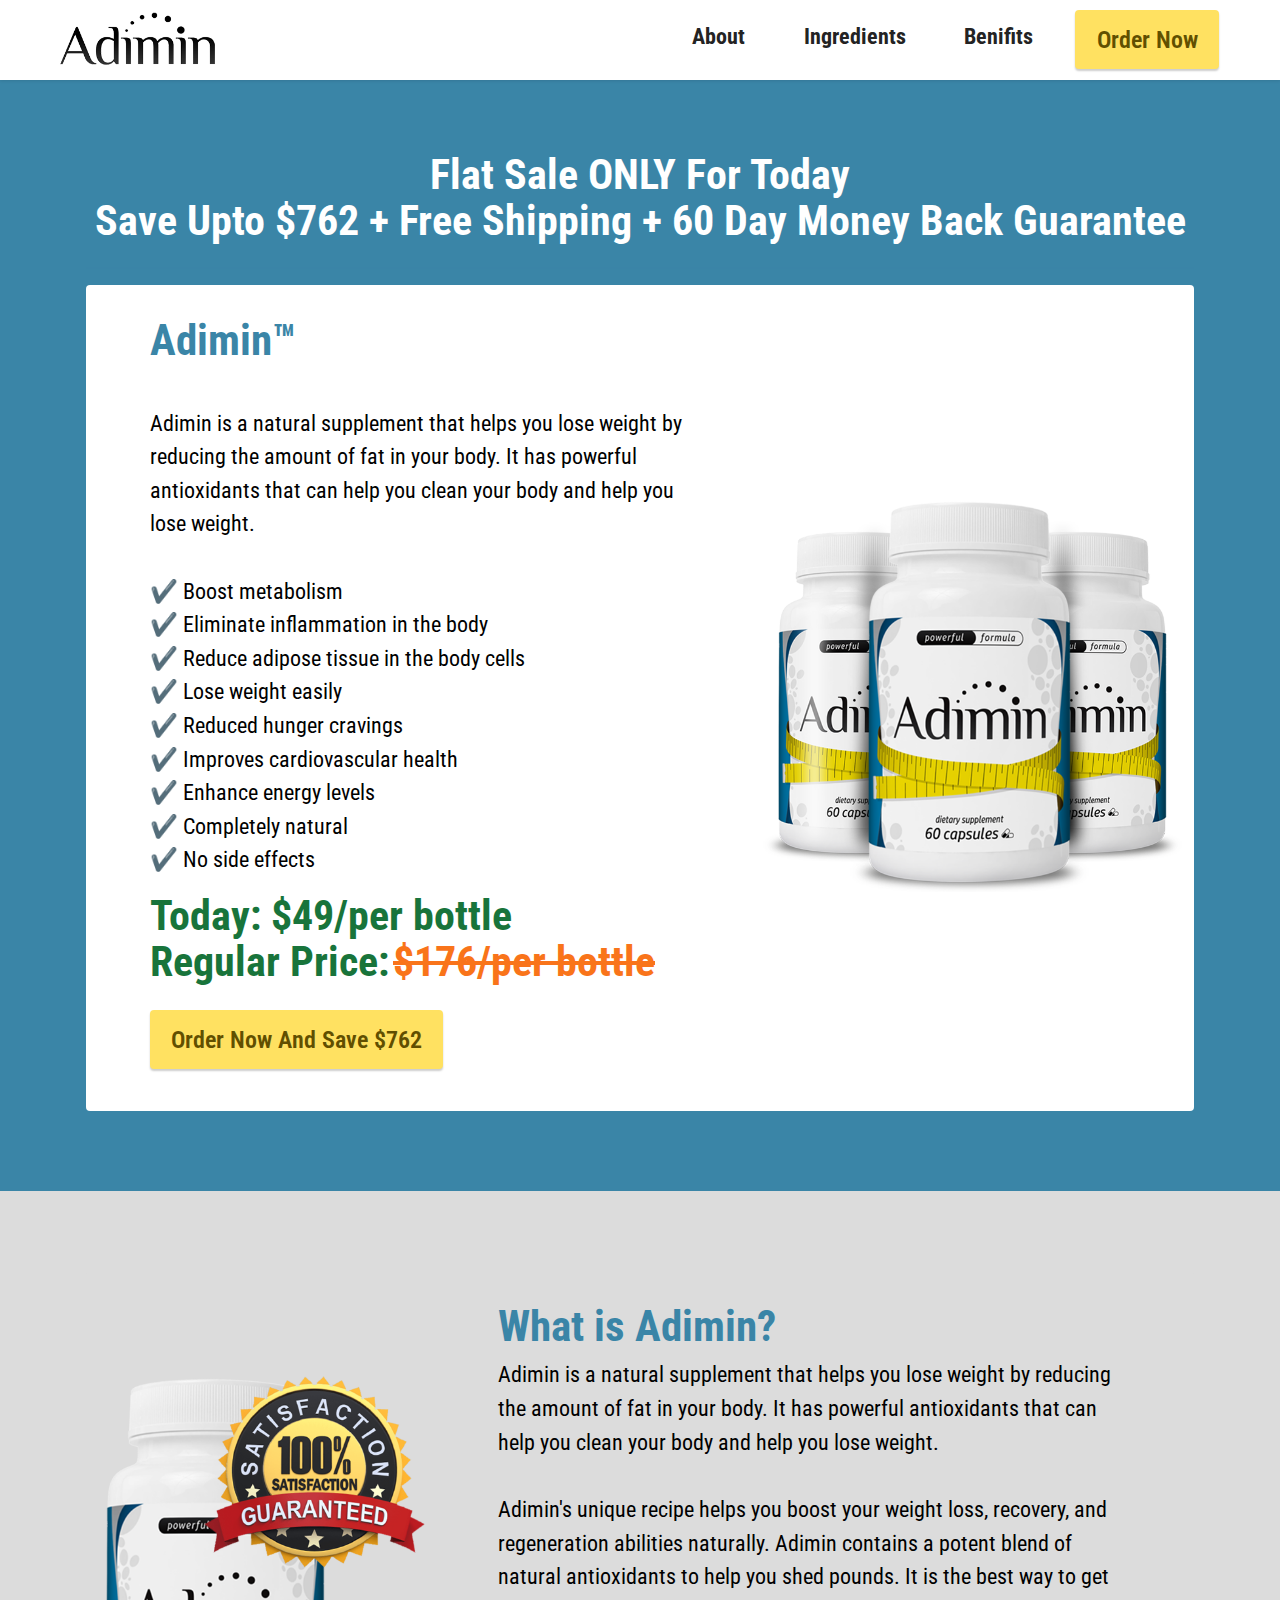
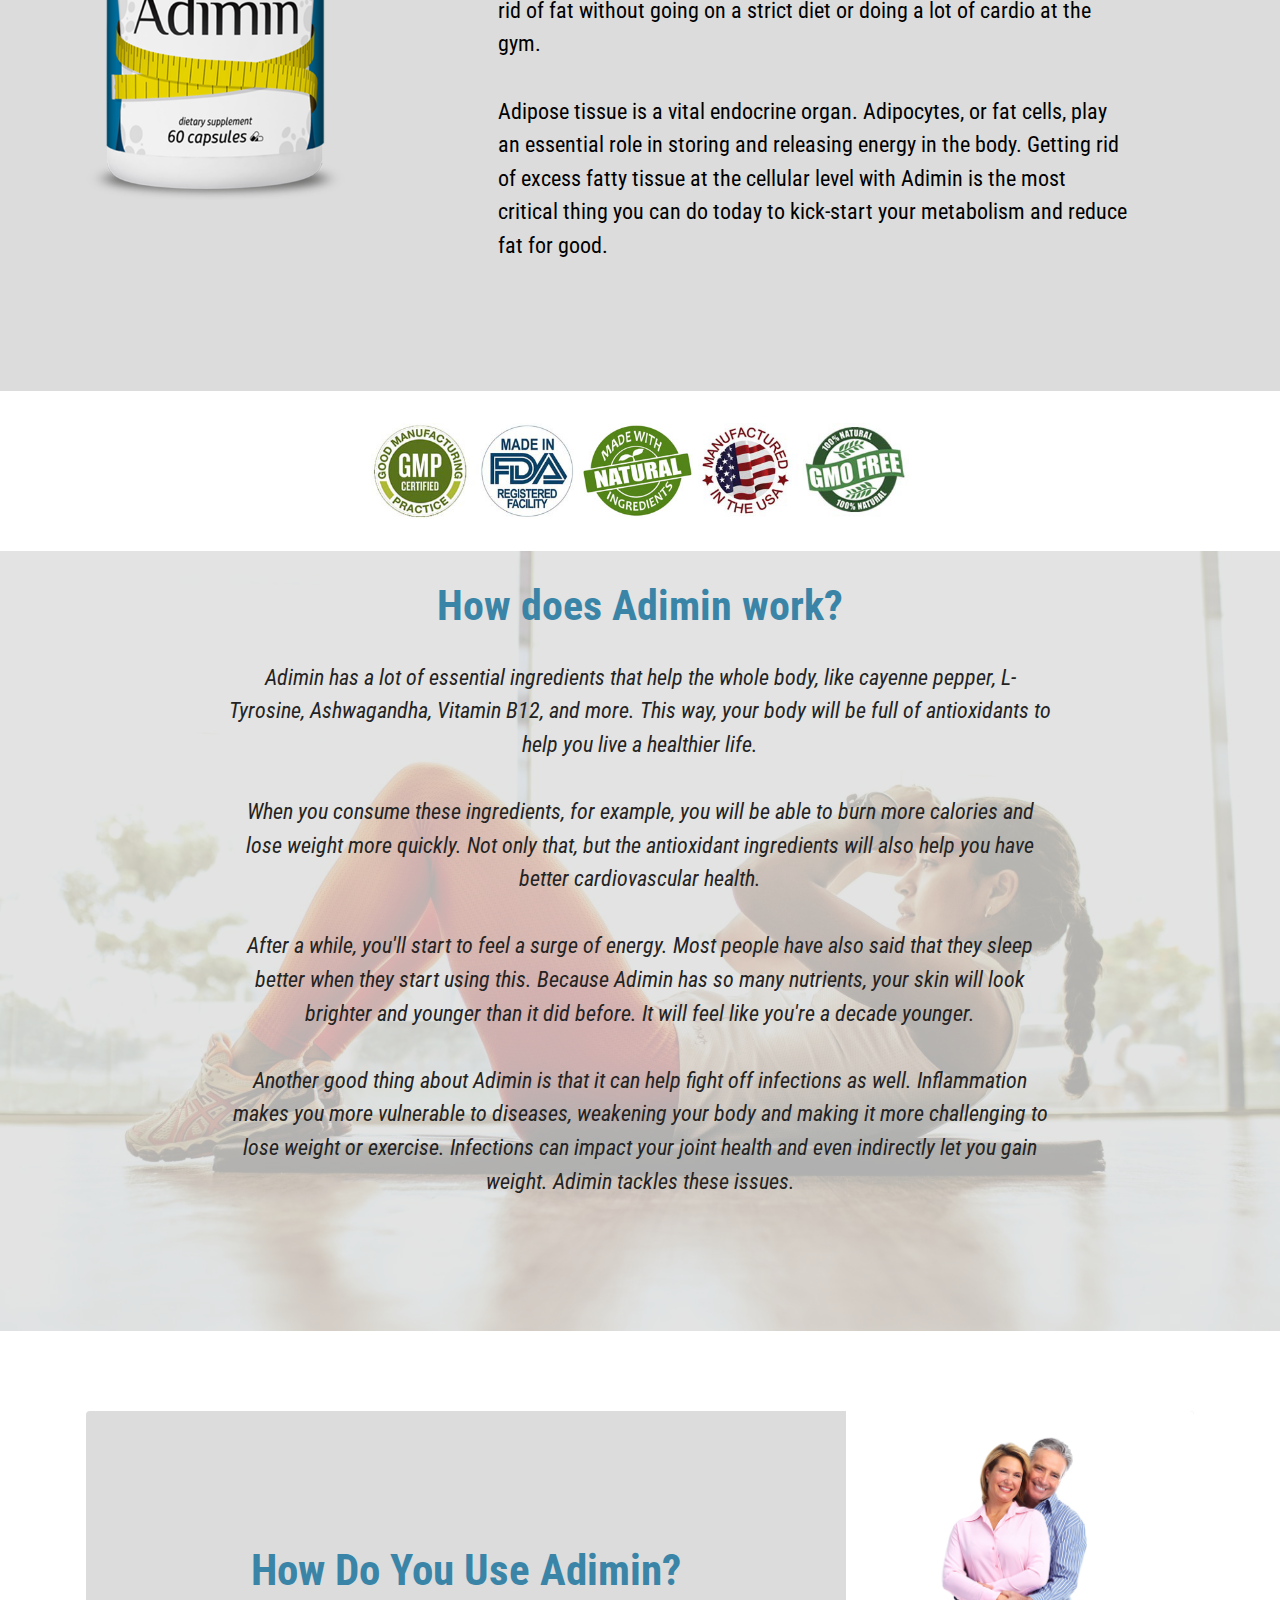
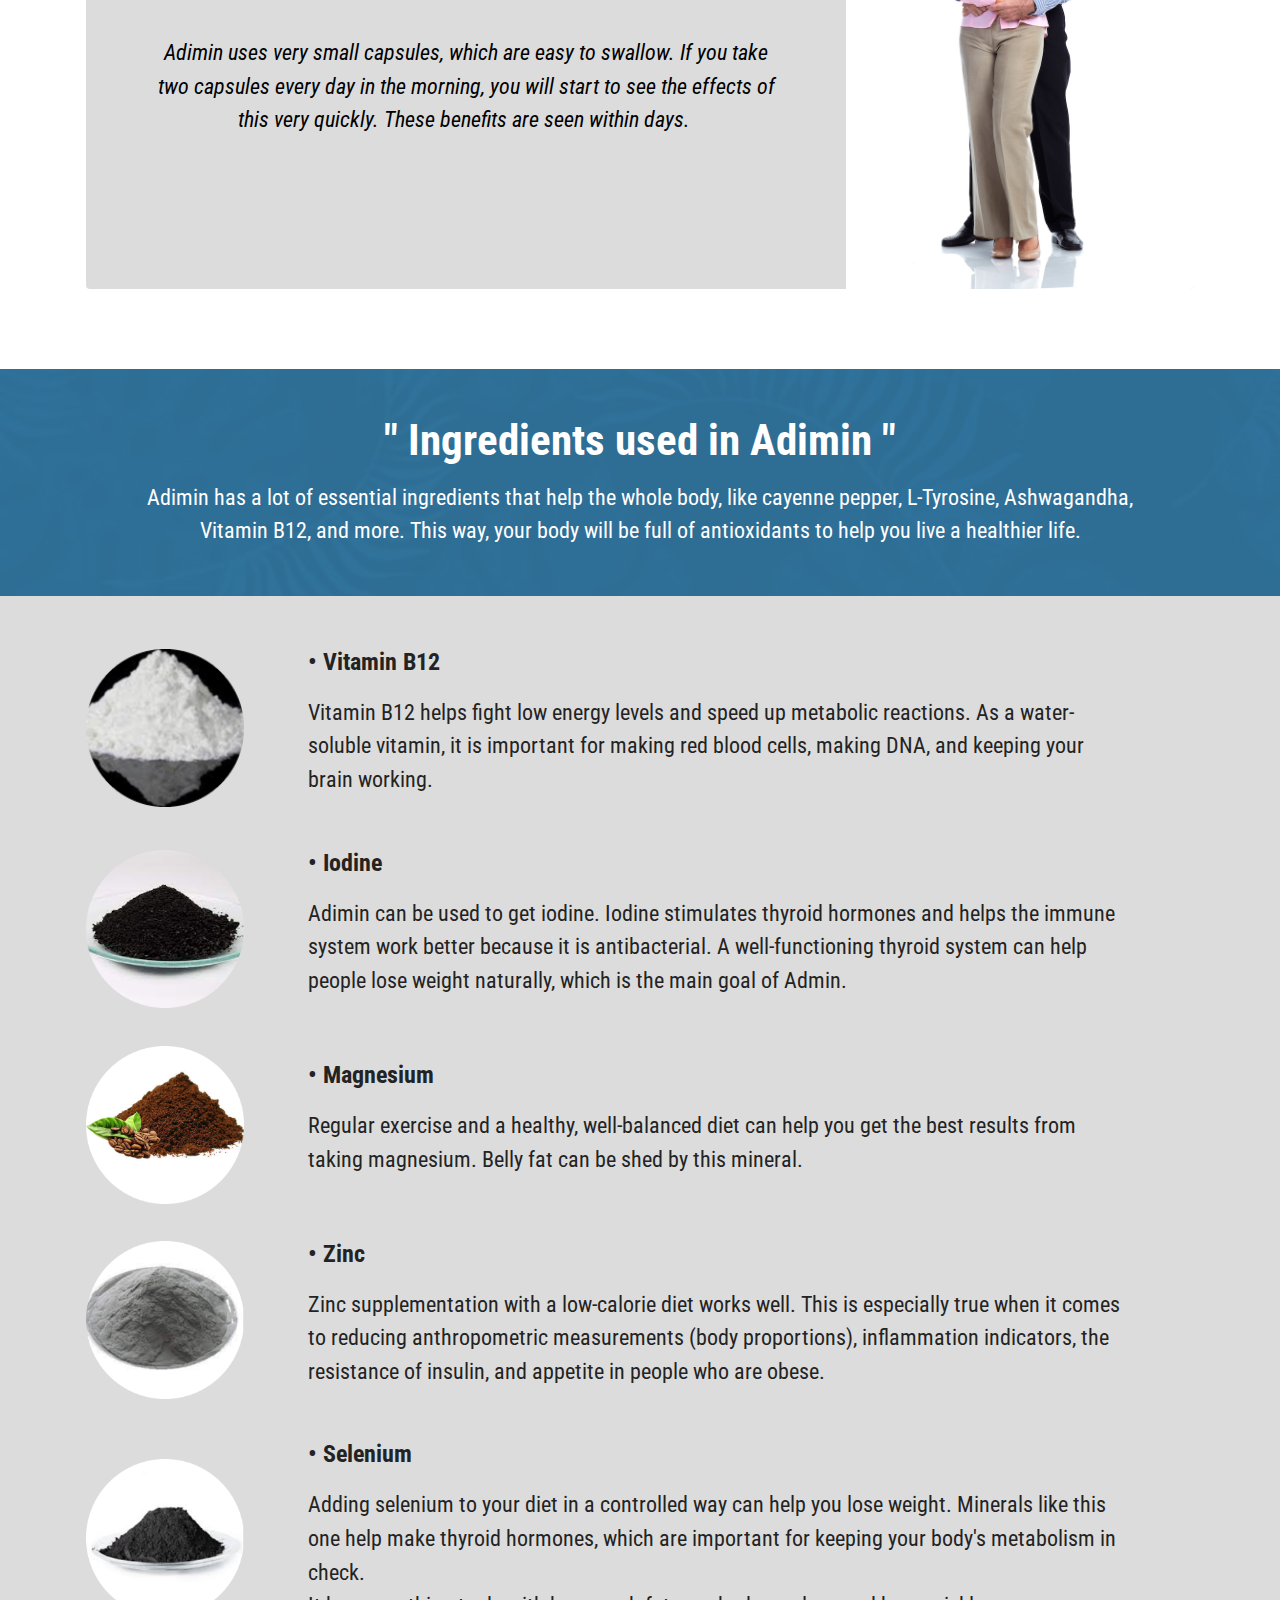
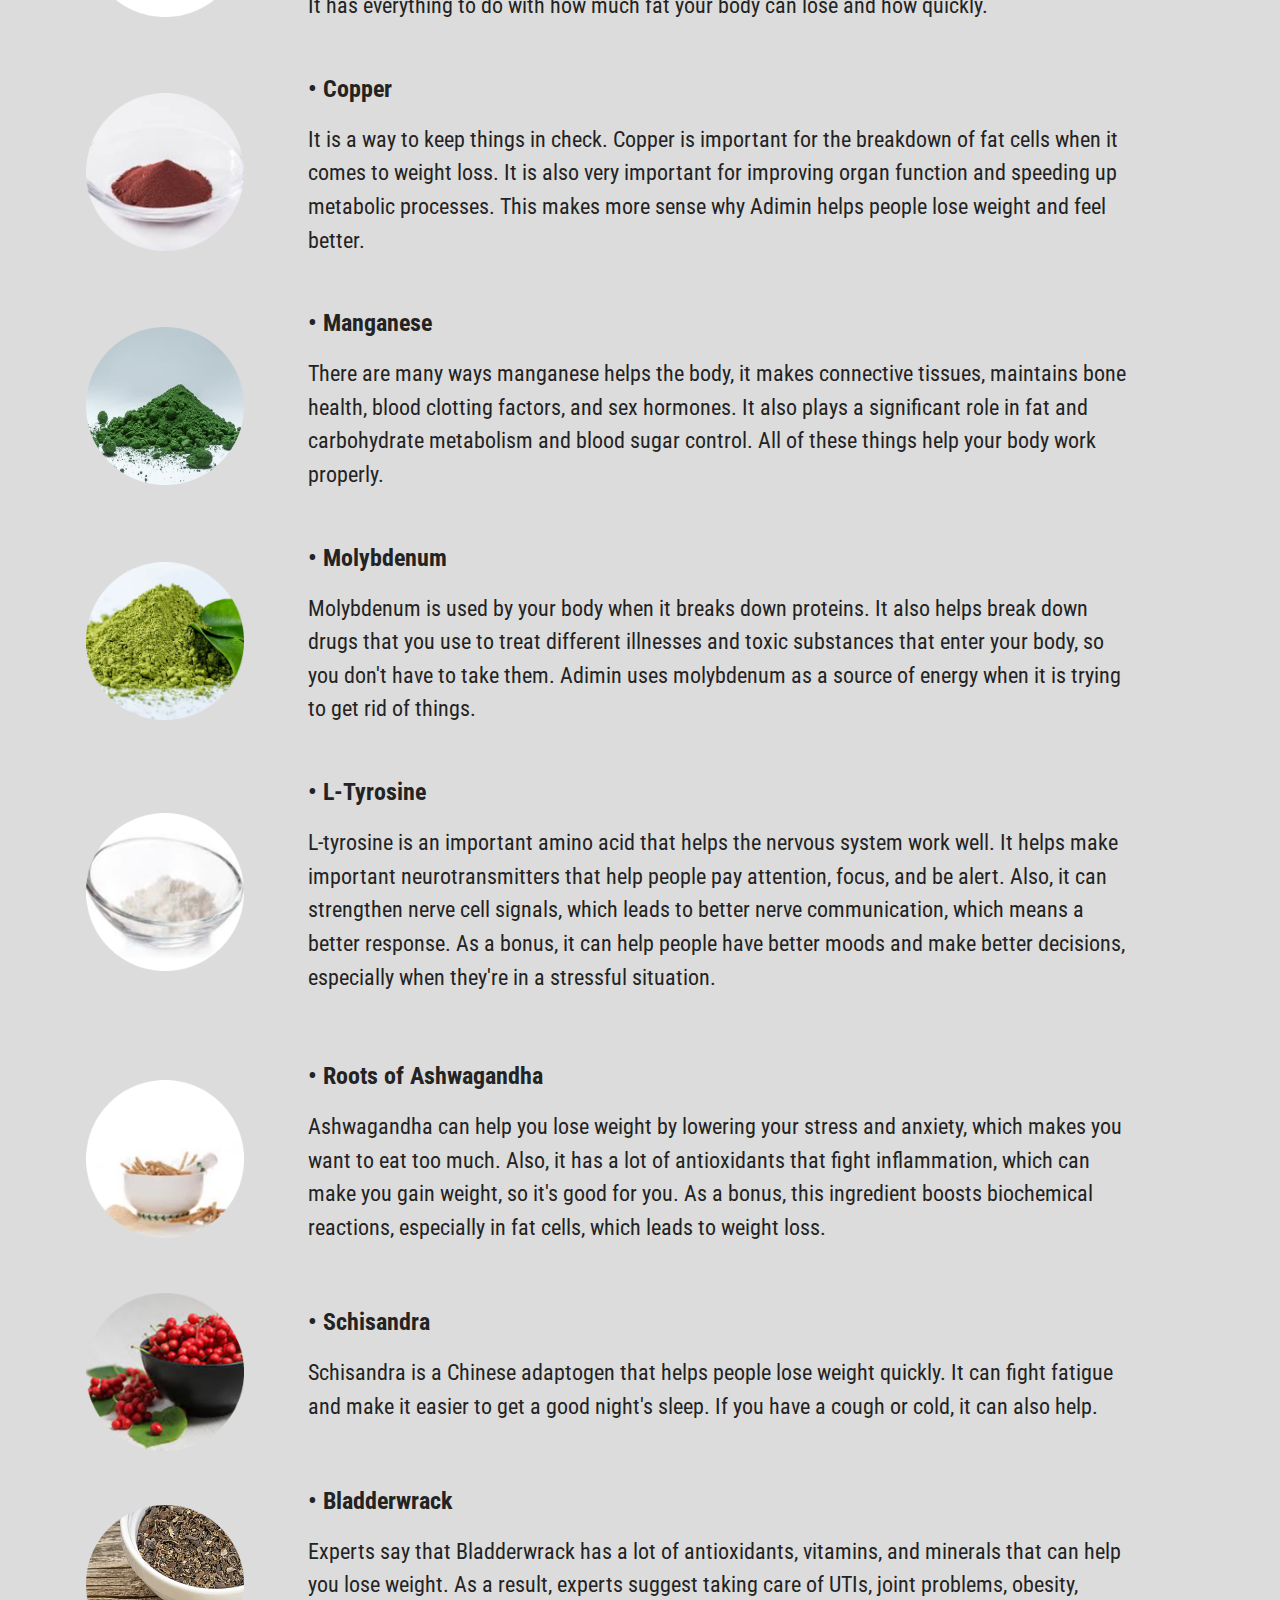
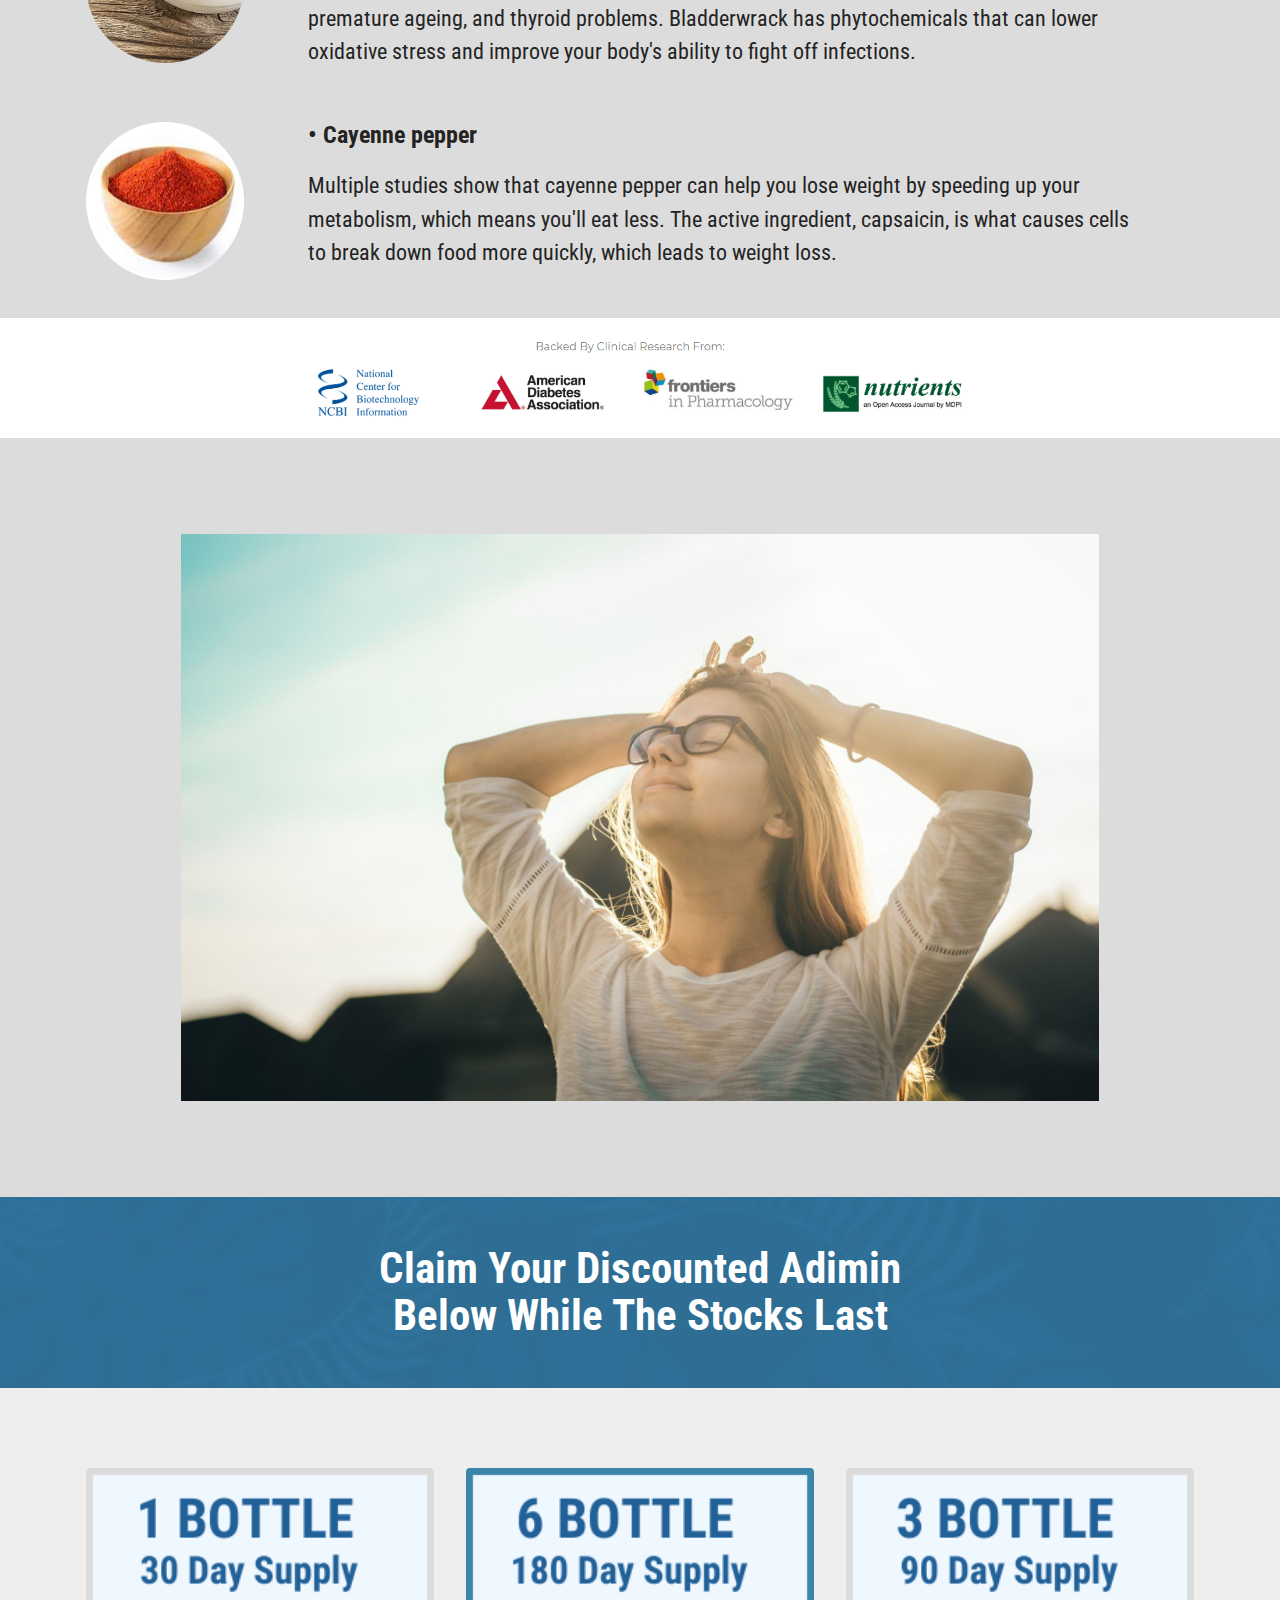
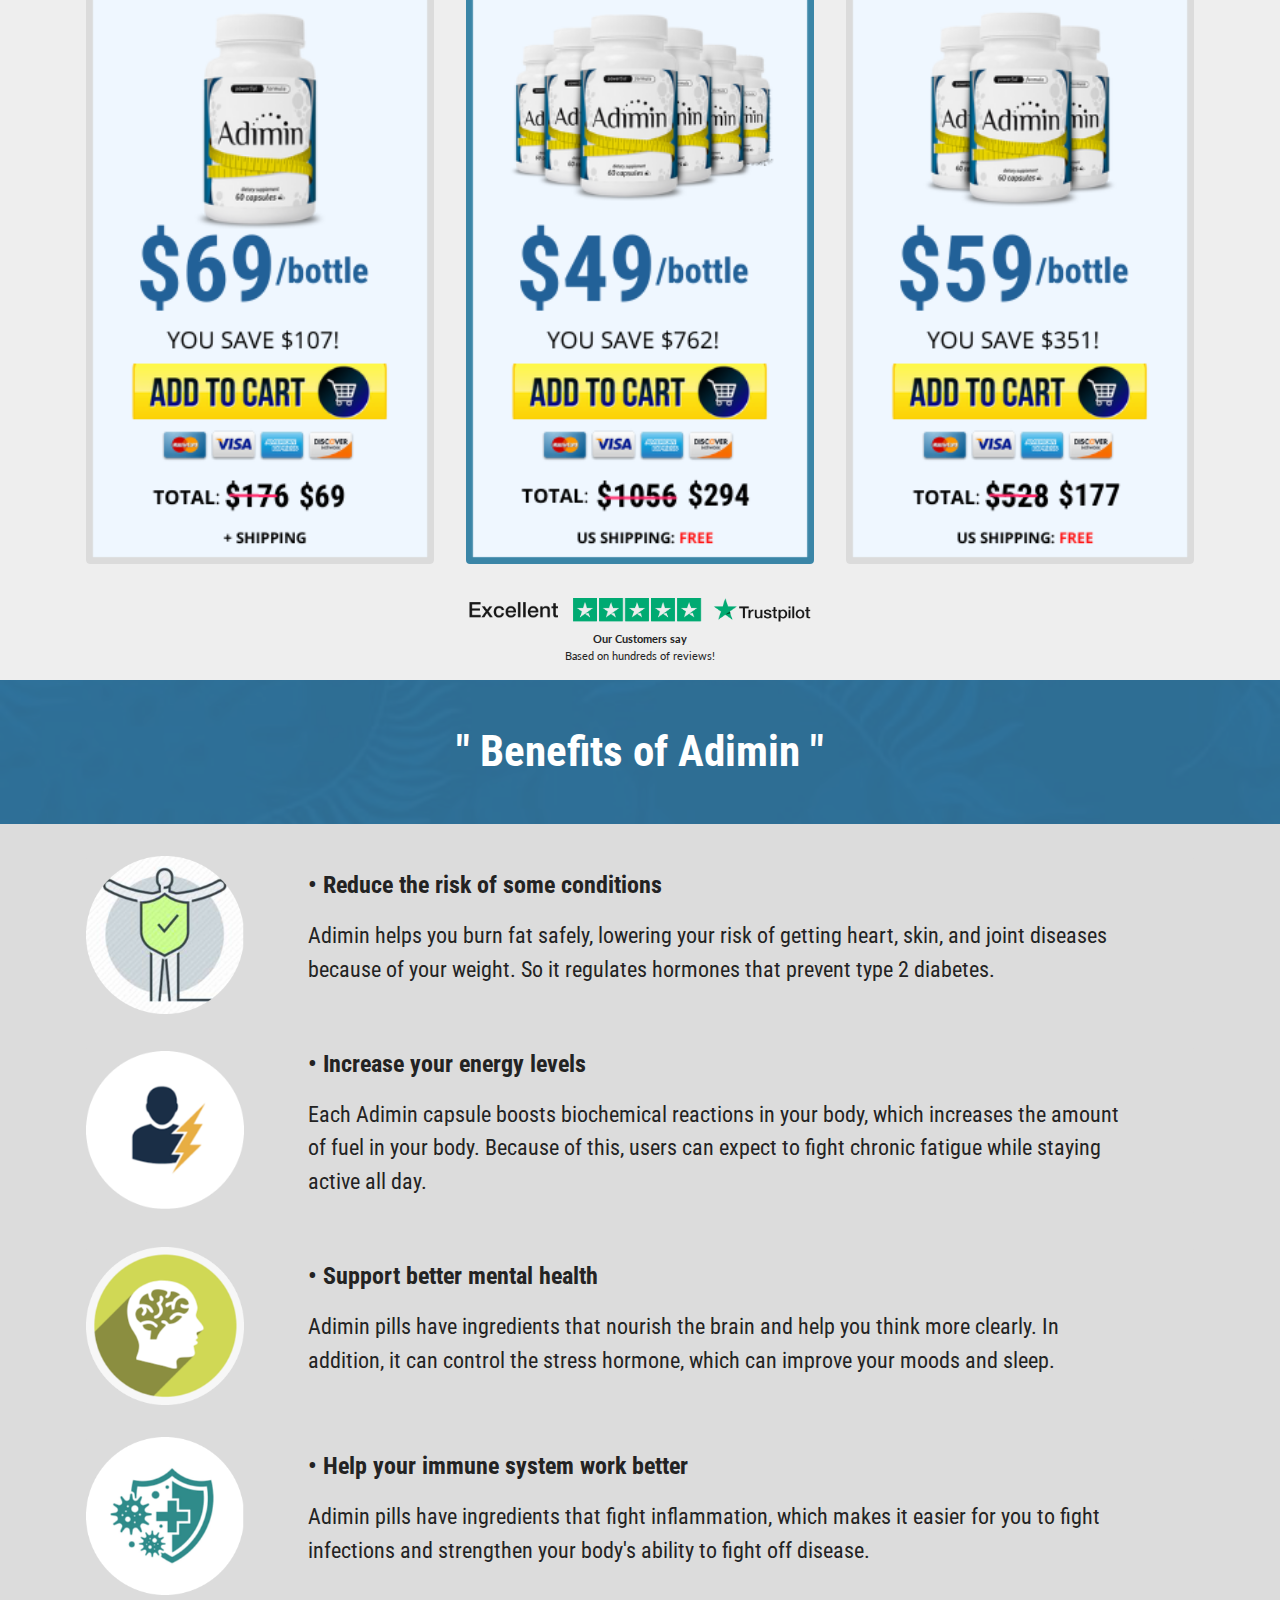
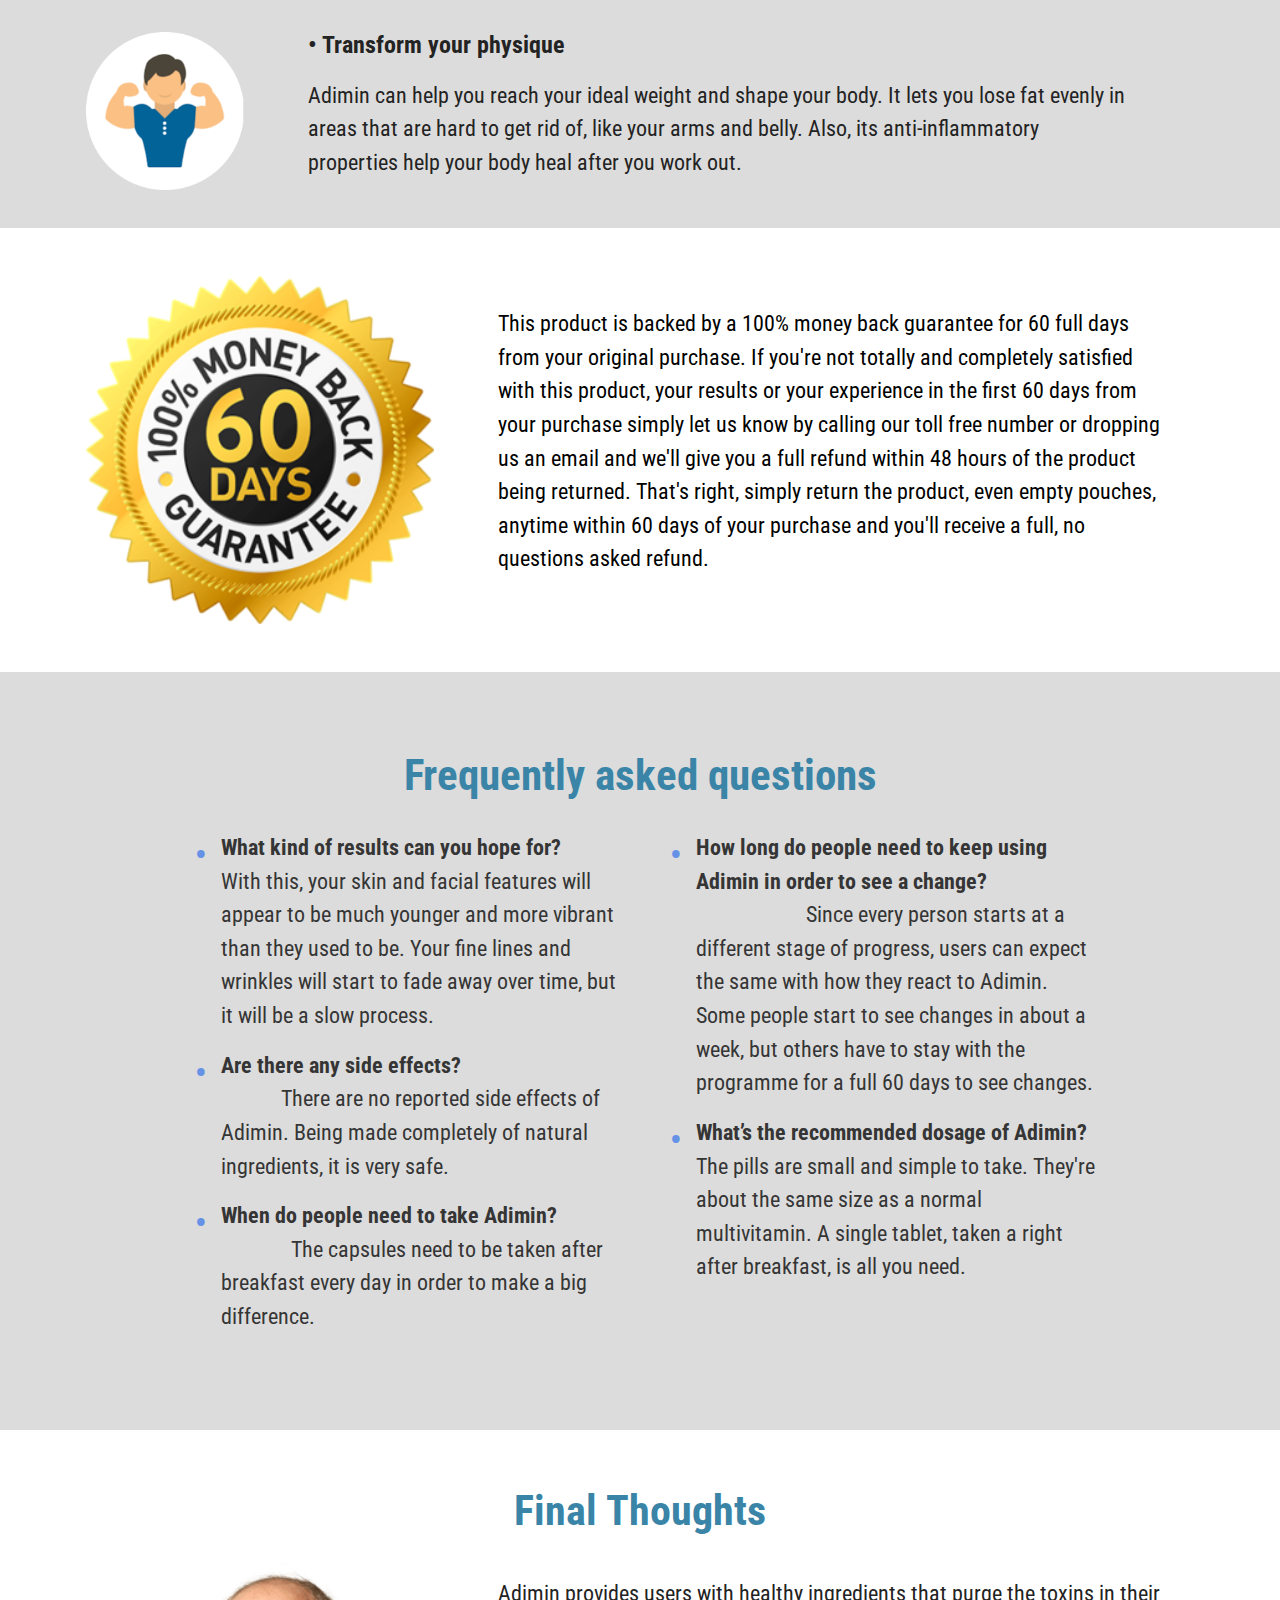
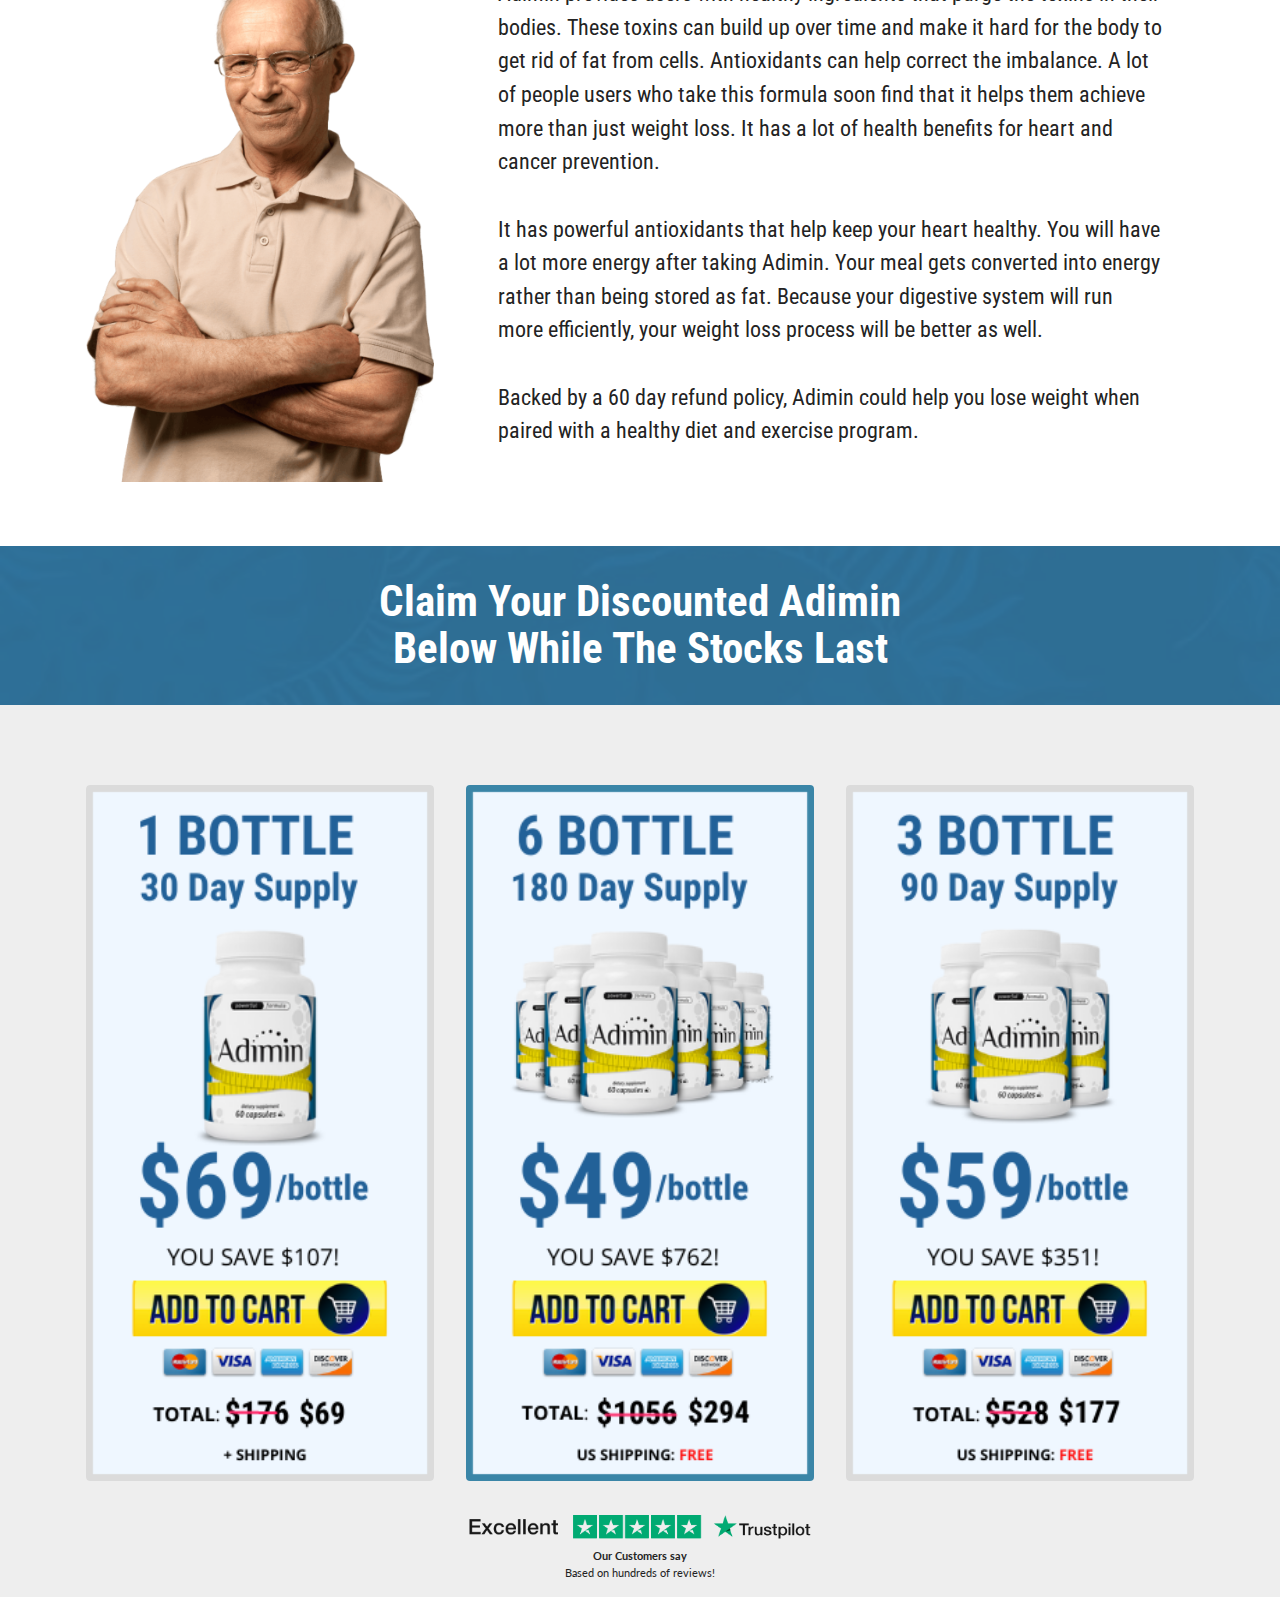
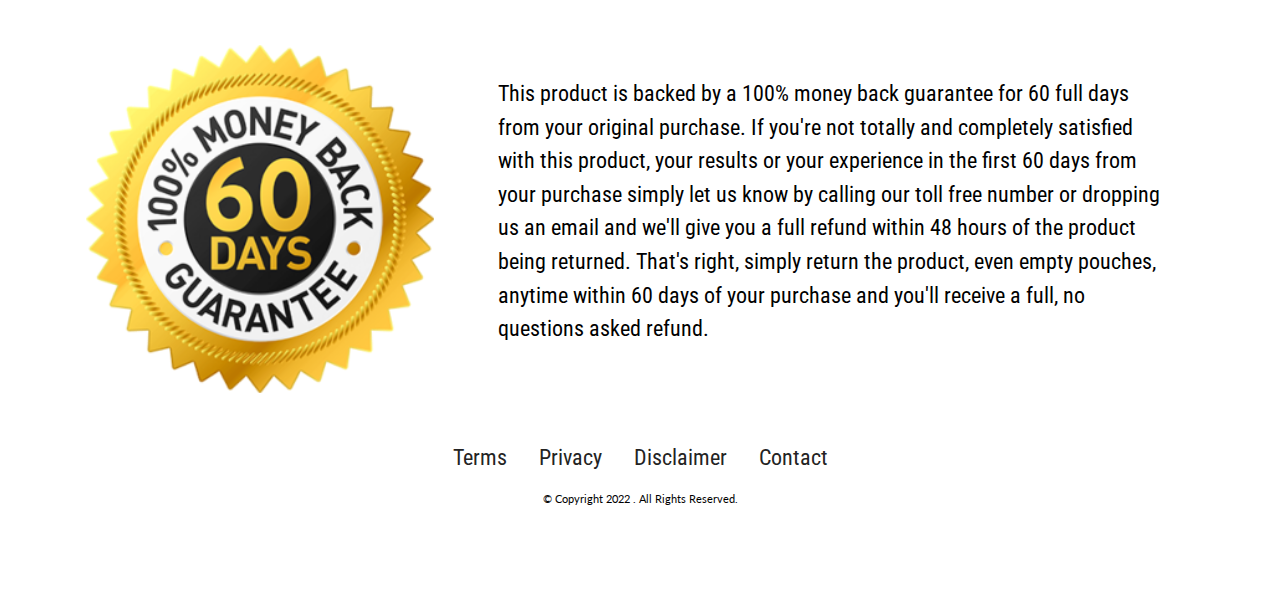
<file: index.html>
<!DOCTYPE html>
<html>

<head>
    <meta charset="UTF-8">
    <meta http-equiv="X-UA-Compatible" content="IE=edge">
    <meta name="generator" content="Mobirise v5.6.3, mobirise.com">
    <meta name="twitter:card" content="summary_large_image" />
    <meta name="twitter:image:src" content="assets/images/index-meta.png">
    <meta property="og:image" content="assets/images/index-meta.png">
    <meta name="twitter:title" content="Adimin™ - Why Is It Right For You?">
    <meta name="viewport" content="width=device-width, initial-scale=1, minimum-scale=1">
    <link rel="shortcut icon" href="assets/images/adimin-logo.png" type="image/x-icon">
    <meta name="description"
        content="Adimin is a natural supplement that helps you lose weight by reducing the amount of fat in your body. It has powerful antioxidants that can help you clean your body and help you lose weight. You've Seen This Massive Discount">


    <title>Adimin™ - Why Is It Right For You?</title>
    <link rel="stylesheet" href="assets/bootstrap/css/bootstrap.min.css">
    <link rel="stylesheet" href="assets/bootstrap/css/bootstrap-grid.min.css">
    <link rel="stylesheet" href="assets/bootstrap/css/bootstrap-reboot.min.css">
    <link rel="stylesheet" href="assets/dropdown/css/style.css">
    <link rel="stylesheet" href="assets/socicon/css/styles.css">
    <link rel="stylesheet" href="assets/theme/css/style.css">
    <link rel="preload"
        href="https://fonts.googleapis.com/css?family=Roboto+Condensed:300,300i,400,400i,700,700i&display=swap"
        as="style" onload="this.onload=null;this.rel='stylesheet'">
    <noscript>
        <link rel="stylesheet"
            href="https://fonts.googleapis.com/css?family=Roboto+Condensed:300,300i,400,400i,700,700i&display=swap">
    </noscript>
    <link rel="preload"
        href="https://fonts.googleapis.com/css?family=Lato:100,100i,300,300i,400,400i,700,700i,900,900i&display=swap"
        as="style" onload="this.onload=null;this.rel='stylesheet'">
    <noscript>
        <link rel="stylesheet"
            href="https://fonts.googleapis.com/css?family=Lato:100,100i,300,300i,400,400i,700,700i,900,900i&display=swap">
    </noscript>
    <link rel="preload" as="style" href="assets/mobirise/css/mbr-additional.css">
    <link rel="stylesheet" href="assets/mobirise/css/mbr-additional.css" type="text/css">




</head>

<body>

    <section data-bs-version="5.1" class="menu menu2 cid-sWQq3si1P1" once="menu" id="menu2-0">

        <nav class="navbar navbar-dropdown navbar-expand-lg">
            <div class="container-fluid">
                <div class="navbar-brand">
                    <span class="navbar-logo">
                        <a href="https://getadimin.com/" target="_blank">
                            <img src="assets/images/adimin-logo.png" alt="Adimin™ Official" style="height: 3.7rem;">
                        </a>
                    </span>
                    <span class="navbar-caption-wrap"><a class="navbar-caption text-black text-primary display-5"
                            href="https://fatburnboost.com/">&nbsp;</a></span>
                </div>
                <button class="navbar-toggler" type="button" data-toggle="collapse" data-bs-toggle="collapse"
                    data-target="#navbarSupportedContent" data-bs-target="#navbarSupportedContent"
                    aria-controls="navbarNavAltMarkup" aria-expanded="false" aria-label="Toggle navigation">
                    <div class="hamburger">
                        <span></span>
                        <span></span>
                        <span></span>
                        <span></span>
                    </div>
                </button>
                <div class="collapse navbar-collapse" id="navbarSupportedContent">
                    <ul class="navbar-nav nav-dropdown" data-app-modern-menu="true">
                        <li class="nav-item"><a class="nav-link link text-black display-7" href="https://mobiri.se">
                                <p><br></p>
                            </a></li>
                        <li class="nav-item"><a class="nav-link link text-black text-primary display-7"
                                href="#Adimin_About"><strong>About</strong></a></li>
                        <li class="nav-item"><a class="nav-link link text-black text-primary display-7"
                                href="#Adimin_Ingredients"><strong>Ingredients</strong></a></li>
                        <li class="nav-item"><a class="nav-link link text-black text-primary display-7"
                                href="#Adimin_benifits"><strong>Benifits</strong></a>
                        </li>
                    </ul>

                    <div class="navbar-buttons mbr-section-btn"><a class="btn btn-warning display-5"
                            href="https://getadimin.com/">Order Now</a></div>
                </div>
            </div>
        </nav>
    </section>

    <section data-bs-version="5.1" class="content6 cid-sWQDtTSApa" id="content6-8">

        <div class="container">
            <div class="row justify-content-center">
                <div class="col-md-12 col-lg-12">
                    <hr class="line">
                    <p class="mbr-text align-center mbr-fonts-style my-4 display-2"><strong><br></strong><strong>Flat
                            Sale ONLY For Today</strong><br><strong>Save Upto $762 + Free
                            Shipping&nbsp;</strong><strong>+ 60 Day Money Back Guarantee</strong></p>
                    <hr class="line">
                </div>
            </div>
        </div>
    </section>

    <section data-bs-version="5.1" class="features6 cid-sWQNh7fB9P" id="features7-a">
        <!---->



        <div class="container">
            <div class="card-wrapper">
                <div class="row align-items-center flex-row-reverse">
                    <div class="col-12 col-lg-5">
                        <div class="image-wrapper">
                            <a href="https://getadimin.com/" target="_blank"><img src="assets/images/adiminx3.png"
                                    alt="Adimin"></a>
                        </div>
                    </div>
                    <div class="col-12 col-lg">
                        <div class="text-box">
                            <h5 class="mbr-title mbr-fonts-style display-1"><strong>Adimin™&nbsp;
                                    &nbsp;</strong><strong>&nbsp; &nbsp; &nbsp;</strong><strong><br></strong></h5>
                            <p class="mbr-text mbr-fonts-style display-7"><strong><br></strong>Adimin is a natural
                                supplement that helps you lose weight by reducing the amount of fat in your body. It has
                                powerful antioxidants that can help you clean your body and help you lose
                                weight.<br><br>✔️ Boost metabolism
                                <br>✔️&nbsp;Eliminate inflammation in the body
                                <br>✔️&nbsp;Reduce adipose tissue in the body cells
                                <br>✔️&nbsp;Lose weight easily
                                <br>✔️&nbsp;Reduced hunger cravings
                                <br>✔️&nbsp;Improves cardiovascular health
                                <br>✔️&nbsp;Enhance energy levels
                                <br>✔️&nbsp;Completely natural
                                <br>✔️&nbsp;No side effects&nbsp;<br>
                            </p>
                            <div class="cost">
                                <span class="currentcost mbr-fonts-style pr-2 display-2"><strong>Today: $49/per
                                        bottle</strong><br><strong>Regular Price:</strong></span>
                                <span class="oldcost mbr-fonts-style display-2"><strong>$176/per
                                        bottle</strong><br></span>
                            </div>
                            <div class="mbr-section-btn pt-3"><a href="https://getadimin.com/"
                                    class="btn btn-warning display-5">Order Now And Save $762</a></div>
                        </div>
                    </div>
                </div>
            </div>
        </div>
    </section>

    <section data-bs-version="5.1" class="features6 cid-sXcMftIGKx" id="Adimin_About">
        <!---->



        <div class="container">
            <div class="card-wrapper">
                <div class="row align-items-center">
                    <div class="col-12 col-lg-4">
                        <div class="image-wrapper">
                            <a href="https://getadimin.com/"><img src="assets/images/adiminx1-700px-ribbon.png"
                                    alt="Adimin"></a>
                        </div>
                    </div>
                    <div class="col-12 col-lg">
                        <div class="text-box">
                            <h5 class="mbr-title mbr-fonts-style display-1"><strong>What is Adimin?</strong></h5>
                            <p class="mbr-text mbr-fonts-style display-7">Adimin is a natural supplement that helps you
                                lose weight by reducing the amount of fat in your body. It has powerful antioxidants
                                that can help you clean your body and help you lose weight.
                                <br><br>Adimin's unique recipe helps you boost your weight loss, recovery, and
                                regeneration abilities naturally. Adimin contains a potent blend of natural antioxidants
                                to help you shed pounds. It is the best way to get rid of fat without going on a strict
                                diet or doing a lot of cardio at the gym.
                                <br><br>Adipose tissue is a vital endocrine organ. Adipocytes, or fat cells, play an
                                essential role in storing and releasing energy in the body. Getting rid of excess fatty
                                tissue at the cellular level with Adimin is the most critical thing you can do today to
                                kick-start your metabolism and reduce fat for good.&nbsp;&nbsp;<br>
                            </p>


                        </div>
                    </div>
                </div>
            </div>
        </div>
    </section>

    <section data-bs-version="5.1" class="image3 cid-sXfaEFf1uJ" id="image3-i">




        <div class="container">
            <div class="row justify-content-center">
                <div class="col-12 col-lg-6">
                    <div class="image-wrapper">
                        <img src="assets/images/icons-fda.jpg" alt="Adimin FDA Approved">

                    </div>
                </div>
            </div>
        </div>
    </section>

    <section data-bs-version="5.1" class="content4 cid-t0etb08cs1" id="content4-4i">

        <div class="mbr-overlay" style="opacity: 0.8; background-color: rgb(220, 220, 220);">
        </div>
        <div class="container">
            <div class="row justify-content-center">
                <div class="title col-md-12 col-lg-9">
                    <h3 class="mbr-section-title mbr-fonts-style align-center mb-4 display-2"><strong>How does Adimin
                            work?</strong></h3>
                    <h4 class="mbr-section-subtitle align-center mbr-fonts-style mb-4 display-7">
                        <div><em>Adimin has a lot of essential ingredients that help the whole body, like cayenne
                                pepper, L-Tyrosine, Ashwagandha, Vitamin B12, and more. This way, your body will be full
                                of antioxidants to help you live a healthier life.</em><br></div>
                        <div><em><br></em></div>
                        <div><em>When you consume these ingredients, for example, you will be able to burn more calories
                                and lose weight more quickly. Not only that, but the antioxidant ingredients will also
                                help you have better cardiovascular health.
                            </em></div>
                        <div><em><br></em></div>
                        <div><em>After a while, you'll start to feel a surge of energy. Most people have also said that
                                they sleep better when they start using this.&nbsp;</em><em>Because Adimin has so many
                                nutrients, your skin will look brighter and younger than it did before. It will feel
                                like you're a decade younger.</em></div>
                        <div><em><br></em></div>
                        <div><em>Another good thing about Adimin is that it can help fight off infections as well.
                                Inflammation makes you more vulnerable to diseases, weakening your body and making it
                                more challenging to lose weight or exercise. Infections can impact your joint health and
                                even indirectly let you gain weight. Adimin tackles these issues.
                            </em></div>
                        <div><em><br></em></div><br>
                        <div><em>
                            </em></div>
                        <div><em><br></em></div>
                        <div><em>
                            </em></div>
                        <div><em>
                            </em></div>
                        <div><em>
                            </em></div>
                    </h4>

                </div>
            </div>
        </div>
    </section>

    <section data-bs-version="5.1" class="features6 cid-t0lUOwuByd" id="features7-4w">
        <!---->



        <div class="container">
            <div class="card-wrapper">
                <div class="row align-items-center flex-row-reverse">
                    <div class="col-12 col-lg-4">
                        <div class="image-wrapper">
                            <a href="https://getadimin.com/"><img src="assets/images/couple2.jpg" alt="Adimin"></a>
                        </div>
                    </div>
                    <div class="col-12 col-lg">
                        <div class="text-box">
                            <h5 class="mbr-title mbr-fonts-style display-1"><strong>How Do You Use Adimin?</strong></h5>
                            <p class="mbr-text mbr-fonts-style display-7"><br><em>Adimin uses very small capsules, which
                                    are easy to swallow. If you take two capsules every day in the morning, you will
                                    start to see the effects of this very quickly. These benefits are seen within
                                    days.&nbsp;</em><br></p>


                        </div>
                    </div>
                </div>
            </div>
        </div>
    </section>

    <section data-bs-version="5.1" class="header6 cid-sXkkBRUufI" id="Adimin_Ingredients">



        <div class="mbr-overlay" style="opacity: 0.8; background-color: rgb(58, 133, 167);"></div>

        <div class="align-center container-fluid">
            <div class="row justify-content-center">
                <div class="col-12 col-lg-10">
                    <h1 class="mbr-section-title mbr-fonts-style mbr-white mb-3 display-1"><strong>" Ingredients used in
                            Adimin "</strong></h1>
                    <h2 class="mbr-section-subtitle mbr-fonts-style mbr-white mb-3 display-7">
                        <div></div>
                    </h2>
                    <p class="mbr-text mbr-white mbr-fonts-style display-7">
                        Adimin has a lot of essential ingredients that help the whole body, like cayenne pepper,
                        L-Tyrosine, Ashwagandha, Vitamin B12, and more. This way, your body will be full of antioxidants
                        to help you live a healthier life.
                    </p>

                </div>
            </div>
        </div>
    </section>

    <section data-bs-version="5.1" class="team2 cid-sXS1Vqnyy7" xmlns="http://www.w3.org/1999/html" id="team2-2j">


        <div class="container">
            <div class="card">
                <div class="card-wrapper">
                    <div class="row align-items-center">
                        <div class="col-12 col-md-2">
                            <div class="image-wrapper">
                                <img src="assets/images/b12-modified.png" alt="Adimin Ingredients ">
                            </div>
                        </div>
                        <div class="col-12 col-md">
                            <div class="card-box">
                                <h5 class="card-title mbr-fonts-style m-0 mb-3 display-5"><strong>• Vitamin B12</strong>
                                </h5>

                                <p class="mbr-text mbr-fonts-style display-7">Vitamin B12 helps fight low energy levels
                                    and speed up metabolic reactions. As a water-soluble vitamin, it is important for
                                    making red blood cells, making DNA, and keeping your brain working. <br></p>

                            </div>
                        </div>
                    </div>
                </div>
            </div>
            <div class="card">
                <div class="card-wrapper">
                    <div class="row align-items-center">
                        <div class="col-12 col-md-2">
                            <div class="image-wrapper">
                                <img src="assets/images/iodine-modified.png" alt="Adimin Ingredients prune">
                            </div>
                        </div>
                        <div class="col-12 col-md">
                            <div class="card-box">
                                <h5 class="card-title mbr-fonts-style m-0 mb-3 display-5"><strong>• Iodine</strong></h5>

                                <p class="mbr-text mbr-fonts-style display-7">Adimin can be used to get iodine. Iodine
                                    stimulates thyroid hormones and helps the immune system work better because it is
                                    antibacterial. A well-functioning thyroid system can help people lose weight
                                    naturally, which is the main goal of Admin.<br></p>

                            </div>
                        </div>
                    </div>
                </div>
            </div>
            <div class="card">
                <div class="card-wrapper">
                    <div class="row align-items-center">
                        <div class="col-12 col-md-2">
                            <div class="image-wrapper">
                                <img src="assets/images/coffee-extract.png" alt="Adimin Ingredients prune">
                            </div>
                        </div>
                        <div class="col-12 col-md">
                            <div class="card-box">
                                <h5 class="card-title mbr-fonts-style m-0 mb-3 display-5"><strong>• Magnesium</strong>
                                </h5>

                                <p class="mbr-text mbr-fonts-style display-7">Regular exercise and a healthy,
                                    well-balanced diet can help you get the best results from taking magnesium. Belly
                                    fat can be shed by this mineral.&nbsp;<br></p>

                            </div>
                        </div>
                    </div>
                </div>
            </div>
        </div>
    </section>

    <section data-bs-version="5.1" class="team2 cid-t0l9PUN31v" xmlns="http://www.w3.org/1999/html" id="team2-4q">


        <div class="container">
            <div class="card">
                <div class="card-wrapper">
                    <div class="row align-items-center">
                        <div class="col-12 col-md-2">
                            <div class="image-wrapper">
                                <img src="assets/images/zinc-modified.png" alt="Adimin Ingredients prune">
                            </div>
                        </div>
                        <div class="col-12 col-md">
                            <div class="card-box">
                                <h5 class="card-title mbr-fonts-style m-0 mb-3 display-5"><strong>• Zinc</strong></h5>

                                <p class="mbr-text mbr-fonts-style display-7">
                                    Zinc supplementation with a low-calorie diet works well. This is especially true
                                    when it comes to reducing anthropometric measurements (body proportions),
                                    inflammation indicators, the resistance of insulin, and appetite in people who are
                                    obese.
                                </p>

                            </div>
                        </div>
                    </div>
                </div>
            </div>
            <div class="card">
                <div class="card-wrapper">
                    <div class="row align-items-center">
                        <div class="col-12 col-md-2">
                            <div class="image-wrapper">
                                <img src="assets/images/selenium-modified.png" alt="Adimin Ingredients prune">
                            </div>
                        </div>
                        <div class="col-12 col-md">
                            <div class="card-box">
                                <h5 class="card-title mbr-fonts-style m-0 mb-3 display-5"><strong>• Selenium</strong>
                                </h5>

                                <p class="mbr-text mbr-fonts-style display-7">Adding selenium to your diet in a
                                    controlled way can help you lose weight. Minerals like this one help make thyroid
                                    hormones, which are important for keeping your body's metabolism in check.
                                    <br>It has everything to do with how much fat your body can lose and how
                                    quickly.&nbsp;<br>
                                </p>

                            </div>
                        </div>
                    </div>
                </div>
            </div>
            <div class="card">
                <div class="card-wrapper">
                    <div class="row align-items-center">
                        <div class="col-12 col-md-2">
                            <div class="image-wrapper">
                                <img src="assets/images/copper-modified.png" alt="Adimin Ingredients prune">
                            </div>
                        </div>
                        <div class="col-12 col-md">
                            <div class="card-box">
                                <h5 class="card-title mbr-fonts-style m-0 mb-3 display-5"><strong>• Copper</strong></h5>

                                <p class="mbr-text mbr-fonts-style display-7">It is a way to keep things in check.
                                    Copper is important for the breakdown of fat cells when it comes to weight loss. It
                                    is also very important for improving organ function and speeding up metabolic
                                    processes. This makes more sense why Adimin helps people lose weight and feel
                                    better.&nbsp;<br></p>

                            </div>
                        </div>
                    </div>
                </div>
            </div>
        </div>
    </section>

    <section data-bs-version="5.1" class="team2 cid-t0l9SnNB7N" xmlns="http://www.w3.org/1999/html" id="team2-4r">


        <div class="container">
            <div class="card">
                <div class="card-wrapper">
                    <div class="row align-items-center">
                        <div class="col-12 col-md-2">
                            <div class="image-wrapper">
                                <img src="assets/images/chromium-oxide-one-principal-oxides-260nw-1355386175-modified.png"
                                    alt="Adimin Ingredients prune">
                            </div>
                        </div>
                        <div class="col-12 col-md">
                            <div class="card-box">
                                <h5 class="card-title mbr-fonts-style m-0 mb-3 display-5"><strong>• Manganese</strong>
                                </h5>

                                <p class="mbr-text mbr-fonts-style display-7">
                                    There are many ways manganese helps the body, it makes connective tissues, maintains
                                    bone health, blood clotting factors, and sex hormones. It also plays a significant
                                    role in fat and carbohydrate metabolism and blood sugar control. All of these things
                                    help your body work properly.
                                </p>

                            </div>
                        </div>
                    </div>
                </div>
            </div>
            <div class="card">
                <div class="card-wrapper">
                    <div class="row align-items-center">
                        <div class="col-12 col-md-2">
                            <div class="image-wrapper">
                                <img src="assets/images/l-theanine.png" alt="Adimin Ingredients prune">
                            </div>
                        </div>
                        <div class="col-12 col-md">
                            <div class="card-box">
                                <h5 class="card-title mbr-fonts-style m-0 mb-3 display-5"><strong>• Molybdenum</strong>
                                </h5>

                                <p class="mbr-text mbr-fonts-style display-7">
                                    Molybdenum is used by your body when it breaks down proteins. It also helps break
                                    down drugs that you use to treat different illnesses and toxic substances that enter
                                    your body, so you don't have to take them. Adimin uses molybdenum as a source of
                                    energy when it is trying to get rid of things.
                                </p>

                            </div>
                        </div>
                    </div>
                </div>
            </div>
            <div class="card">
                <div class="card-wrapper">
                    <div class="row align-items-center">
                        <div class="col-12 col-md-2">
                            <div class="image-wrapper">
                                <img src="assets/images/l-tyrosine-modified.png" alt="Adimin Ingredients prune">
                            </div>
                        </div>
                        <div class="col-12 col-md">
                            <div class="card-box">
                                <h5 class="card-title mbr-fonts-style m-0 mb-3 display-5"><strong>• L-Tyrosine</strong>
                                </h5>

                                <p class="mbr-text mbr-fonts-style display-7">
                                    L-tyrosine is an important amino acid that helps the nervous system work well. It
                                    helps make important neurotransmitters that help people pay attention, focus, and be
                                    alert. Also, it can strengthen nerve cell signals, which leads to better nerve
                                    communication, which means a better response. As a bonus, it can help people have
                                    better moods and make better decisions, especially when they're in a stressful
                                    situation.
                                </p>

                            </div>
                        </div>
                    </div>
                </div>
            </div>
        </div>
    </section>

    <section data-bs-version="5.1" class="team2 cid-t0l9TxrIro" xmlns="http://www.w3.org/1999/html" id="team2-4s">


        <div class="container">
            <div class="card">
                <div class="card-wrapper">
                    <div class="row align-items-center">
                        <div class="col-12 col-md-2">
                            <div class="image-wrapper">
                                <img src="assets/images/roots-of-ashwagandha-modified.png"
                                    alt="Adimin Ingredients prune">
                            </div>
                        </div>
                        <div class="col-12 col-md">
                            <div class="card-box">
                                <h5 class="card-title mbr-fonts-style m-0 mb-3 display-5"><strong>• Roots of
                                        Ashwagandha</strong></h5>

                                <p class="mbr-text mbr-fonts-style display-7">
                                    Ashwagandha can help you lose weight by lowering your stress and anxiety, which
                                    makes you want to eat too much. Also, it has a lot of antioxidants that fight
                                    inflammation, which can make you gain weight, so it's good for you. As a bonus, this
                                    ingredient boosts biochemical reactions, especially in fat cells, which leads to
                                    weight loss.
                                </p>

                            </div>
                        </div>
                    </div>
                </div>
            </div>
            <div class="card">
                <div class="card-wrapper">
                    <div class="row align-items-center">
                        <div class="col-12 col-md-2">
                            <div class="image-wrapper">
                                <img src="assets/images/schisandra-modified.png" alt="Adimin Ingredients prune">
                            </div>
                        </div>
                        <div class="col-12 col-md">
                            <div class="card-box">
                                <h5 class="card-title mbr-fonts-style m-0 mb-3 display-5"><strong>• Schisandra</strong>
                                </h5>

                                <p class="mbr-text mbr-fonts-style display-7">
                                    Schisandra is a Chinese adaptogen that helps people lose weight quickly. It can
                                    fight fatigue and make it easier to get a good night's sleep. If you have a cough or
                                    cold, it can also help.
                                </p>

                            </div>
                        </div>
                    </div>
                </div>
            </div>
            <div class="card">
                <div class="card-wrapper">
                    <div class="row align-items-center">
                        <div class="col-12 col-md-2">
                            <div class="image-wrapper">
                                <img src="assets/images/bladderwrack-modified.png" alt="Adimin Ingredients prune">
                            </div>
                        </div>
                        <div class="col-12 col-md">
                            <div class="card-box">
                                <h5 class="card-title mbr-fonts-style m-0 mb-3 display-5"><strong>•
                                        Bladderwrack</strong></h5>

                                <p class="mbr-text mbr-fonts-style display-7">
                                    Experts say that Bladderwrack has a lot of antioxidants, vitamins, and minerals that
                                    can help you lose weight. As a result, experts suggest taking care of UTIs, joint
                                    problems, obesity, premature ageing, and thyroid problems. Bladderwrack has
                                    phytochemicals that can lower oxidative stress and improve your body's ability to
                                    fight off infections.
                                </p>

                            </div>
                        </div>
                    </div>
                </div>
            </div>
        </div>
    </section>

    <section data-bs-version="5.1" class="team2 cid-sXkimixPFB" xmlns="http://www.w3.org/1999/html" id="team2-17">


        <div class="container">
            <div class="card">
                <div class="card-wrapper">
                    <div class="row align-items-center">
                        <div class="col-12 col-md-2">
                            <div class="image-wrapper">
                                <img src="assets/images/cayenne-pepper-modified.png" alt="Adimin Ingredients prune">
                            </div>
                        </div>
                        <div class="col-12 col-md">
                            <div class="card-box">
                                <h5 class="card-title mbr-fonts-style m-0 mb-3 display-5"><strong>• Cayenne
                                        pepper</strong></h5>

                                <p class="mbr-text mbr-fonts-style display-7">Multiple studies show that cayenne pepper
                                    can help you lose weight by speeding up your metabolism, which means you'll eat
                                    less. The active ingredient, capsaicin, is what causes cells to break down food more
                                    quickly, which leads to weight loss.<br></p>

                            </div>
                        </div>
                    </div>
                </div>
            </div>


        </div>
    </section>

    <section data-bs-version="5.1" class="image3 cid-sXooFtHdNY" id="image3-1e">




        <div class="container">
            <div class="row justify-content-center">
                <div class="col-12 col-lg-8">
                    <div class="image-wrapper">
                        <img src="assets/images/backed-by-clinical-research-from-1327x219.png" alt="Backed by science">

                    </div>
                </div>
            </div>
        </div>
    </section>

    <section data-bs-version="5.1" class="image3 cid-t09n1Ja0GC" id="image3-49">




        <div class="container">
            <div class="row justify-content-center">
                <div class="col-12 col-lg-10">
                    <div class="image-wrapper">
                        <a href="https://getadimin.com/"><img src="assets/images/image002.jpg" alt="Adimin"></a>

                    </div>
                </div>
            </div>
        </div>
    </section>

    <section data-bs-version="5.1" class="header6 cid-t08IUFXE9Q" id="header6-41">



        <div class="mbr-overlay" style="opacity: 0.8; background-color: rgb(58, 133, 167);"></div>

        <div class="align-center container-fluid">
            <div class="row justify-content-center">
                <div class="col-12 col-lg-10">
                    <h1 class="mbr-section-title mbr-fonts-style mbr-white mb-3 display-1"><strong>Claim Your Discounted
                            Adimin
                        </strong>
                        <div><strong>Below While The Stocks Last</strong></div>
                    </h1>
                    <h2 class="mbr-section-subtitle mbr-fonts-style mbr-white mb-3 display-7">
                        <div></div>
                    </h2>


                </div>
            </div>
        </div>
    </section>

    <section data-bs-version="5.1" class="features4 cid-sXgOFyyqNM" id="features4-x">


        <div class="container">

            <div class="row mt-4">
                <div class="item features-image сol-12 col-md-6 col-lg-4">
                    <div class="item-wrapper">
                        <div class="item-img">
                            <a href="https://getadimin.com/"><img src="assets/images/1-bottle.png" alt="Adimin 1 Pouch"
                                    title=""></a>
                        </div>


                    </div>
                </div>
                <div class="item features-image сol-12 col-md-6 col-lg-4">
                    <div class="item-wrapper">
                        <div class="item-img">
                            <a href="https://getadimin.com/"><img src="assets/images/6-bottle-3.png"
                                    alt="Adimin 6 Pouch" title=""></a>
                        </div>


                    </div>
                </div>
                <div class="item features-image сol-12 col-md-6 col-lg-4">
                    <div class="item-wrapper">
                        <div class="item-img">
                            <a href="https://getadimin.com/"><img src="assets/images/3-bottle.png" alt="Adimin3 Pouch"
                                    title=""></a>
                        </div>


                    </div>
                </div>

            </div>
        </div>
    </section>

    <section data-bs-version="5.1" class="image3 cid-sXjSCRkdGv" id="image3-12">




        <div class="container">
            <div class="row justify-content-center">
                <div class="col-12 col-lg-4">
                    <div class="image-wrapper">
                        <img src="assets/images/trustpilot.png" alt="Adimin Reviews">
                        <p class="mbr-description mbr-fonts-style mt-2 align-center display-4"><strong>Our Customers
                                say</strong><br>Based on hundreds of reviews!</p>
                    </div>
                </div>
            </div>
        </div>
    </section>

    <section data-bs-version="5.1" class="header6 cid-t0li4JK6dv" id="Adimin_benifits">



        <div class="mbr-overlay" style="opacity: 0.8; background-color: rgb(58, 133, 167);"></div>

        <div class="align-center container-fluid">
            <div class="row justify-content-center">
                <div class="col-12 col-lg-10">
                    <h1 class="mbr-section-title mbr-fonts-style mbr-white mb-3 display-1"><strong>" Benefits of Adimin
                            "</strong></h1>
                    <h2 class="mbr-section-subtitle mbr-fonts-style mbr-white mb-3 display-7">
                        <div></div>
                    </h2>


                </div>
            </div>
        </div>
    </section>

    <section data-bs-version="5.1" class="team2 cid-t0li82uoUI" xmlns="http://www.w3.org/1999/html" id="team2-4u">


        <div class="container">
            <div class="card">
                <div class="card-wrapper">
                    <div class="row align-items-center">
                        <div class="col-12 col-md-2">
                            <div class="image-wrapper">
                                <img src="assets/images/images-modified.png" alt="Adimin Ingredients prune">
                            </div>
                        </div>
                        <div class="col-12 col-md">
                            <div class="card-box">
                                <h5 class="card-title mbr-fonts-style m-0 mb-3 display-5"><strong>• Reduce the risk of
                                        some conditions</strong></h5>

                                <p class="mbr-text mbr-fonts-style display-7">
                                    Adimin helps you burn fat safely, lowering your risk of getting heart, skin, and
                                    joint diseases because of your weight. So it regulates hormones that prevent type 2
                                    diabetes.
                                </p>

                            </div>
                        </div>
                    </div>
                </div>
            </div>
            <div class="card">
                <div class="card-wrapper">
                    <div class="row align-items-center">
                        <div class="col-12 col-md-2">
                            <div class="image-wrapper">
                                <img src="assets/images/download-modified.png" alt="Adimin Ingredients prune">
                            </div>
                        </div>
                        <div class="col-12 col-md">
                            <div class="card-box">
                                <h5 class="card-title mbr-fonts-style m-0 mb-3 display-5"><strong>• Increase your energy
                                        levels</strong></h5>

                                <p class="mbr-text mbr-fonts-style display-7">
                                    Each Adimin capsule boosts biochemical reactions in your body, which increases the
                                    amount of fuel in your body. Because of this, users can expect to fight chronic
                                    fatigue while staying active all day.
                                </p>

                            </div>
                        </div>
                    </div>
                </div>
            </div>
            <div class="card">
                <div class="card-wrapper">
                    <div class="row align-items-center">
                        <div class="col-12 col-md-2">
                            <div class="image-wrapper">
                                <img src="assets/images/mental-health-modified.png" alt="Adimin Ingredients prune">
                            </div>
                        </div>
                        <div class="col-12 col-md">
                            <div class="card-box">
                                <h5 class="card-title mbr-fonts-style m-0 mb-3 display-5"><strong>• Support better
                                        mental health</strong></h5>

                                <p class="mbr-text mbr-fonts-style display-7">
                                    Adimin pills have ingredients that nourish the brain and help you think more
                                    clearly. In addition, it can control the stress hormone, which can improve your
                                    moods and sleep.
                                </p>

                            </div>
                        </div>
                    </div>
                </div>
            </div>
        </div>
    </section>

    <section data-bs-version="5.1" class="team2 cid-t0lia7PR5H" xmlns="http://www.w3.org/1999/html" id="team2-4v">


        <div class="container">
            <div class="card">
                <div class="card-wrapper">
                    <div class="row align-items-center">
                        <div class="col-12 col-md-2">
                            <div class="image-wrapper">
                                <img src="assets/images/immune-modified.png" alt="Adimin Ingredients prune">
                            </div>
                        </div>
                        <div class="col-12 col-md">
                            <div class="card-box">
                                <h5 class="card-title mbr-fonts-style m-0 mb-3 display-5"><strong>• Help your immune
                                        system work better</strong></h5>

                                <p class="mbr-text mbr-fonts-style display-7">
                                    Adimin pills have ingredients that fight inflammation, which makes it easier for you
                                    to fight infections and strengthen your body's ability to fight off disease.
                                </p>

                            </div>
                        </div>
                    </div>
                </div>
            </div>
            <div class="card">
                <div class="card-wrapper">
                    <div class="row align-items-center">
                        <div class="col-12 col-md-2">
                            <div class="image-wrapper">
                                <img src="assets/images/physique-modified.png" alt="Adimin Ingredients prune">
                            </div>
                        </div>
                        <div class="col-12 col-md">
                            <div class="card-box">
                                <h5 class="card-title mbr-fonts-style m-0 mb-3 display-5"><strong>• Transform your
                                        physique</strong></h5>

                                <p class="mbr-text mbr-fonts-style display-7">
                                    Adimin can help you reach your ideal weight and shape your body. It lets you lose
                                    fat evenly in areas that are hard to get rid of, like your arms and belly. Also, its
                                    anti-inflammatory properties help your body heal after you work out.
                                </p>

                            </div>
                        </div>
                    </div>
                </div>
            </div>

        </div>
    </section>

    <section data-bs-version="5.1" class="header11 cid-t092cjAPq1" id="header11-48">





        <div class="container">
            <div class="row justify-content-center">
                <div class="col-12 col-md-4 image-wrapper">
                    <img class="w-100" src="assets/images/guarantee-seal-1.png" alt="Adimin money back guarantee">
                </div>
                <div class="col-12 col-md">
                    <div class="text-wrapper text-center">

                        <p class="mbr-text mbr-fonts-style display-7">This product is backed by a 100% money back
                            guarantee for 60 full days from your original purchase. If you're not totally and completely
                            satisfied with this product, your results or your experience in the first 60 days from your
                            purchase simply let us know by calling our toll free number or dropping us an email and
                            we'll give you a full refund within 48 hours of the product being returned. That's right,
                            simply return the product, even empty pouches, anytime within 60 days of your purchase and
                            you'll receive a full, no questions asked refund.</p>

                    </div>
                </div>
            </div>
        </div>
    </section>

    <section data-bs-version="5.1" class="content13 cid-sXPIVI1zwF" id="content13-2i">


        <div class="container">
            <div class="row justify-content-center">
                <div class="col-md-12 col-lg-10">
                    <h3 class="mbr-section-title mbr-fonts-style mb-4 display-1">
                        <strong>Frequently asked questions</strong>
                    </h3>
                </div>
            </div>
            <div class="row justify-content-center">
                <div class="col-md-12 col-lg-10">
                    <div class="row justify-content-center">
                        <div class="col-12 col-lg-6">
                            <ul class="list mbr-fonts-style display-7">
                                <li><strong>What kind of results can you hope for?</strong><br>With this, your skin and
                                    facial features will appear to be much younger and more vibrant than they used to
                                    be. Your fine lines and wrinkles will start to fade away over time, but it will be a
                                    slow process.</li>
                                <li><strong>Are there any side effects?&nbsp; &nbsp;&nbsp;</strong>&nbsp; &nbsp; &nbsp;
                                    &nbsp; &nbsp; &nbsp; &nbsp; &nbsp; &nbsp; &nbsp; &nbsp; &nbsp; &nbsp; &nbsp; &nbsp;
                                    &nbsp; &nbsp; &nbsp; &nbsp; &nbsp; There are no reported side effects of Adimin.
                                    Being made completely of natural ingredients, it is very safe.</li>
                                <li><strong>When do people need to take Adimin?&nbsp; &nbsp; &nbsp; &nbsp; &nbsp; &nbsp;
                                        &nbsp; &nbsp; &nbsp; &nbsp; &nbsp; &nbsp; &nbsp; &nbsp; </strong>The capsules
                                    need to be taken after breakfast every day in order to make a big difference.</li>
                            </ul>
                        </div>
                        <div class="col-12 col-lg-6">
                            <ul class="list mbr-fonts-style display-7">
                                <li><strong>How long do people need to keep using Adimin in order to see a change?&nbsp;
                                        &nbsp; &nbsp;</strong>&nbsp; &nbsp; &nbsp; &nbsp; &nbsp; &nbsp; &nbsp; &nbsp;
                                    &nbsp; &nbsp; &nbsp; &nbsp; &nbsp; &nbsp; &nbsp; &nbsp; &nbsp; &nbsp; &nbsp; &nbsp;
                                    Since every person starts at a different stage of progress, users can expect the
                                    same with how they react to Adimin. Some people start to see changes in about a
                                    week, but others have to stay with the programme for a full 60 days to see changes.
                                </li>
                                <li><strong>What’s the recommended dosage of Adimin?<br></strong>The pills are small and
                                    simple to take. They're about the same size as a normal multivitamin. A single
                                    tablet, taken a right after breakfast, is all you need.&nbsp;</li>
                            </ul>
                        </div>
                    </div>
                </div>
            </div>
        </div>
    </section>

    <section data-bs-version="5.1" class="content6 cid-sXS4czzDdD" id="content6-2k">

        <div class="container-fluid">
            <div class="row justify-content-center">
                <div class="col-md-12 col-lg-12">
                    <hr class="line">
                    <p class="mbr-text align-center mbr-fonts-style my-4 display-2"><strong>Final Thoughts</strong><br>
                    </p>
                    <hr class="line">
                </div>
            </div>
        </div>
    </section>

    <section data-bs-version="5.1" class="header11 cid-sXS4kwsmSs" id="header11-2l">





        <div class="container">
            <div class="row justify-content-center">
                <div class="col-12 col-md-4 image-wrapper">
                    <a href="https://getadimin.com/"><img class="w-100" src="assets/images/12.png"
                            alt="Adimin founder"></a>
                </div>
                <div class="col-12 col-md">
                    <div class="text-wrapper text-center">

                        <p class="mbr-text mbr-fonts-style display-7">Adimin provides users with healthy ingredients
                            that purge the toxins in their bodies. These toxins can build up over time and make it hard
                            for the body to get rid of fat from cells. Antioxidants can help correct the imbalance. A
                            lot of people users who take this formula soon find that it helps them achieve more than
                            just weight loss. It has a lot of health benefits for heart and cancer prevention.
                            <br><br>It has powerful antioxidants that help keep your heart healthy. You will have a lot
                            more energy after taking Adimin. Your meal gets converted into energy rather than being
                            stored as fat. Because your digestive system will run more efficiently, your weight loss
                            process will be better as well.
                            <br><br>Backed by a 60 day refund policy, Adimin could help you lose weight when paired with
                            a healthy diet and exercise program.&nbsp;<br>
                        </p>

                    </div>
                </div>
            </div>
        </div>
    </section>

    <section data-bs-version="5.1" class="header6 cid-sXS601Sosl" id="header6-2m">



        <div class="mbr-overlay" style="opacity: 0.8; background-color: rgb(58, 133, 167);"></div>

        <div class="align-center container-fluid">
            <div class="row justify-content-center">
                <div class="col-12 col-lg-10">
                    <h1 class="mbr-section-title mbr-fonts-style mbr-white mb-3 display-1"><strong>Claim Your Discounted
                            Adimin</strong><br><strong>Below While The Stocks Last</strong></h1>



                </div>
            </div>
        </div>
    </section>

    <section data-bs-version="5.1" class="features4 cid-sXotFj1kZ4" id="features4-1g">


        <div class="container">

            <div class="row mt-4">
                <div class="item features-image сol-12 col-md-6 col-lg-4">
                    <div class="item-wrapper">
                        <div class="item-img">
                            <a href="https://getadimin.com/"><img src="assets/images/1-bottle.png" alt="Adimin 1 bottle"
                                    title=""></a>
                        </div>


                    </div>
                </div>
                <div class="item features-image сol-12 col-md-6 col-lg-4">
                    <div class="item-wrapper">
                        <div class="item-img">
                            <a href="https://getadimin.com/"><img src="assets/images/6-bottle-3.png"
                                    alt="Adimin 6 bottle" title=""></a>
                        </div>


                    </div>
                </div>
                <div class="item features-image сol-12 col-md-6 col-lg-4">
                    <div class="item-wrapper">
                        <div class="item-img">
                            <a href="https://getadimin.com/"><img src="assets/images/3-bottle.png" alt="Adimin 3 bottle"
                                    title=""></a>
                        </div>


                    </div>
                </div>

            </div>
        </div>
    </section>

    <section data-bs-version="5.1" class="image3 cid-sXotQCbvvC" id="image3-1h">




        <div class="container">
            <div class="row justify-content-center">
                <div class="col-12 col-lg-4">
                    <div class="image-wrapper">
                        <img src="assets/images/trustpilot.png" alt="Adimin Reviews">
                        <p class="mbr-description mbr-fonts-style mt-2 align-center display-4"><strong>Our Customers
                                say</strong><br>Based on hundreds of reviews!</p>
                    </div>
                </div>
            </div>
        </div>
    </section>

    <section data-bs-version="5.1" class="header11 cid-sXotT2mFt0" id="header11-1j">





        <div class="container">
            <div class="row justify-content-center">
                <div class="col-12 col-md-4 image-wrapper">
                    <img class="w-100" src="assets/images/guarantee-seal-1.png" alt="Adimin money back guarantee">
                </div>
                <div class="col-12 col-md">
                    <div class="text-wrapper text-center">

                        <p class="mbr-text mbr-fonts-style display-7">This product is backed by a 100% money back
                            guarantee for 60 full days from your original purchase. If you're not totally and completely
                            satisfied with this product, your results or your experience in the first 60 days from your
                            purchase simply let us know by calling our toll free number or dropping us an email and
                            we'll give you a full refund within 48 hours of the product being returned. That's right,
                            simply return the product, even empty pouches, anytime within 60 days of your purchase and
                            you'll receive a full, no questions asked refund.</p>

                    </div>
                </div>
            </div>
        </div>
    </section>

    <section data-bs-version="5.1" class="footer3 cid-sXN1NREIzM" once="footers" id="footer3-2f">





        <div class="container">
            <div class="media-container-row align-center mbr-white">
                <div class="row row-links">
                    <ul class="foot-menu">





                        <li class="foot-menu-item mbr-fonts-style display-7">
                            <a class="text-black" href="terms.html" target="_blank">Terms</a>
                        </li>
                        <li class="foot-menu-item mbr-fonts-style display-7">
                            <a class="text-black" href="privacy.html" target="_blank">Privacy</a>
                        </li>
                        <li class="foot-menu-item mbr-fonts-style display-7">
                            <a class="text-black" href="disclaimer.html" target="_blank">Disclaimer</a>
                        </li>
                        <li class="foot-menu-item mbr-fonts-style display-7">
                            <a class="text-black" href="contact.html" target="_blank">Contact</a>
                        </li>
                    </ul>
                </div>

                <div class="row row-copirayt">
                    <p class="mbr-text mb-0 mbr-fonts-style mbr-white align-center display-4">
                        © Copyright 2022 . All Rights Reserved.
                    </p>
                </div>
            </div>
        </div>
    </section>
    <section class="display-7"
        style="padding: 0;align-items: center;justify-content: center;flex-wrap: wrap;    align-content: center;display: flex;position: relative;height: 4rem;">
        <a href="https://mobiri.se/2714268"
            style="flex: 1 1;height: 4rem;position: absolute;width: 100%;z-index: 1;"><img alt="" style="height: 4rem;"
                src="[data-uri]"></a>
        <a style="z-index:1" href="https://mobirise.com/website-design-software.html"></a>
    </section>
    <script src="assets/bootstrap/js/bootstrap.bundle.min.js"></script>
    <script src="assets/smoothscroll/smooth-scroll.js"></script>
    <script src="assets/ytplayer/index.js"></script>
    <script src="assets/dropdown/js/navbar-dropdown.js"></script>
    <script src="assets/theme/js/script.js"></script>


    <div id="scrollToTop" class="scrollToTop mbr-arrow-up"><a style="text-align: center;"><i
                class="mbr-arrow-up-icon mbr-arrow-up-icon-cm cm-icon cm-icon-smallarrow-up"></i></a></div>
</body>

</html>
</file>
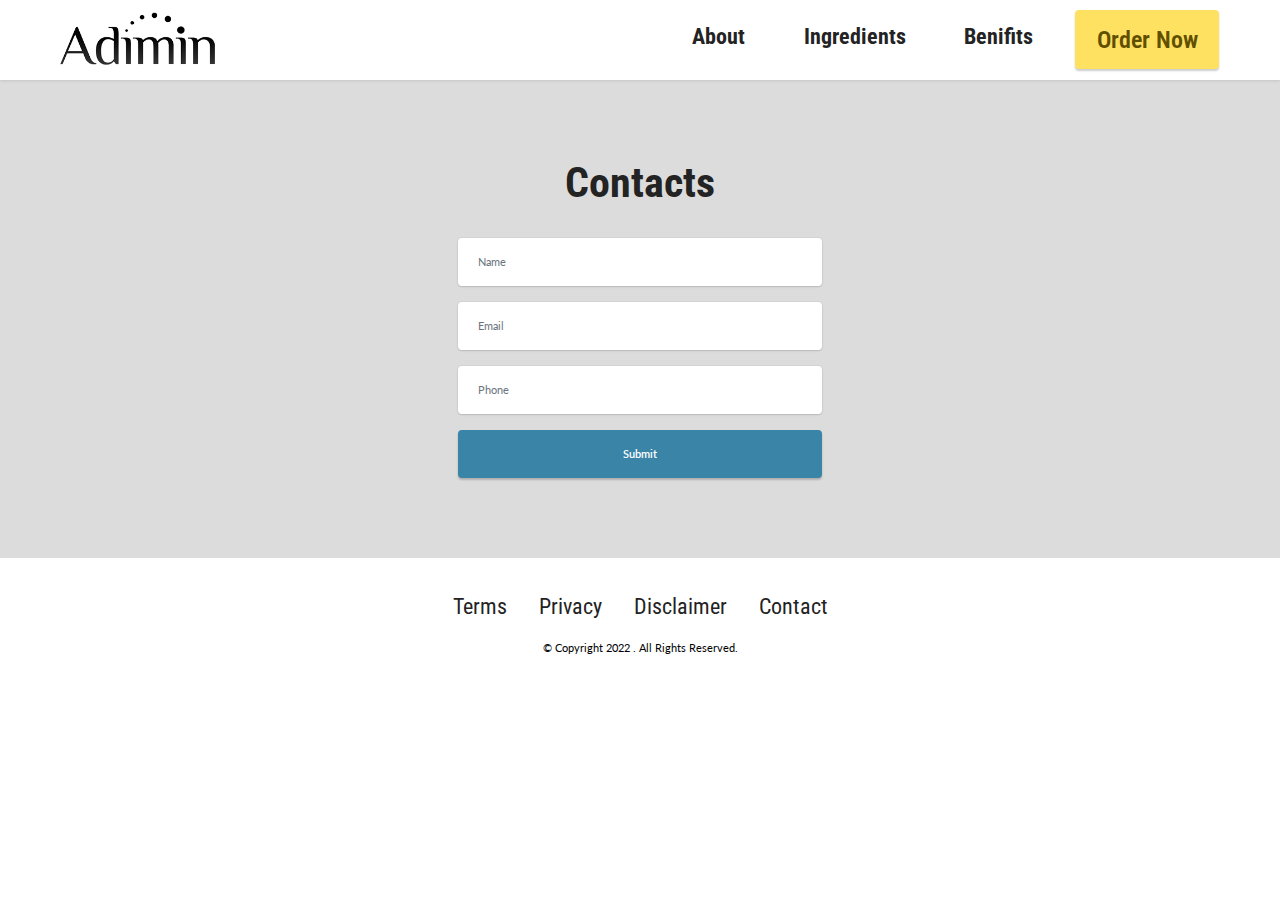
<file: contact.html>
<!DOCTYPE html>
<html>

<head>

    <meta charset="UTF-8">
    <meta http-equiv="X-UA-Compatible" content="IE=edge">
    <meta name="generator" content="Mobirise v5.6.3, mobirise.com">
    <meta name="viewport" content="width=device-width, initial-scale=1, minimum-scale=1">
    <link rel="shortcut icon" href="assets/images/adimin-logo.png" type="image/x-icon">
    <meta name="description"
        content="Sleep Slim Tea is a sleep supplement made by PureLife Organics that helps you get a good night’s sleep. Don't Buy Sleep Slim Tea  Unless You've Seen This Massive Discount">


    <title>Contact</title>
    <link rel="stylesheet" href="assets/bootstrap/css/bootstrap.min.css">
    <link rel="stylesheet" href="assets/bootstrap/css/bootstrap-grid.min.css">
    <link rel="stylesheet" href="assets/bootstrap/css/bootstrap-reboot.min.css">
    <link rel="stylesheet" href="assets/dropdown/css/style.css">
    <link rel="stylesheet" href="assets/socicon/css/styles.css">
    <link rel="stylesheet" href="assets/theme/css/style.css">
    <link rel="preload"
        href="https://fonts.googleapis.com/css?family=Roboto+Condensed:300,300i,400,400i,700,700i&display=swap"
        as="style" onload="this.onload=null;this.rel='stylesheet'">
    <noscript>
        <link rel="stylesheet"
            href="https://fonts.googleapis.com/css?family=Roboto+Condensed:300,300i,400,400i,700,700i&display=swap">
    </noscript>
    <link rel="preload"
        href="https://fonts.googleapis.com/css?family=Lato:100,100i,300,300i,400,400i,700,700i,900,900i&display=swap"
        as="style" onload="this.onload=null;this.rel='stylesheet'">
    <noscript>
        <link rel="stylesheet"
            href="https://fonts.googleapis.com/css?family=Lato:100,100i,300,300i,400,400i,700,700i,900,900i&display=swap">
    </noscript>
    <link rel="preload" as="style" href="assets/mobirise/css/mbr-additional.css">
    <link rel="stylesheet" href="assets/mobirise/css/mbr-additional.css" type="text/css">




</head>

<body>

    <section data-bs-version="5.1" class="menu menu2 cid-sWQq3si1P1" once="menu" id="menu2-29">

        <nav class="navbar navbar-dropdown navbar-expand-lg">
            <div class="container-fluid">
                <div class="navbar-brand">
                    <span class="navbar-logo">
                        <a href="https://getadimin.com/" target="_blank">
                            <img src="assets/images/adimin-logo.png" alt="Adimin™ Official" style="height: 3.7rem;">
                        </a>
                    </span>
                    <span class="navbar-caption-wrap"><a class="navbar-caption text-black text-primary display-5"
                            href="https://fatburnboost.com/">&nbsp;</a></span>
                </div>
                <button class="navbar-toggler" type="button" data-toggle="collapse" data-bs-toggle="collapse"
                    data-target="#navbarSupportedContent" data-bs-target="#navbarSupportedContent"
                    aria-controls="navbarNavAltMarkup" aria-expanded="false" aria-label="Toggle navigation">
                    <div class="hamburger">
                        <span></span>
                        <span></span>
                        <span></span>
                        <span></span>
                    </div>
                </button>
                <div class="collapse navbar-collapse" id="navbarSupportedContent">
                    <ul class="navbar-nav nav-dropdown" data-app-modern-menu="true">
                        <li class="nav-item"><a class="nav-link link text-black display-7" href="https://mobiri.se">
                                <p><br></p>
                            </a></li>
                        <li class="nav-item"><a class="nav-link link text-black text-primary display-7"
                                href="#Adimin_About"><strong>About</strong></a></li>
                        <li class="nav-item"><a class="nav-link link text-black text-primary display-7"
                                href="#Adimin_Ingredients"><strong>Ingredients</strong></a></li>
                        <li class="nav-item"><a class="nav-link link text-black text-primary display-7"
                                href="#Adimin_benifits"><strong>Benifits</strong></a>
                        </li>
                    </ul>

                    <div class="navbar-buttons mbr-section-btn"><a class="btn btn-warning display-5"
                            href="https://getadimin.com/">Order Now</a></div>
                </div>
            </div>
        </nav>
    </section>

    <section data-bs-version="5.1" class="form6 cid-sXMYH9t0JV" id="form6-2b">


        <div class="container">
            <div class="mbr-section-head">
                <h3 class="mbr-section-title mbr-fonts-style align-center mb-0 display-2">
                    <strong>Contacts</strong>
                </h3>

            </div>
            <div class="row justify-content-center mt-4">
                <div class="col-lg-8 mx-auto mbr-form" data-form-type="formoid">
                    <form action="https://mobirise.eu/" method="POST" class="mbr-form form-with-styler mx-auto"
                        data-form-title="Form Name"><input type="hidden" name="email" data-form-email="true"
                            value="ETAwB7P3Wrh5ciipLBDXzPfF/WqRZ4cHcQ1VPW7KXQDvuT1aIduPmRmiSnka3DkhRsnX4Y8ZbHP8NrlDqFu/9nhiUDqkX+k9DVoYBwVhzAiEyrx+/t2s4nSnPmUkPvJp">
                        <div class="row">
                            <div hidden="hidden" data-form-alert="" class="alert alert-success col-12">Thanks for
                                filling out the form!</div>
                            <div hidden="hidden" data-form-alert-danger="" class="alert alert-danger col-12">
                                Oops...! some problem!
                            </div>
                        </div>
                        <div class="dragArea row">
                            <div class="col-lg-12 col-md-12 col-sm-12 form-group mb-3" data-for="name">
                                <input type="text" name="name" placeholder="Name" data-form-field="name"
                                    class="form-control" value="" id="name-form6-2b">
                            </div>
                            <div class="col-lg-12 col-md-12 col-sm-12 form-group mb-3" data-for="email">
                                <input type="email" name="email" placeholder="Email" data-form-field="email"
                                    class="form-control" value="" id="email-form6-2b">
                            </div>
                            <div data-for="phone" class="col-lg-12 col-md-12 col-sm-12 form-group mb-3">
                                <input type="tel" name="phone" placeholder="Phone" data-form-field="phone"
                                    class="form-control" value="" id="phone-form6-2b">
                            </div>
                            <div class="col-auto mbr-section-btn align-center"><button type="submit"
                                    class="btn btn-primary display-4">Submit</button></div>
                        </div>
                    </form>
                </div>
            </div>
        </div>
    </section>

    <section data-bs-version="5.1" class="footer3 cid-sXN1NREIzM" once="footers" id="footer3-2f">





        <div class="container">
            <div class="media-container-row align-center mbr-white">
                <div class="row row-links">
                    <ul class="foot-menu">





                        <li class="foot-menu-item mbr-fonts-style display-7">
                            <a class="text-black" href="terms.html" target="_blank">Terms</a>
                        </li>
                        <li class="foot-menu-item mbr-fonts-style display-7">
                            <a class="text-black" href="privacy.html" target="_blank">Privacy</a>
                        </li>
                        <li class="foot-menu-item mbr-fonts-style display-7">
                            <a class="text-black" href="disclaimer.html" target="_blank">Disclaimer</a>
                        </li>
                        <li class="foot-menu-item mbr-fonts-style display-7">
                            <a class="text-black" href="page4.html" target="_blank">Contact</a>
                        </li>
                    </ul>
                </div>

                <div class="row row-copirayt">
                    <p class="mbr-text mb-0 mbr-fonts-style mbr-white align-center display-4">
                        © Copyright 2022 . All Rights Reserved.
                    </p>
                </div>
            </div>
        </div>
    </section>
    <section class="display-7"
        style="padding: 0;align-items: center;justify-content: center;flex-wrap: wrap;    align-content: center;display: flex;position: relative;height: 4rem;">
        <a href="https://mobiri.se/2714268"
            style="flex: 1 1;height: 4rem;position: absolute;width: 100%;z-index: 1;"><img alt="" style="height: 4rem;"
                src="[data-uri]"></a>
      <a style="z-index:1"
            href="https://mobirise.com/website-design-software.html"></a>
    </section>
    <script src="assets/bootstrap/js/bootstrap.bundle.min.js"></script>
    <script src="assets/smoothscroll/smooth-scroll.js"></script>
    <script src="assets/ytplayer/index.js"></script>
    <script src="assets/dropdown/js/navbar-dropdown.js"></script>
    <script src="assets/theme/js/script.js"></script>
    <script src="assets/formoid/formoid.min.js"></script>


    <div id="scrollToTop" class="scrollToTop mbr-arrow-up"><a style="text-align: center;"><i
                class="mbr-arrow-up-icon mbr-arrow-up-icon-cm cm-icon cm-icon-smallarrow-up"></i></a></div>
</body>

</html>
</file>
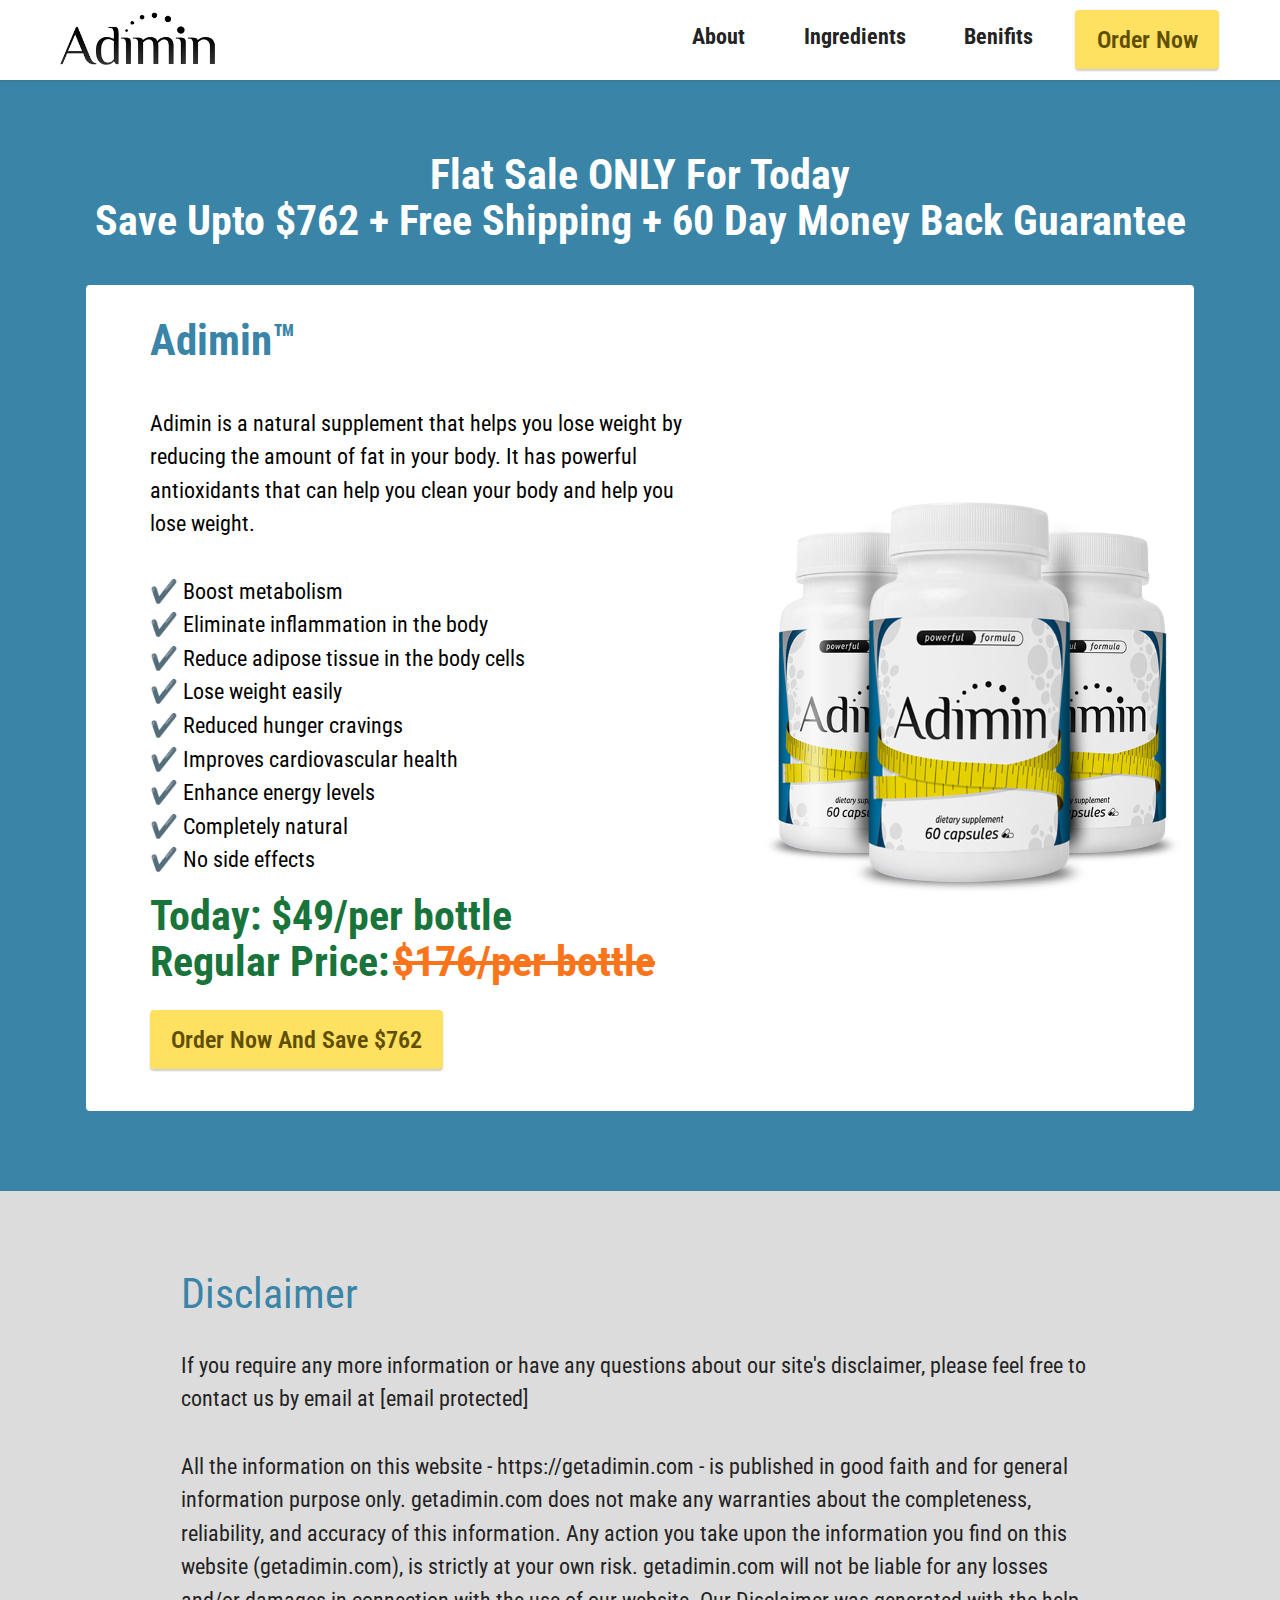
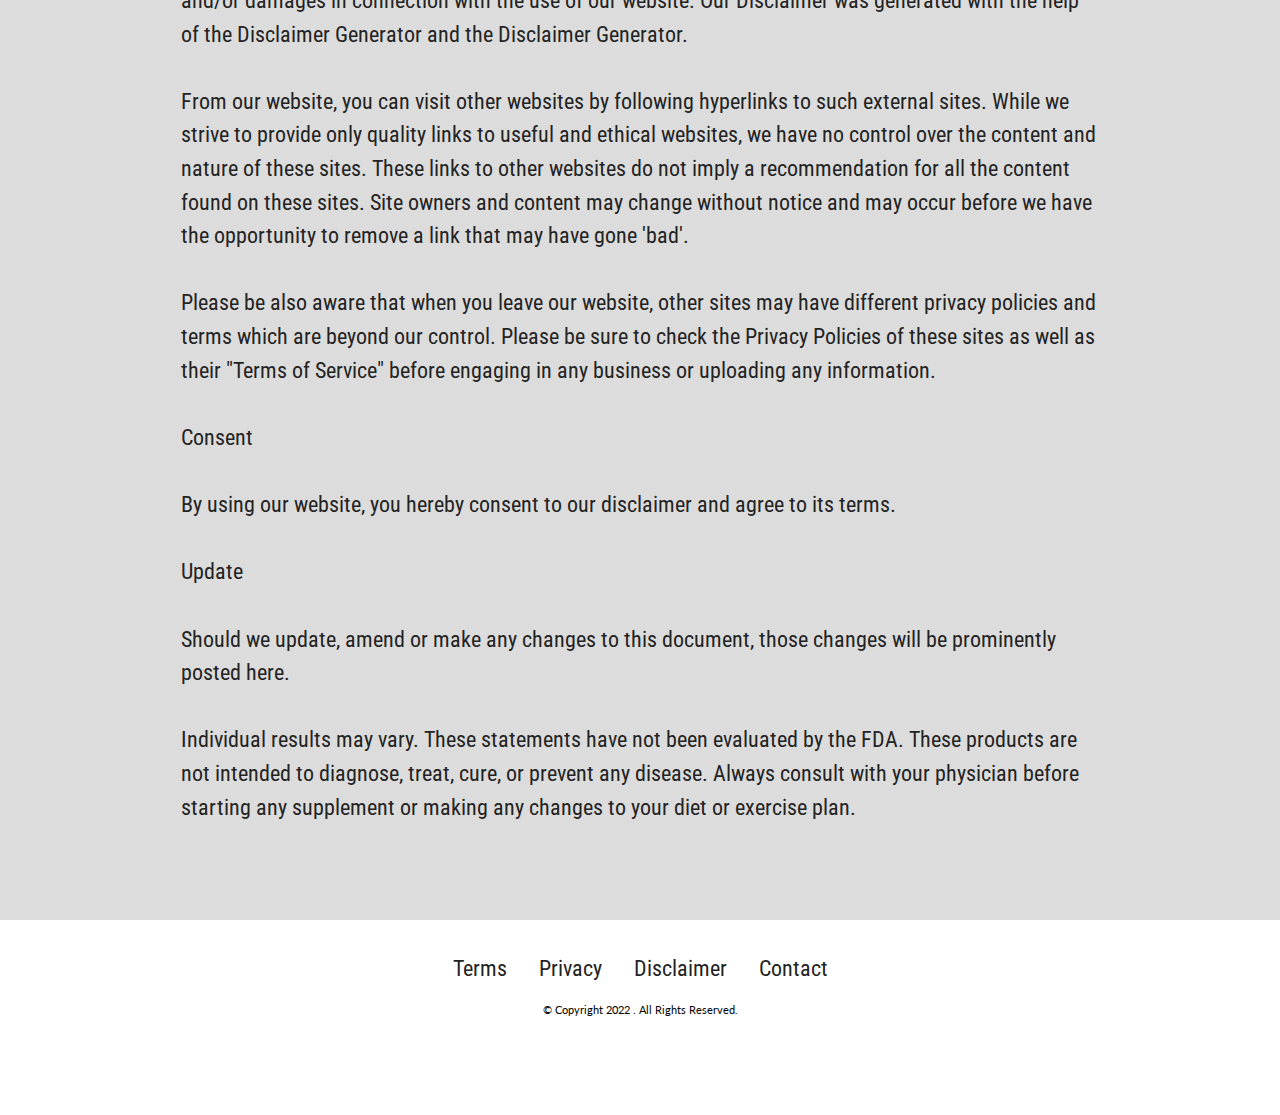
<file: disclaimer.html>
<!DOCTYPE html>
<html>

<head>

    <meta charset="UTF-8">
    <meta http-equiv="X-UA-Compatible" content="IE=edge">
    <meta name="generator" content="Mobirise v5.6.3, mobirise.com">
    <meta name="viewport" content="width=device-width, initial-scale=1, minimum-scale=1">
    <link rel="shortcut icon" href="assets/images/adimin-logo.png" type="image/x-icon">
    <meta name="description"
        content="Sleep Slim Tea is a sleep supplement made by PureLife Organics that helps you get a good night’s sleep. Don't Buy Sleep Slim Tea  Unless You've Seen This Massive Discount">


    <title>Disclaimer</title>
    <link rel="stylesheet" href="assets/bootstrap/css/bootstrap.min.css">
    <link rel="stylesheet" href="assets/bootstrap/css/bootstrap-grid.min.css">
    <link rel="stylesheet" href="assets/bootstrap/css/bootstrap-reboot.min.css">
    <link rel="stylesheet" href="assets/dropdown/css/style.css">
    <link rel="stylesheet" href="assets/socicon/css/styles.css">
    <link rel="stylesheet" href="assets/theme/css/style.css">
    <link rel="preload"
        href="https://fonts.googleapis.com/css?family=Roboto+Condensed:300,300i,400,400i,700,700i&display=swap"
        as="style" onload="this.onload=null;this.rel='stylesheet'">
    <noscript>
        <link rel="stylesheet"
            href="https://fonts.googleapis.com/css?family=Roboto+Condensed:300,300i,400,400i,700,700i&display=swap">
    </noscript>
    <link rel="preload"
        href="https://fonts.googleapis.com/css?family=Lato:100,100i,300,300i,400,400i,700,700i,900,900i&display=swap"
        as="style" onload="this.onload=null;this.rel='stylesheet'">
    <noscript>
        <link rel="stylesheet"
            href="https://fonts.googleapis.com/css?family=Lato:100,100i,300,300i,400,400i,700,700i,900,900i&display=swap">
    </noscript>
    <link rel="preload" as="style" href="assets/mobirise/css/mbr-additional.css">
    <link rel="stylesheet" href="assets/mobirise/css/mbr-additional.css" type="text/css">




</head>

<body>

    <section data-bs-version="5.1" class="menu menu2 cid-sXMXOJ96RP" once="menu" id="menu2-23">

        <nav class="navbar navbar-dropdown navbar-expand-lg">
            <div class="container-fluid">
                <div class="navbar-brand">
                    <span class="navbar-logo">
                        <a href="https://getadimin.com/" target="_blank">
                            <img src="assets/images/adimin-logo.png" alt="Adimin™ Official" style="height: 3.7rem;">
                        </a>
                    </span>
                    <span class="navbar-caption-wrap"><a class="navbar-caption text-black text-primary display-5"
                            href="https://fatburnboost.com/">&nbsp;</a></span>
                </div>
                <button class="navbar-toggler" type="button" data-toggle="collapse" data-bs-toggle="collapse"
                    data-target="#navbarSupportedContent" data-bs-target="#navbarSupportedContent"
                    aria-controls="navbarNavAltMarkup" aria-expanded="false" aria-label="Toggle navigation">
                    <div class="hamburger">
                        <span></span>
                        <span></span>
                        <span></span>
                        <span></span>
                    </div>
                </button>
                <div class="collapse navbar-collapse" id="navbarSupportedContent">
                    <ul class="navbar-nav nav-dropdown" data-app-modern-menu="true">
                        <li class="nav-item"><a class="nav-link link text-black display-7" href="https://mobiri.se">
                                <p><br></p>
                            </a></li>
                        <li class="nav-item"><a class="nav-link link text-black text-primary display-7"
                                href="#Adimin_About"><strong>About</strong></a></li>
                        <li class="nav-item"><a class="nav-link link text-black text-primary display-7"
                                href="#Adimin_Ingredients"><strong>Ingredients</strong></a></li>
                        <li class="nav-item"><a class="nav-link link text-black text-primary display-7"
                                href="#Adimin_benifits"><strong>Benifits</strong></a>
                        </li>
                    </ul>

                    <div class="navbar-buttons mbr-section-btn"><a class="btn btn-warning display-5"
                            href="https://getadimin.com/">Order Now</a></div>
                </div>
            </div>
        </nav>
    </section>

    <section data-bs-version="5.1" class="content6 cid-t0HjNuTCsX" id="content6-51">

        <div class="container">
            <div class="row justify-content-center">
                <div class="col-md-12 col-lg-12">
                    <hr class="line">
                    <p class="mbr-text align-center mbr-fonts-style my-4 display-2"><strong><br></strong><strong>Flat
                            Sale ONLY For Today</strong><br><strong>Save Upto $762 + Free
                            Shipping&nbsp;</strong><strong>+ 60 Day Money Back Guarantee</strong></p>
                    <hr class="line">
                </div>
            </div>
        </div>
    </section>

    <section data-bs-version="5.1" class="features6 cid-t0HjOjqlvH" id="features7-52">
        <!---->



        <div class="container">
            <div class="card-wrapper">
                <div class="row align-items-center flex-row-reverse">
                    <div class="col-12 col-lg-5">
                        <div class="image-wrapper">
                            <a href="https://getadimin.com/" target="_blank"><img src="assets/images/adiminx3.png"
                                    alt="Adimin"></a>
                        </div>
                    </div>
                    <div class="col-12 col-lg">
                        <div class="text-box">
                            <h5 class="mbr-title mbr-fonts-style display-1"><strong>Adimin™&nbsp;
                                    &nbsp;</strong><strong>&nbsp; &nbsp; &nbsp;</strong><strong><br></strong></h5>
                            <p class="mbr-text mbr-fonts-style display-7"><strong><br></strong>Adimin is a natural
                                supplement that helps you lose weight by reducing the amount of fat in your body. It has
                                powerful antioxidants that can help you clean your body and help you lose
                                weight.<br><br>✔️ Boost metabolism
                                <br>✔️&nbsp;Eliminate inflammation in the body
                                <br>✔️&nbsp;Reduce adipose tissue in the body cells
                                <br>✔️&nbsp;Lose weight easily
                                <br>✔️&nbsp;Reduced hunger cravings
                                <br>✔️&nbsp;Improves cardiovascular health
                                <br>✔️&nbsp;Enhance energy levels
                                <br>✔️&nbsp;Completely natural
                                <br>✔️&nbsp;No side effects&nbsp;<br>
                            </p>
                            <div class="cost">
                                <span class="currentcost mbr-fonts-style pr-2 display-2"><strong>Today: $49/per
                                        bottle</strong><br><strong>Regular Price:</strong></span>
                                <span class="oldcost mbr-fonts-style display-2"><strong>$176/per
                                        bottle</strong><br></span>
                            </div>
                            <div class="mbr-section-btn pt-3"><a href="https://getadimin.com/"
                                    class="btn btn-warning display-5">Order Now And Save $762</a></div>
                        </div>
                    </div>
                </div>
            </div>
        </div>
    </section>

    <section data-bs-version="5.1" class="content5 cid-sXMXOKiAs6" id="content5-25">

        <div class="container">
            <div class="row justify-content-center">
                <div class="col-md-12 col-lg-10">

                    <h4 class="mbr-section-subtitle mbr-fonts-style mb-4 display-2">Disclaimer</h4>
                    <p class="mbr-text mbr-fonts-style display-7">If you require any more information or have any
                        questions about our site's disclaimer, please feel free to contact us by email at [email
                        protected]
                        <br>
                        <br>All the information on this website - https://getadimin.com - is published in good faith and
                        for general information purpose only. getadimin.com does not make any warranties about the
                        completeness, reliability, and accuracy of this information. Any action you take upon the
                        information you find on this website (getadimin.com), is strictly at your own risk.
                        getadimin.com will not be liable for any losses and/or damages in connection with the use of our
                        website. Our Disclaimer was generated with the help of the Disclaimer Generator and the
                        Disclaimer Generator.
                        <br>
                        <br>From our website, you can visit other websites by following hyperlinks to such external
                        sites. While we strive to provide only quality links to useful and ethical websites, we have no
                        control over the content and nature of these sites. These links to other websites do not imply a
                        recommendation for all the content found on these sites. Site owners and content may change
                        without notice and may occur before we have the opportunity to remove a link that may have gone
                        'bad'.
                        <br>
                        <br>Please be also aware that when you leave our website, other sites may have different privacy
                        policies and terms which are beyond our control. Please be sure to check the Privacy Policies of
                        these sites as well as their "Terms of Service" before engaging in any business or uploading any
                        information.
                        <br>
                        <br>Consent
                        <br>
                        <br>By using our website, you hereby consent to our disclaimer and agree to its terms.
                        <br>
                        <br>Update
                        <br>
                        <br>Should we update, amend or make any changes to this document, those changes will be
                        prominently posted here.
                        <br>
                        <br>Individual results may vary. These statements have not been evaluated by the FDA. These
                        products are not intended to diagnose, treat, cure, or prevent any disease. Always consult with
                        your physician before starting any supplement or making any changes to your diet or exercise
                        plan.<br>
                    </p>
                </div>
            </div>
        </div>
    </section>

    <section data-bs-version="5.1" class="footer3 cid-sXN1NREIzM" once="footers" id="footer3-2f">





        <div class="container">
            <div class="media-container-row align-center mbr-white">
                <div class="row row-links">
                    <ul class="foot-menu">





                        <li class="foot-menu-item mbr-fonts-style display-7">
                            <a class="text-black" href="terms.html" target="_blank">Terms</a>
                        </li>
                        <li class="foot-menu-item mbr-fonts-style display-7">
                            <a class="text-black" href="privacy.html" target="_blank">Privacy</a>
                        </li>
                        <li class="foot-menu-item mbr-fonts-style display-7">
                            <a class="text-black" href="disclaimer.html" target="_blank">Disclaimer</a>
                        </li>
                        <li class="foot-menu-item mbr-fonts-style display-7">
                            <a class="text-black" href="page4.html" target="_blank">Contact</a>
                        </li>
                    </ul>
                </div>

                <div class="row row-copirayt">
                    <p class="mbr-text mb-0 mbr-fonts-style mbr-white align-center display-4">
                        © Copyright 2022 . All Rights Reserved.
                    </p>
                </div>
            </div>
        </div>
    </section>
    <section class="display-7"
        style="padding: 0;align-items: center;justify-content: center;flex-wrap: wrap;    align-content: center;display: flex;position: relative;height: 4rem;">
        <a href="https://mobiri.se/2714268"
            style="flex: 1 1;height: 4rem;position: absolute;width: 100%;z-index: 1;"><img alt="" style="height: 4rem;"
                src="[data-uri]"></a>
      <a style="z-index:1"
            href="https://mobirise.com/offline-website-builder.html"></a>
    </section>
    <script src="assets/bootstrap/js/bootstrap.bundle.min.js"></script>
    <script src="assets/smoothscroll/smooth-scroll.js"></script>
    <script src="assets/ytplayer/index.js"></script>
    <script src="assets/dropdown/js/navbar-dropdown.js"></script>
    <script src="assets/theme/js/script.js"></script>


    <div id="scrollToTop" class="scrollToTop mbr-arrow-up"><a style="text-align: center;"><i
                class="mbr-arrow-up-icon mbr-arrow-up-icon-cm cm-icon cm-icon-smallarrow-up"></i></a></div>
</body>

</html>
</file>
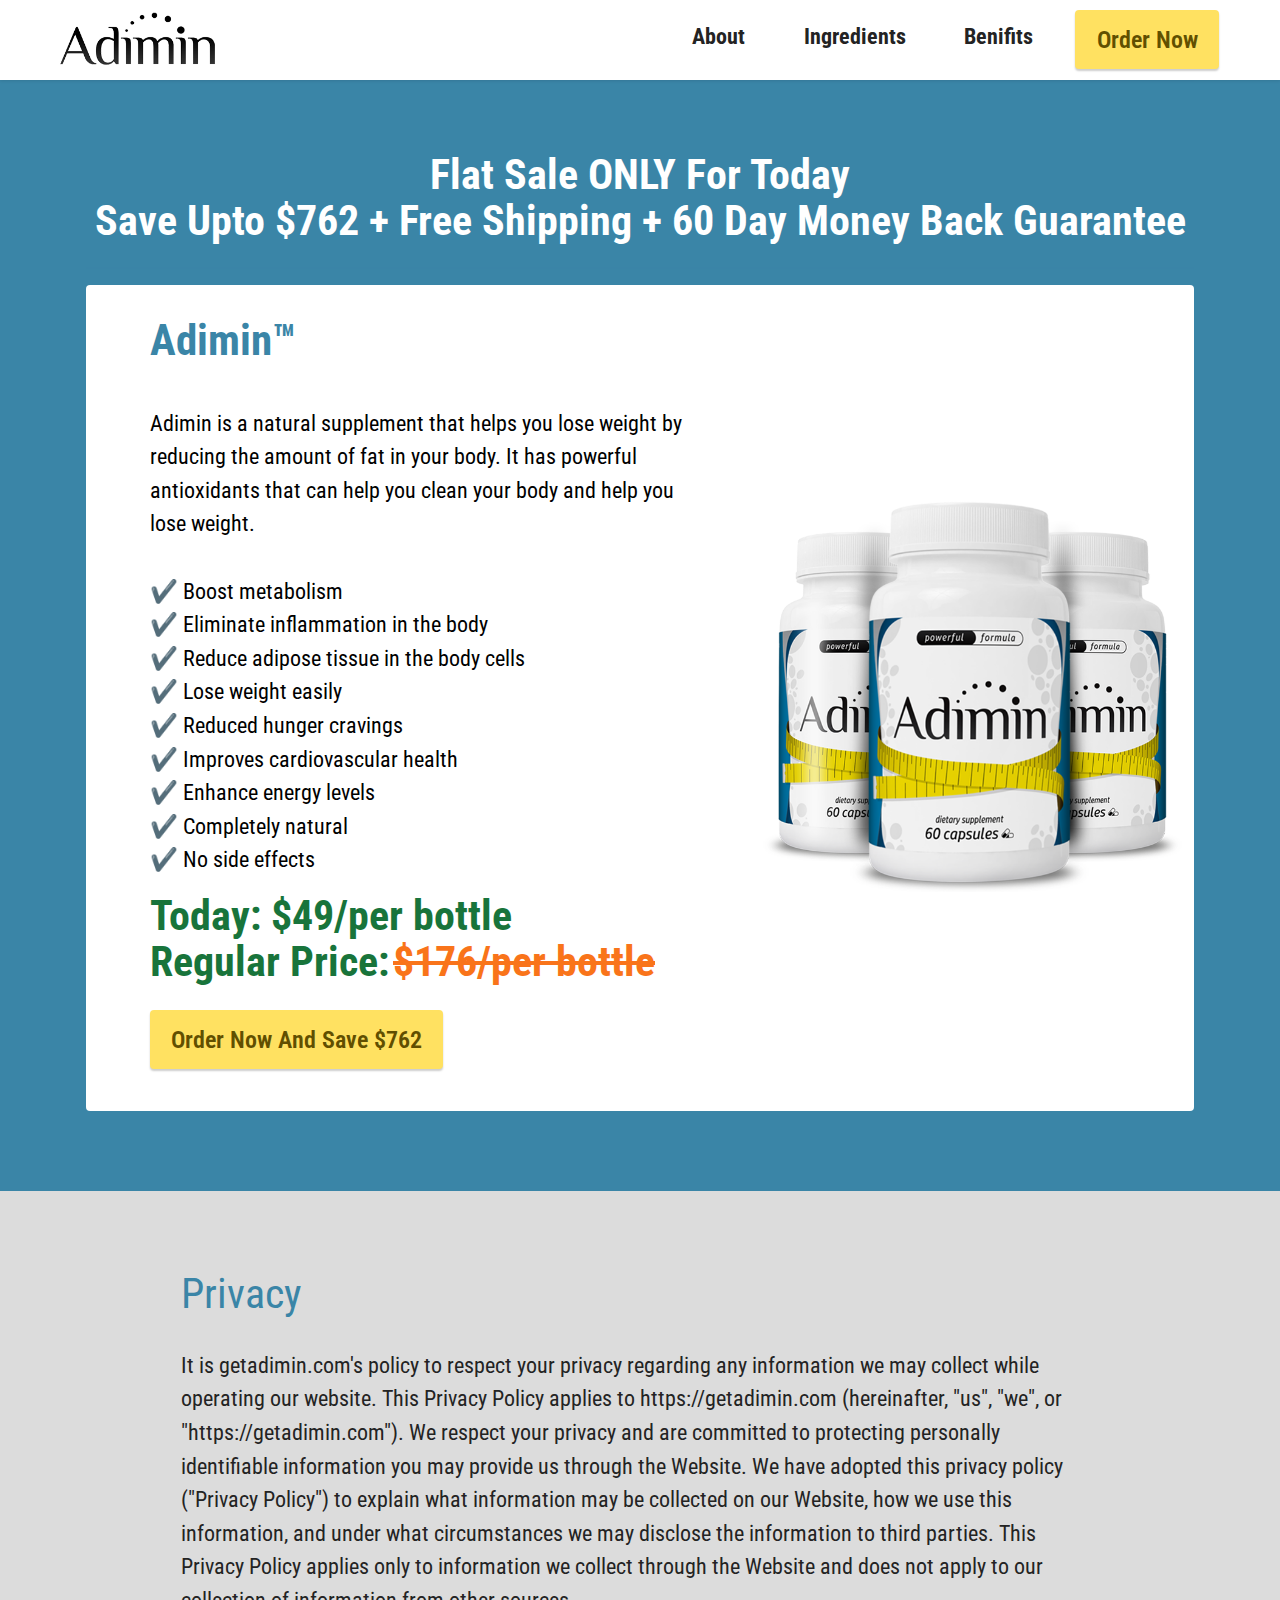
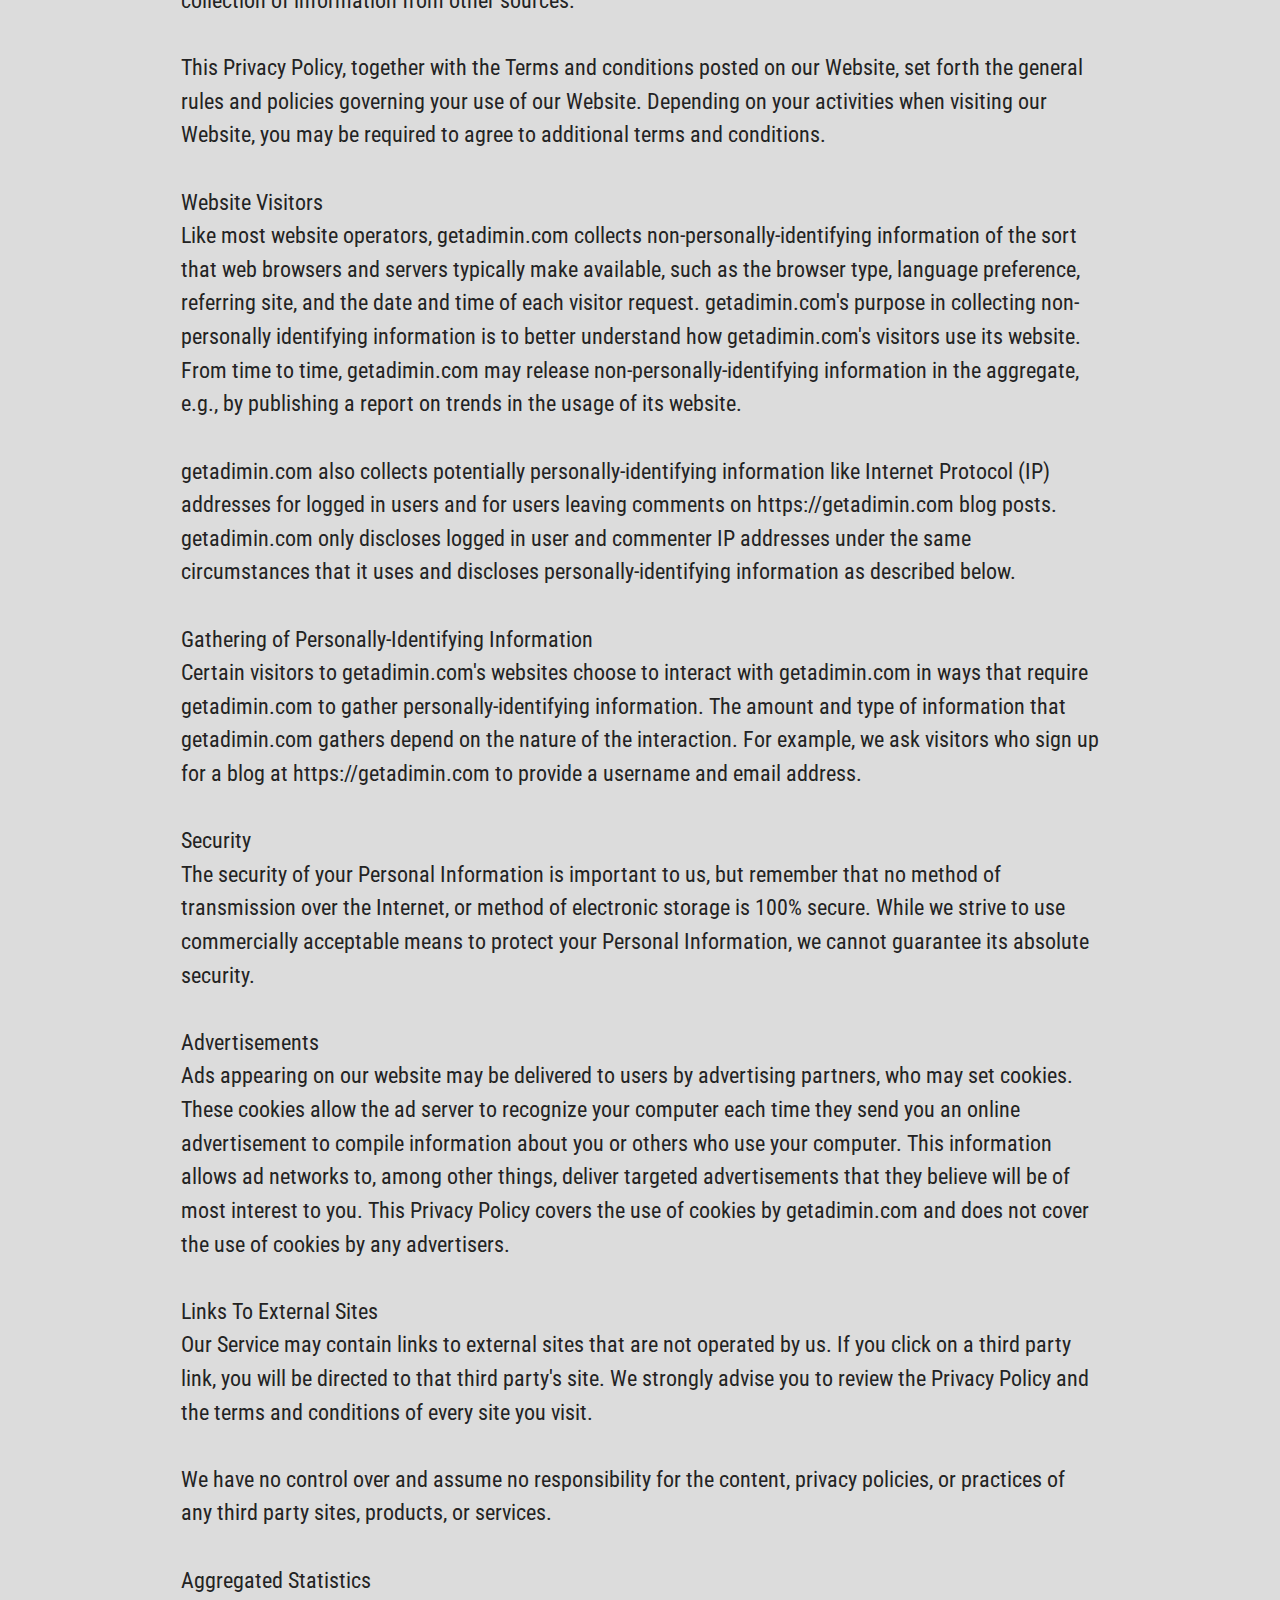
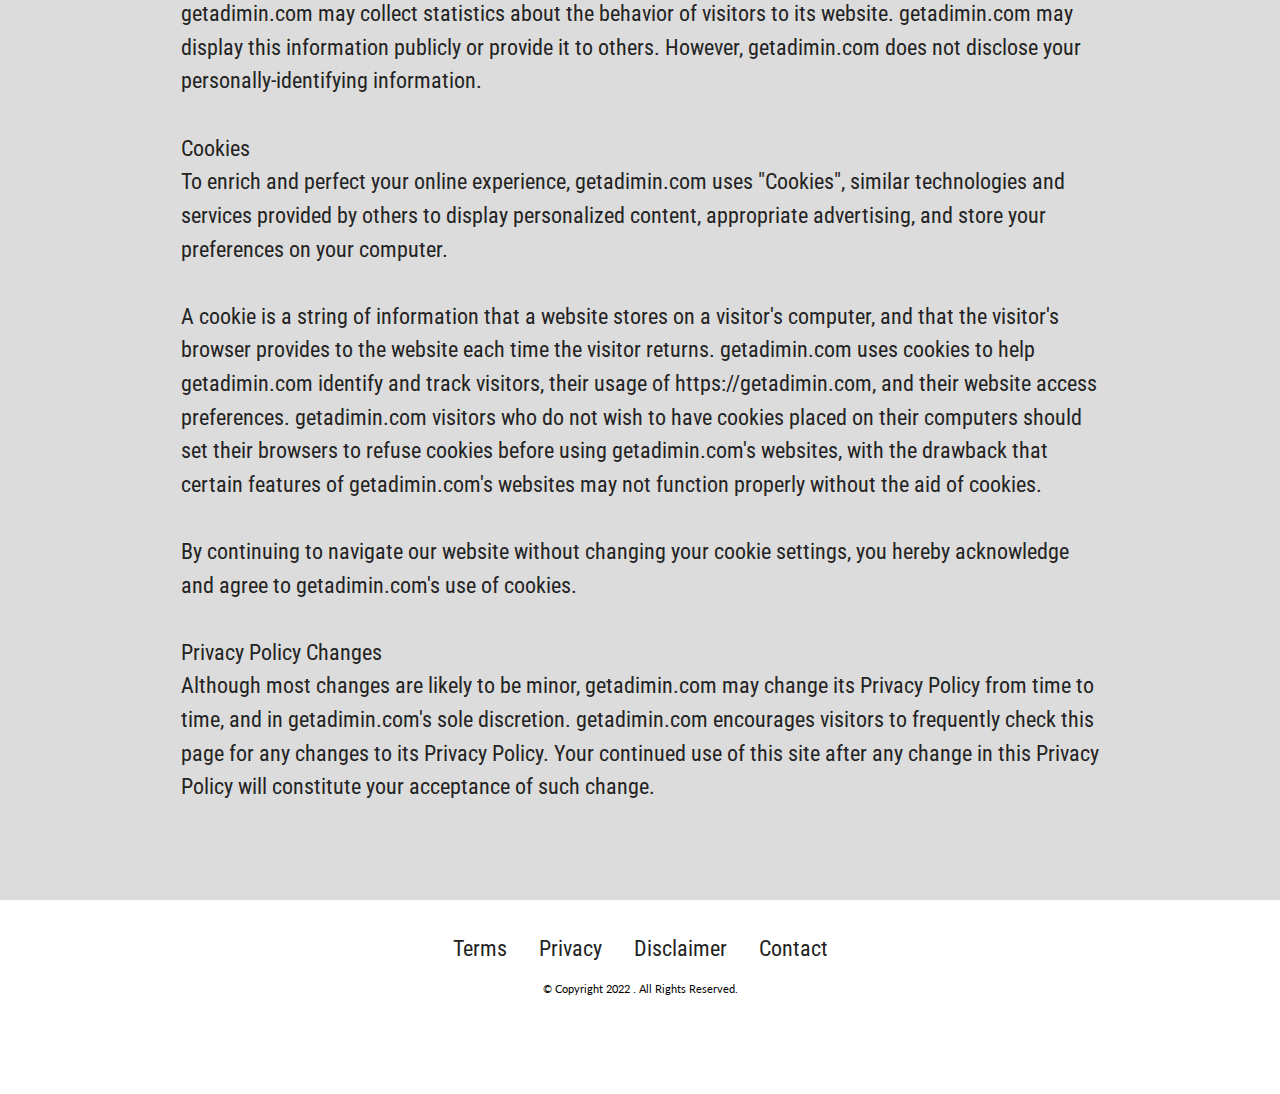
<file: privacy.html>
<!DOCTYPE html>
<html>

<head>

    <meta charset="UTF-8">
    <meta http-equiv="X-UA-Compatible" content="IE=edge">
    <meta name="generator" content="Mobirise v5.6.3, mobirise.com">
    <meta name="viewport" content="width=device-width, initial-scale=1, minimum-scale=1">
    <link rel="shortcut icon" href="assets/images/adimin-logo.png" type="image/x-icon">
    <meta name="description"
        content="Sleep Slim Tea is a sleep supplement made by PureLife Organics that helps you get a good night’s sleep. Don't Buy Sleep Slim Tea  Unless You've Seen This Massive Discount">


    <title>Privacy</title>
    <link rel="stylesheet" href="assets/bootstrap/css/bootstrap.min.css">
    <link rel="stylesheet" href="assets/bootstrap/css/bootstrap-grid.min.css">
    <link rel="stylesheet" href="assets/bootstrap/css/bootstrap-reboot.min.css">
    <link rel="stylesheet" href="assets/dropdown/css/style.css">
    <link rel="stylesheet" href="assets/socicon/css/styles.css">
    <link rel="stylesheet" href="assets/theme/css/style.css">
    <link rel="preload"
        href="https://fonts.googleapis.com/css?family=Roboto+Condensed:300,300i,400,400i,700,700i&display=swap"
        as="style" onload="this.onload=null;this.rel='stylesheet'">
    <noscript>
        <link rel="stylesheet"
            href="https://fonts.googleapis.com/css?family=Roboto+Condensed:300,300i,400,400i,700,700i&display=swap">
    </noscript>
    <link rel="preload"
        href="https://fonts.googleapis.com/css?family=Lato:100,100i,300,300i,400,400i,700,700i,900,900i&display=swap"
        as="style" onload="this.onload=null;this.rel='stylesheet'">
    <noscript>
        <link rel="stylesheet"
            href="https://fonts.googleapis.com/css?family=Lato:100,100i,300,300i,400,400i,700,700i,900,900i&display=swap">
    </noscript>
    <link rel="preload" as="style" href="assets/mobirise/css/mbr-additional.css">
    <link rel="stylesheet" href="assets/mobirise/css/mbr-additional.css" type="text/css">




</head>

<body>

    <section data-bs-version="5.1" class="menu menu2 cid-sXMXmsK776" once="menu" id="menu2-1z">

        <nav class="navbar navbar-dropdown navbar-expand-lg">
            <div class="container-fluid">
                <div class="navbar-brand">
                    <span class="navbar-logo">
                        <a href="https://getadimin.com/" target="_blank">
                            <img src="assets/images/adimin-logo.png" alt="Adimin™ Official" style="height: 3.7rem;">
                        </a>
                    </span>
                    <span class="navbar-caption-wrap"><a class="navbar-caption text-black text-primary display-5"
                            href="https://fatburnboost.com/">&nbsp;</a></span>
                </div>
                <button class="navbar-toggler" type="button" data-toggle="collapse" data-bs-toggle="collapse"
                    data-target="#navbarSupportedContent" data-bs-target="#navbarSupportedContent"
                    aria-controls="navbarNavAltMarkup" aria-expanded="false" aria-label="Toggle navigation">
                    <div class="hamburger">
                        <span></span>
                        <span></span>
                        <span></span>
                        <span></span>
                    </div>
                </button>
                <div class="collapse navbar-collapse" id="navbarSupportedContent">
                    <ul class="navbar-nav nav-dropdown" data-app-modern-menu="true">
                        <li class="nav-item"><a class="nav-link link text-black display-7" href="https://mobiri.se">
                                <p><br></p>
                            </a></li>
                        <li class="nav-item"><a class="nav-link link text-black text-primary display-7"
                                href="#Adimin_About"><strong>About</strong></a></li>
                        <li class="nav-item"><a class="nav-link link text-black text-primary display-7"
                                href="#Adimin_Ingredients"><strong>Ingredients</strong></a></li>
                        <li class="nav-item"><a class="nav-link link text-black text-primary display-7"
                                href="#Adimin_benifits"><strong>Benifits</strong></a>
                        </li>
                    </ul>

                    <div class="navbar-buttons mbr-section-btn"><a class="btn btn-warning display-5"
                            href="https://getadimin.com/">Order Now</a></div>
                </div>
            </div>
        </nav>
    </section>

    <section data-bs-version="5.1" class="content6 cid-t0HjuuqpSI" id="content6-4z">

        <div class="container">
            <div class="row justify-content-center">
                <div class="col-md-12 col-lg-12">
                    <hr class="line">
                    <p class="mbr-text align-center mbr-fonts-style my-4 display-2"><strong><br></strong><strong>Flat
                            Sale ONLY For Today</strong><br><strong>Save Upto $762 + Free
                            Shipping&nbsp;</strong><strong>+ 60 Day Money Back Guarantee</strong></p>
                    <hr class="line">
                </div>
            </div>
        </div>
    </section>

    <section data-bs-version="5.1" class="features6 cid-t0HjvuQaKH" id="features7-50">
        <!---->



        <div class="container">
            <div class="card-wrapper">
                <div class="row align-items-center flex-row-reverse">
                    <div class="col-12 col-lg-5">
                        <div class="image-wrapper">
                            <a href="https://getadimin.com/" target="_blank"><img src="assets/images/adiminx3.png"
                                    alt="Adimin"></a>
                        </div>
                    </div>
                    <div class="col-12 col-lg">
                        <div class="text-box">
                            <h5 class="mbr-title mbr-fonts-style display-1"><strong>Adimin™&nbsp;
                                    &nbsp;</strong><strong>&nbsp; &nbsp; &nbsp;</strong><strong><br></strong></h5>
                            <p class="mbr-text mbr-fonts-style display-7"><strong><br></strong>Adimin is a natural
                                supplement that helps you lose weight by reducing the amount of fat in your body. It has
                                powerful antioxidants that can help you clean your body and help you lose
                                weight.<br><br>✔️ Boost metabolism
                                <br>✔️&nbsp;Eliminate inflammation in the body
                                <br>✔️&nbsp;Reduce adipose tissue in the body cells
                                <br>✔️&nbsp;Lose weight easily
                                <br>✔️&nbsp;Reduced hunger cravings
                                <br>✔️&nbsp;Improves cardiovascular health
                                <br>✔️&nbsp;Enhance energy levels
                                <br>✔️&nbsp;Completely natural
                                <br>✔️&nbsp;No side effects&nbsp;<br>
                            </p>
                            <div class="cost">
                                <span class="currentcost mbr-fonts-style pr-2 display-2"><strong>Today: $49/per
                                        bottle</strong><br><strong>Regular Price:</strong></span>
                                <span class="oldcost mbr-fonts-style display-2"><strong>$176/per
                                        bottle</strong><br></span>
                            </div>
                            <div class="mbr-section-btn pt-3"><a href="https://getadimin.com/"
                                    class="btn btn-warning display-5">Order Now And Save $762</a></div>
                        </div>
                    </div>
                </div>
            </div>
        </div>
    </section>

    <section data-bs-version="5.1" class="content5 cid-sXMXmtKEuU" id="content5-21">

        <div class="container">
            <div class="row justify-content-center">
                <div class="col-md-12 col-lg-10">

                    <h4 class="mbr-section-subtitle mbr-fonts-style mb-4 display-2">Privacy</h4>
                    <p class="mbr-text mbr-fonts-style display-7">It is getadimin.com's policy to respect your privacy
                        regarding any information we may collect while operating our website. This Privacy Policy
                        applies to https://getadimin.com (hereinafter, "us", "we", or "https://getadimin.com"). We
                        respect your privacy and are committed to protecting personally identifiable information you may
                        provide us through the Website. We have adopted this privacy policy ("Privacy Policy") to
                        explain what information may be collected on our Website, how we use this information, and under
                        what circumstances we may disclose the information to third parties. This Privacy Policy applies
                        only to information we collect through the Website and does not apply to our collection of
                        information from other sources.
                        <br>
                        <br>This Privacy Policy, together with the Terms and conditions posted on our Website, set forth
                        the general rules and policies governing your use of our Website. Depending on your activities
                        when visiting our Website, you may be required to agree to additional terms and conditions.
                        <br>
                        <br>Website Visitors
                        <br>Like most website operators, getadimin.com collects non-personally-identifying information
                        of the sort that web browsers and servers typically make available, such as the browser type,
                        language preference, referring site, and the date and time of each visitor request.
                        getadimin.com's purpose in collecting non-personally identifying information is to better
                        understand how getadimin.com's visitors use its website. From time to time, getadimin.com may
                        release non-personally-identifying information in the aggregate, e.g., by publishing a report on
                        trends in the usage of its website.
                        <br>
                        <br>getadimin.com also collects potentially personally-identifying information like Internet
                        Protocol (IP) addresses for logged in users and for users leaving comments on
                        https://getadimin.com blog posts. getadimin.com only discloses logged in user and commenter IP
                        addresses under the same circumstances that it uses and discloses personally-identifying
                        information as described below.
                        <br>
                        <br>Gathering of Personally-Identifying Information
                        <br>Certain visitors to getadimin.com's websites choose to interact with getadimin.com in ways
                        that require getadimin.com to gather personally-identifying information. The amount and type of
                        information that getadimin.com gathers depend on the nature of the interaction. For example, we
                        ask visitors who sign up for a blog at https://getadimin.com to provide a username and email
                        address.
                        <br>
                        <br>Security
                        <br>The security of your Personal Information is important to us, but remember that no method of
                        transmission over the Internet, or method of electronic storage is 100% secure. While we strive
                        to use commercially acceptable means to protect your Personal Information, we cannot guarantee
                        its absolute security.
                        <br>
                        <br>Advertisements
                        <br>Ads appearing on our website may be delivered to users by advertising partners, who may set
                        cookies. These cookies allow the ad server to recognize your computer each time they send you an
                        online advertisement to compile information about you or others who use your computer. This
                        information allows ad networks to, among other things, deliver targeted advertisements that they
                        believe will be of most interest to you. This Privacy Policy covers the use of cookies by
                        getadimin.com and does not cover the use of cookies by any advertisers.
                        <br>
                        <br>Links To External Sites
                        <br>Our Service may contain links to external sites that are not operated by us. If you click on
                        a third party link, you will be directed to that third party's site. We strongly advise you to
                        review the Privacy Policy and the terms and conditions of every site you visit.
                        <br>
                        <br>We have no control over and assume no responsibility for the content, privacy policies, or
                        practices of any third party sites, products, or services.
                        <br>
                        <br>Aggregated Statistics
                        <br>getadimin.com may collect statistics about the behavior of visitors to its website.
                        getadimin.com may display this information publicly or provide it to others. However,
                        getadimin.com does not disclose your personally-identifying information.
                        <br>
                        <br>Cookies
                        <br>To enrich and perfect your online experience, getadimin.com uses "Cookies", similar
                        technologies and services provided by others to display personalized content, appropriate
                        advertising, and store your preferences on your computer.
                        <br>
                        <br>A cookie is a string of information that a website stores on a visitor's computer, and that
                        the visitor's browser provides to the website each time the visitor returns. getadimin.com uses
                        cookies to help getadimin.com identify and track visitors, their usage of https://getadimin.com,
                        and their website access preferences. getadimin.com visitors who do not wish to have cookies
                        placed on their computers should set their browsers to refuse cookies before using
                        getadimin.com's websites, with the drawback that certain features of getadimin.com's websites
                        may not function properly without the aid of cookies.
                        <br>
                        <br>By continuing to navigate our website without changing your cookie settings, you hereby
                        acknowledge and agree to getadimin.com's use of cookies.
                        <br>
                        <br>Privacy Policy Changes
                        <br>Although most changes are likely to be minor, getadimin.com may change its Privacy Policy
                        from time to time, and in getadimin.com's sole discretion. getadimin.com encourages visitors to
                        frequently check this page for any changes to its Privacy Policy. Your continued use of this
                        site after any change in this Privacy Policy will constitute your acceptance of such change.<br>
                    </p>
                </div>
            </div>
        </div>
    </section>

    <section data-bs-version="5.1" class="footer3 cid-sXN1NREIzM" once="footers" id="footer3-2f">





        <div class="container">
            <div class="media-container-row align-center mbr-white">
                <div class="row row-links">
                    <ul class="foot-menu">





                        <li class="foot-menu-item mbr-fonts-style display-7">
                            <a class="text-black" href="terms.html" target="_blank">Terms</a>
                        </li>
                        <li class="foot-menu-item mbr-fonts-style display-7">
                            <a class="text-black" href="privacy.html" target="_blank">Privacy</a>
                        </li>
                        <li class="foot-menu-item mbr-fonts-style display-7">
                            <a class="text-black" href="disclaimer.html" target="_blank">Disclaimer</a>
                        </li>
                        <li class="foot-menu-item mbr-fonts-style display-7">
                            <a class="text-black" href="page4.html" target="_blank">Contact</a>
                        </li>
                    </ul>
                </div>

                <div class="row row-copirayt">
                    <p class="mbr-text mb-0 mbr-fonts-style mbr-white align-center display-4">
                        © Copyright 2022 . All Rights Reserved.
                    </p>
                </div>
            </div>
        </div>
    </section>
    <section class="display-7"
        style="padding: 0;align-items: center;justify-content: center;flex-wrap: wrap;    align-content: center;display: flex;position: relative;height: 4rem;">
        <a href="https://mobiri.se/2714268"
            style="flex: 1 1;height: 4rem;position: absolute;width: 100%;z-index: 1;"><img alt="" style="height: 4rem;"
                src="[data-uri]"></a>
       <a style="z-index:1"
            href="https://mobirise.com"> </a>
    </section>
    <script src="assets/bootstrap/js/bootstrap.bundle.min.js"></script>
    <script src="assets/smoothscroll/smooth-scroll.js"></script>
    <script src="assets/ytplayer/index.js"></script>
    <script src="assets/dropdown/js/navbar-dropdown.js"></script>
    <script src="assets/theme/js/script.js"></script>


    <div id="scrollToTop" class="scrollToTop mbr-arrow-up"><a style="text-align: center;"><i
                class="mbr-arrow-up-icon mbr-arrow-up-icon-cm cm-icon cm-icon-smallarrow-up"></i></a></div>
</body>

</html>
</file>
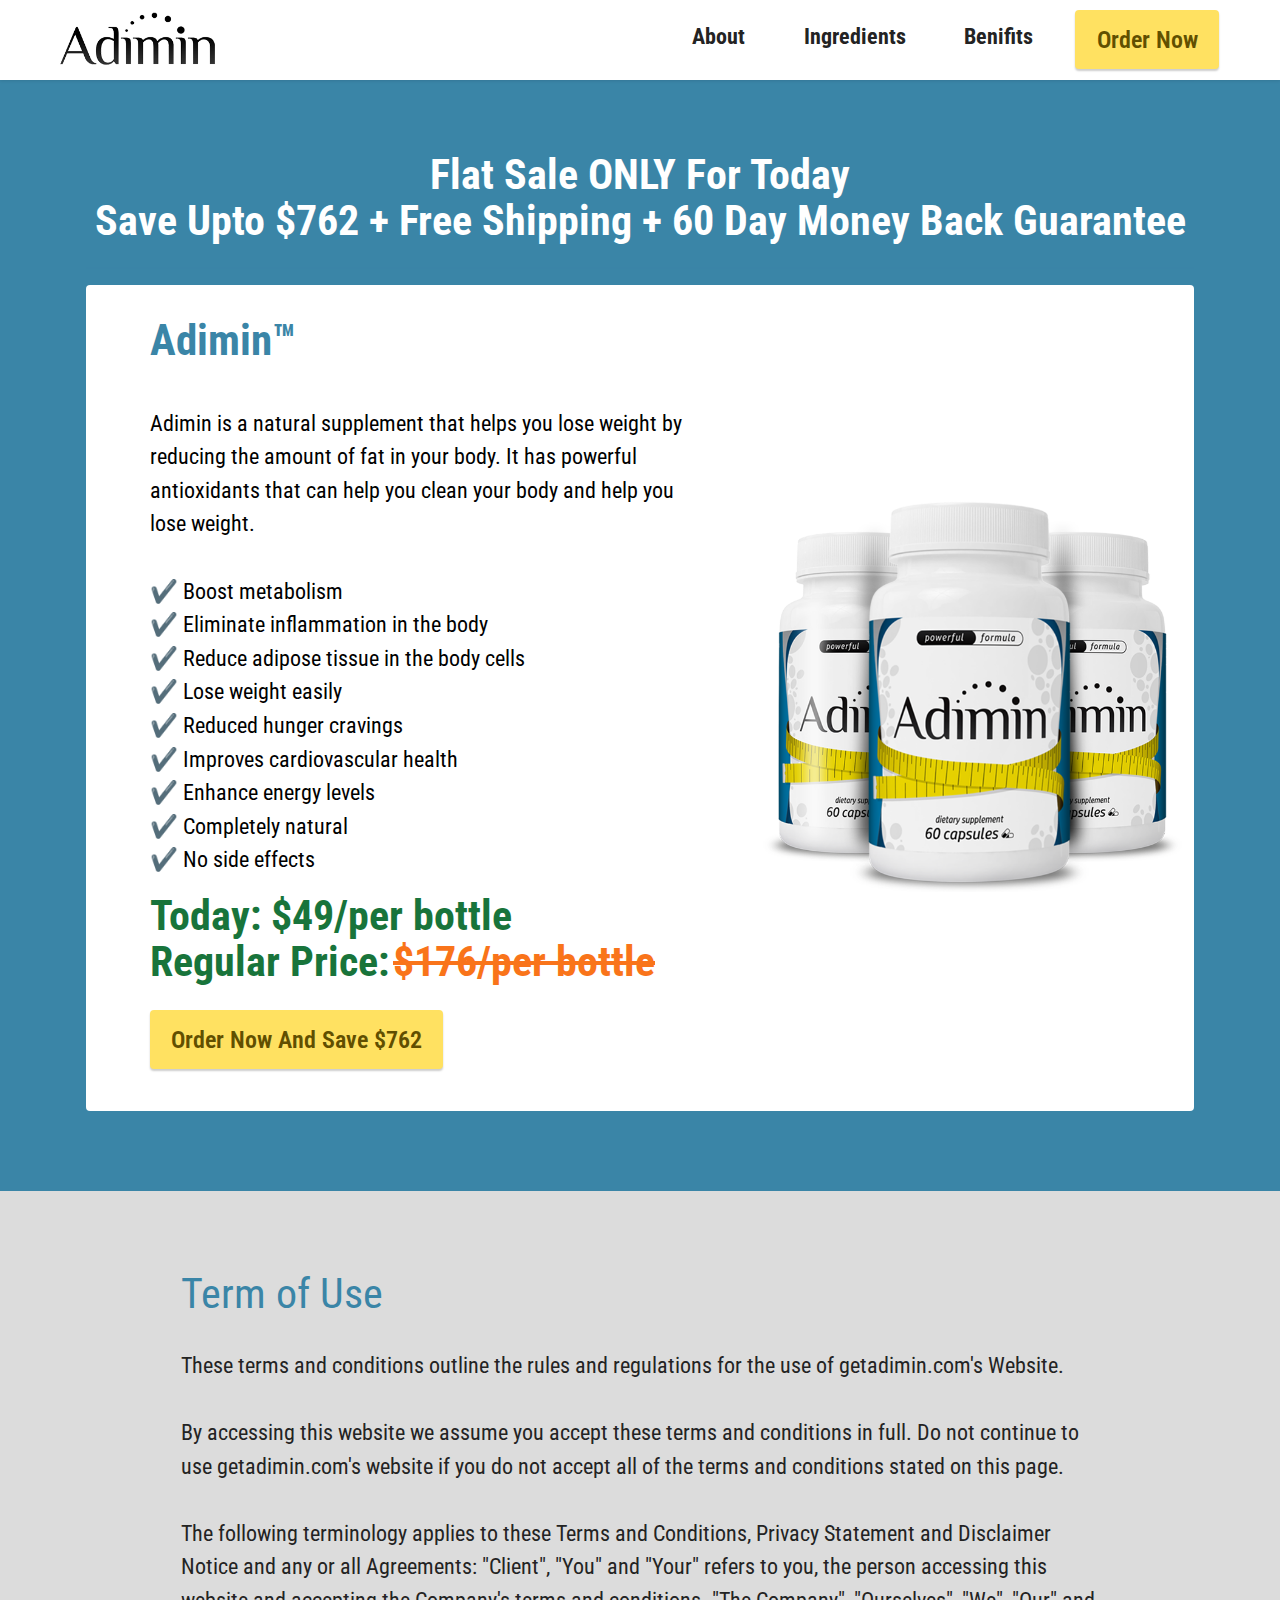
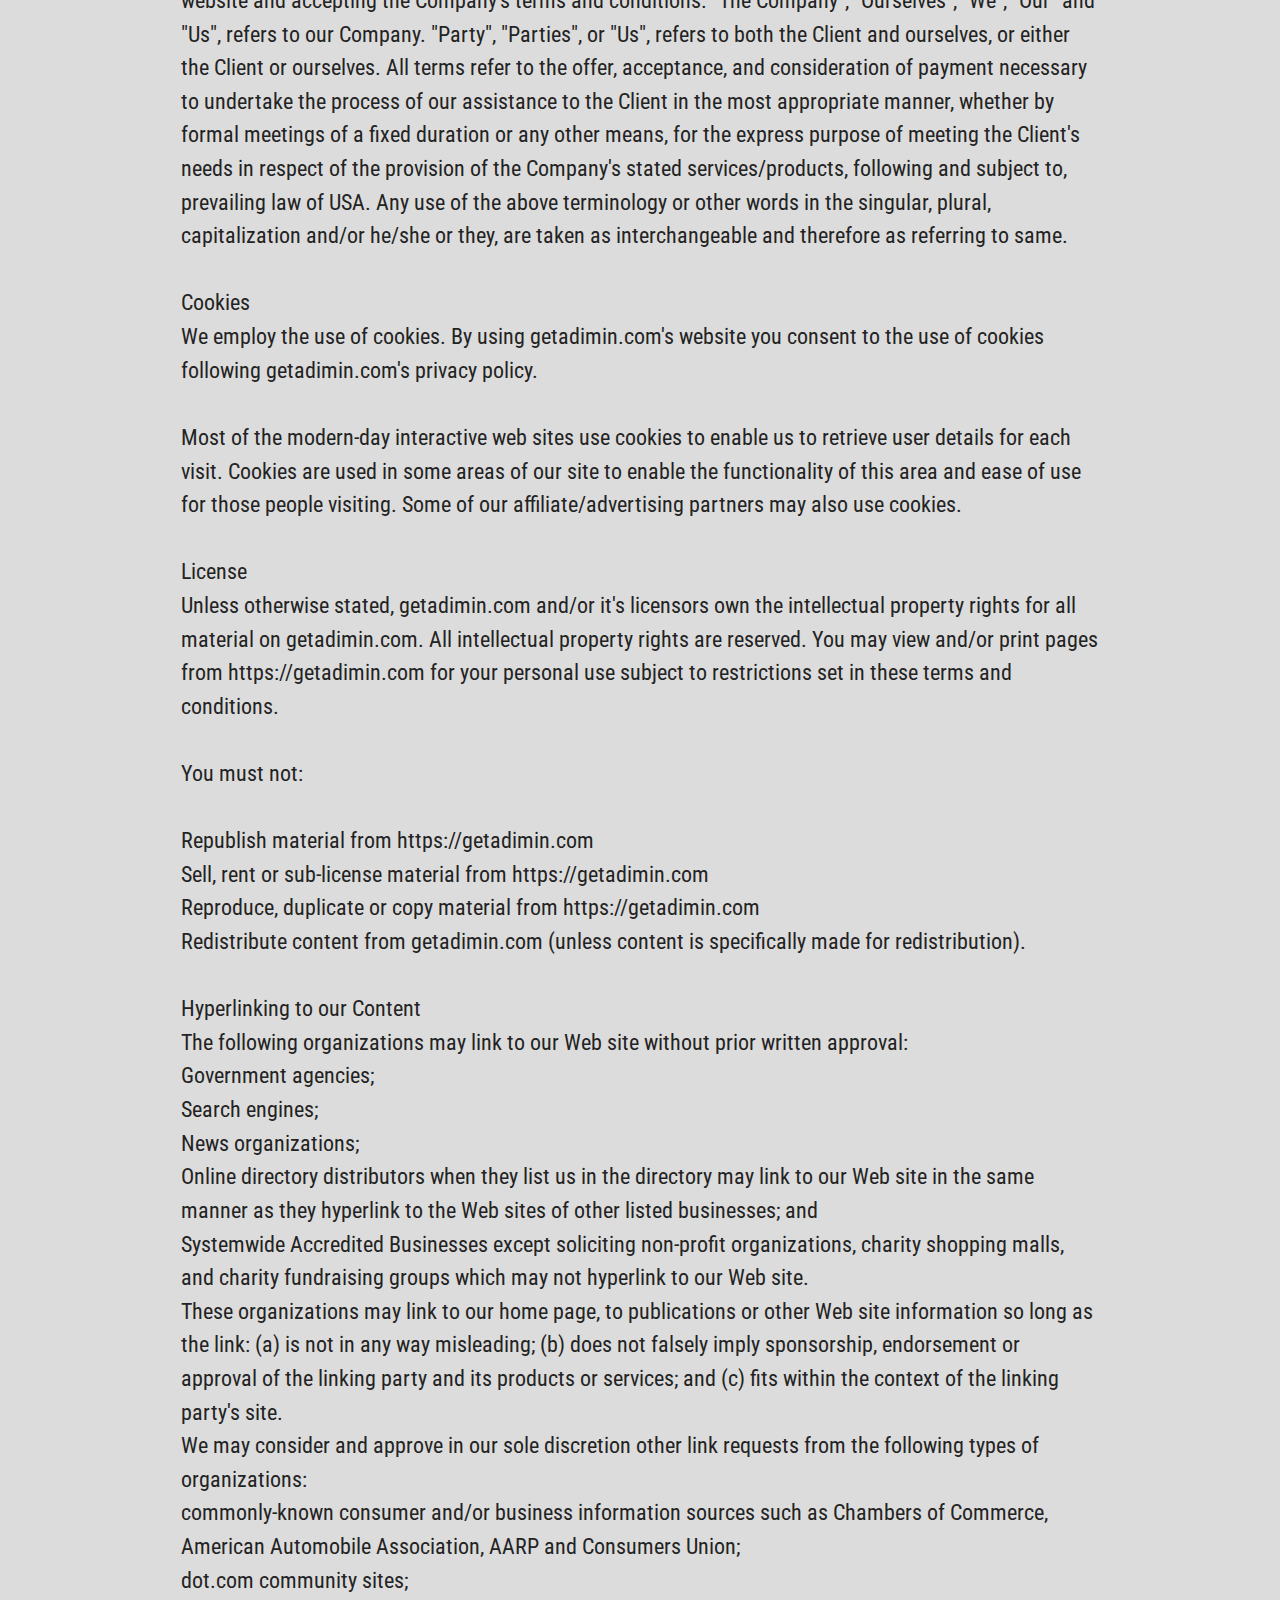
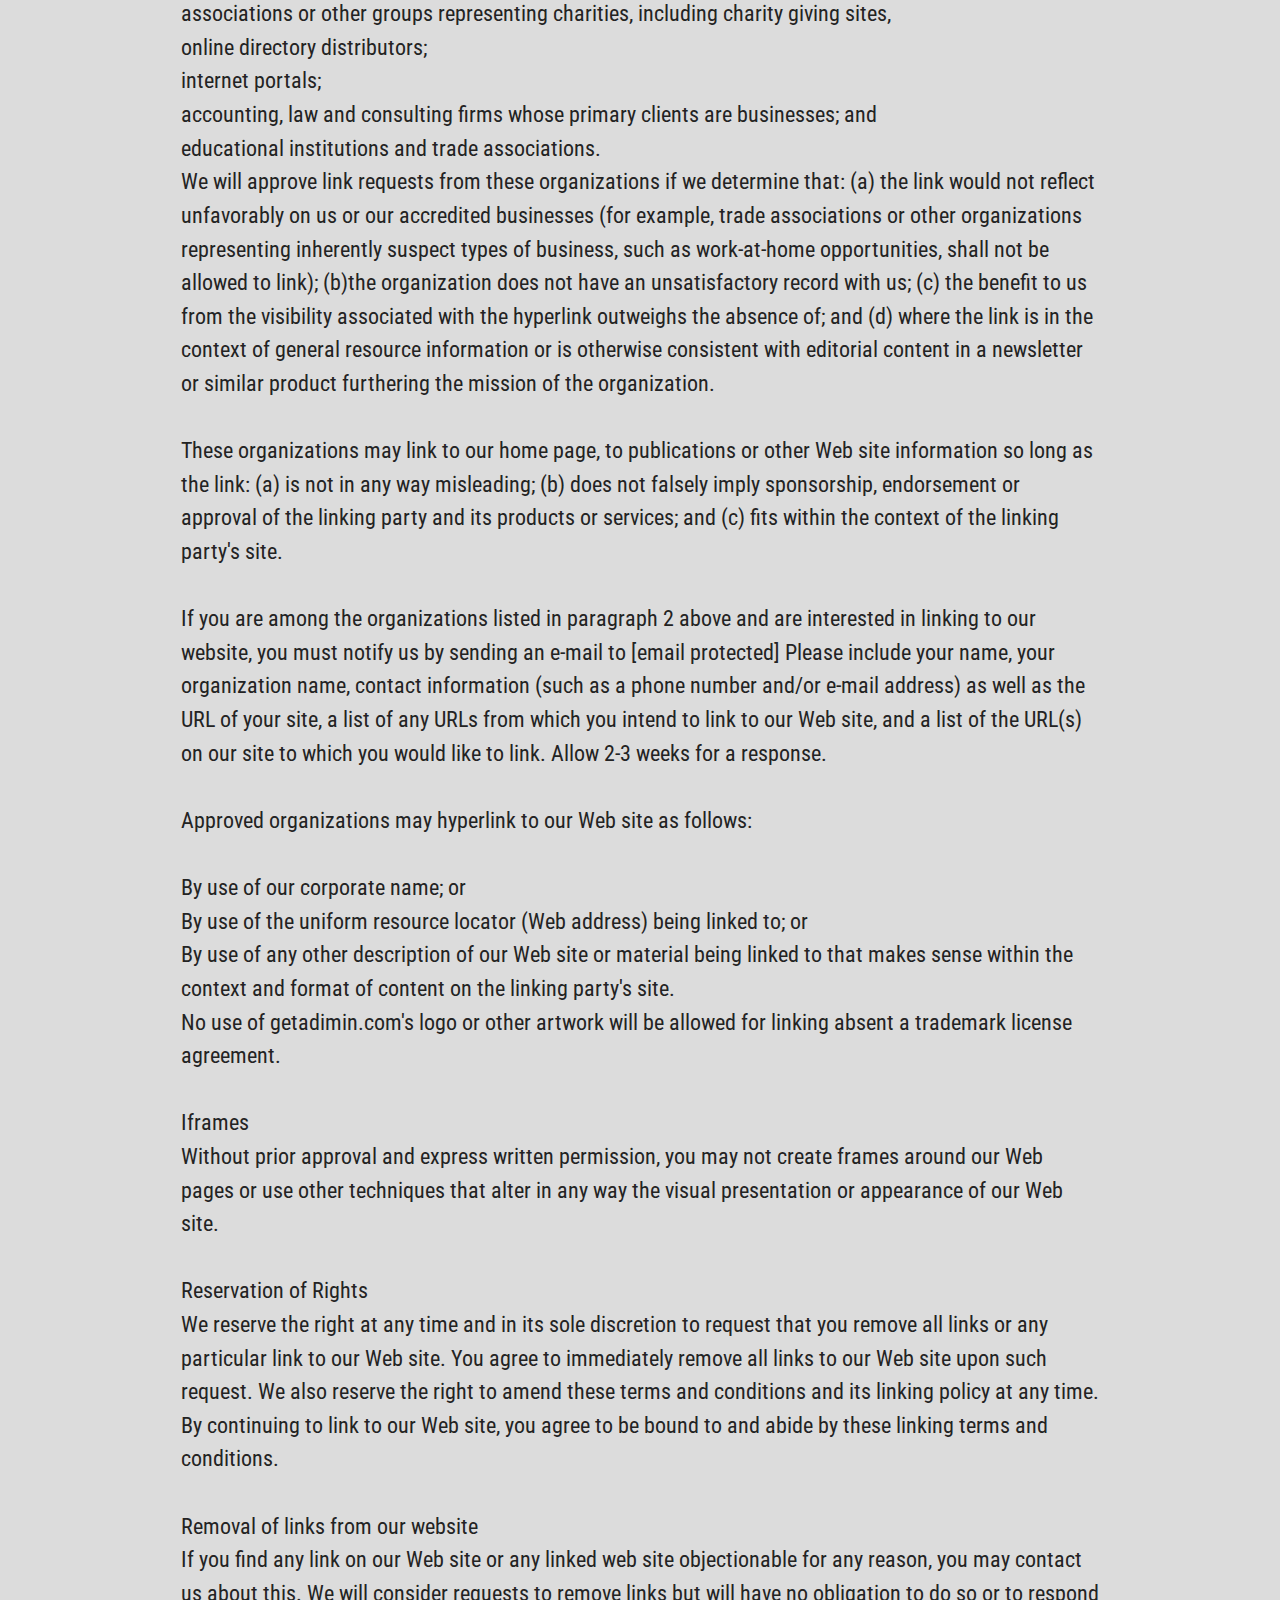
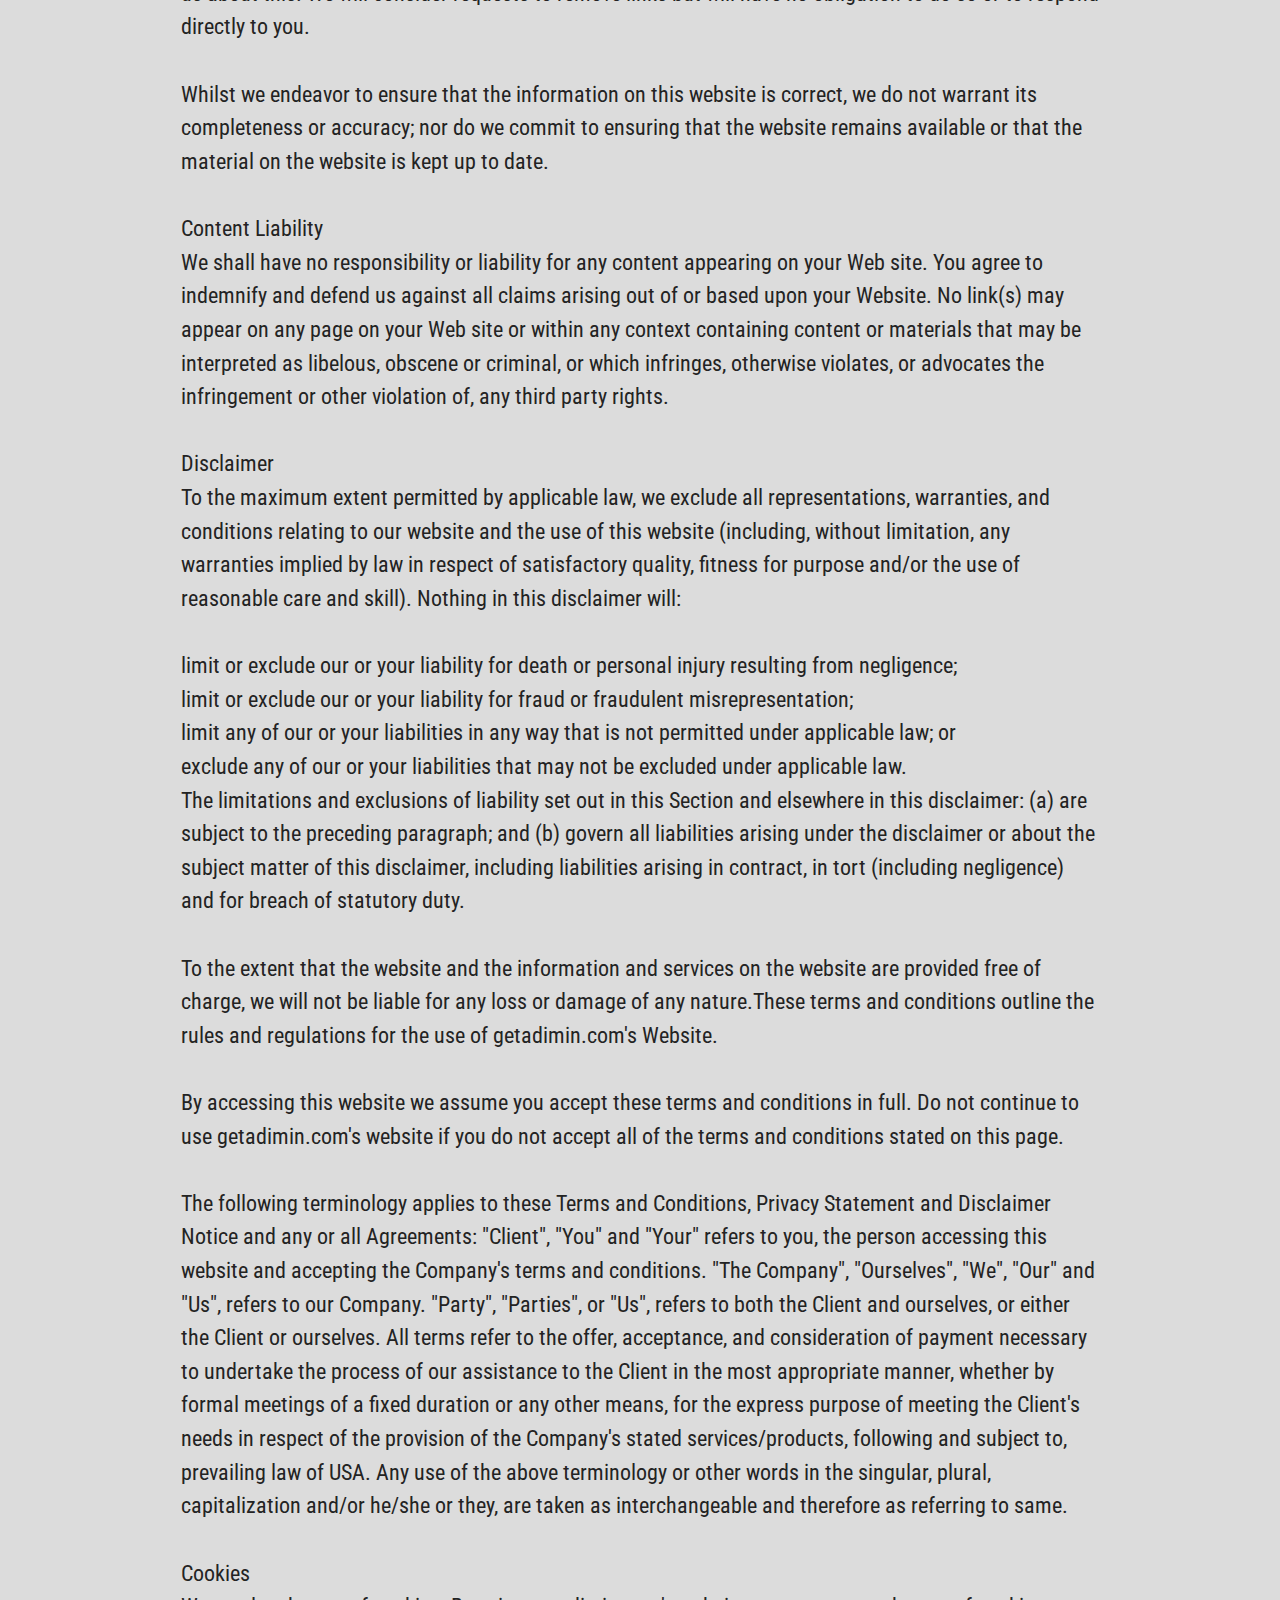
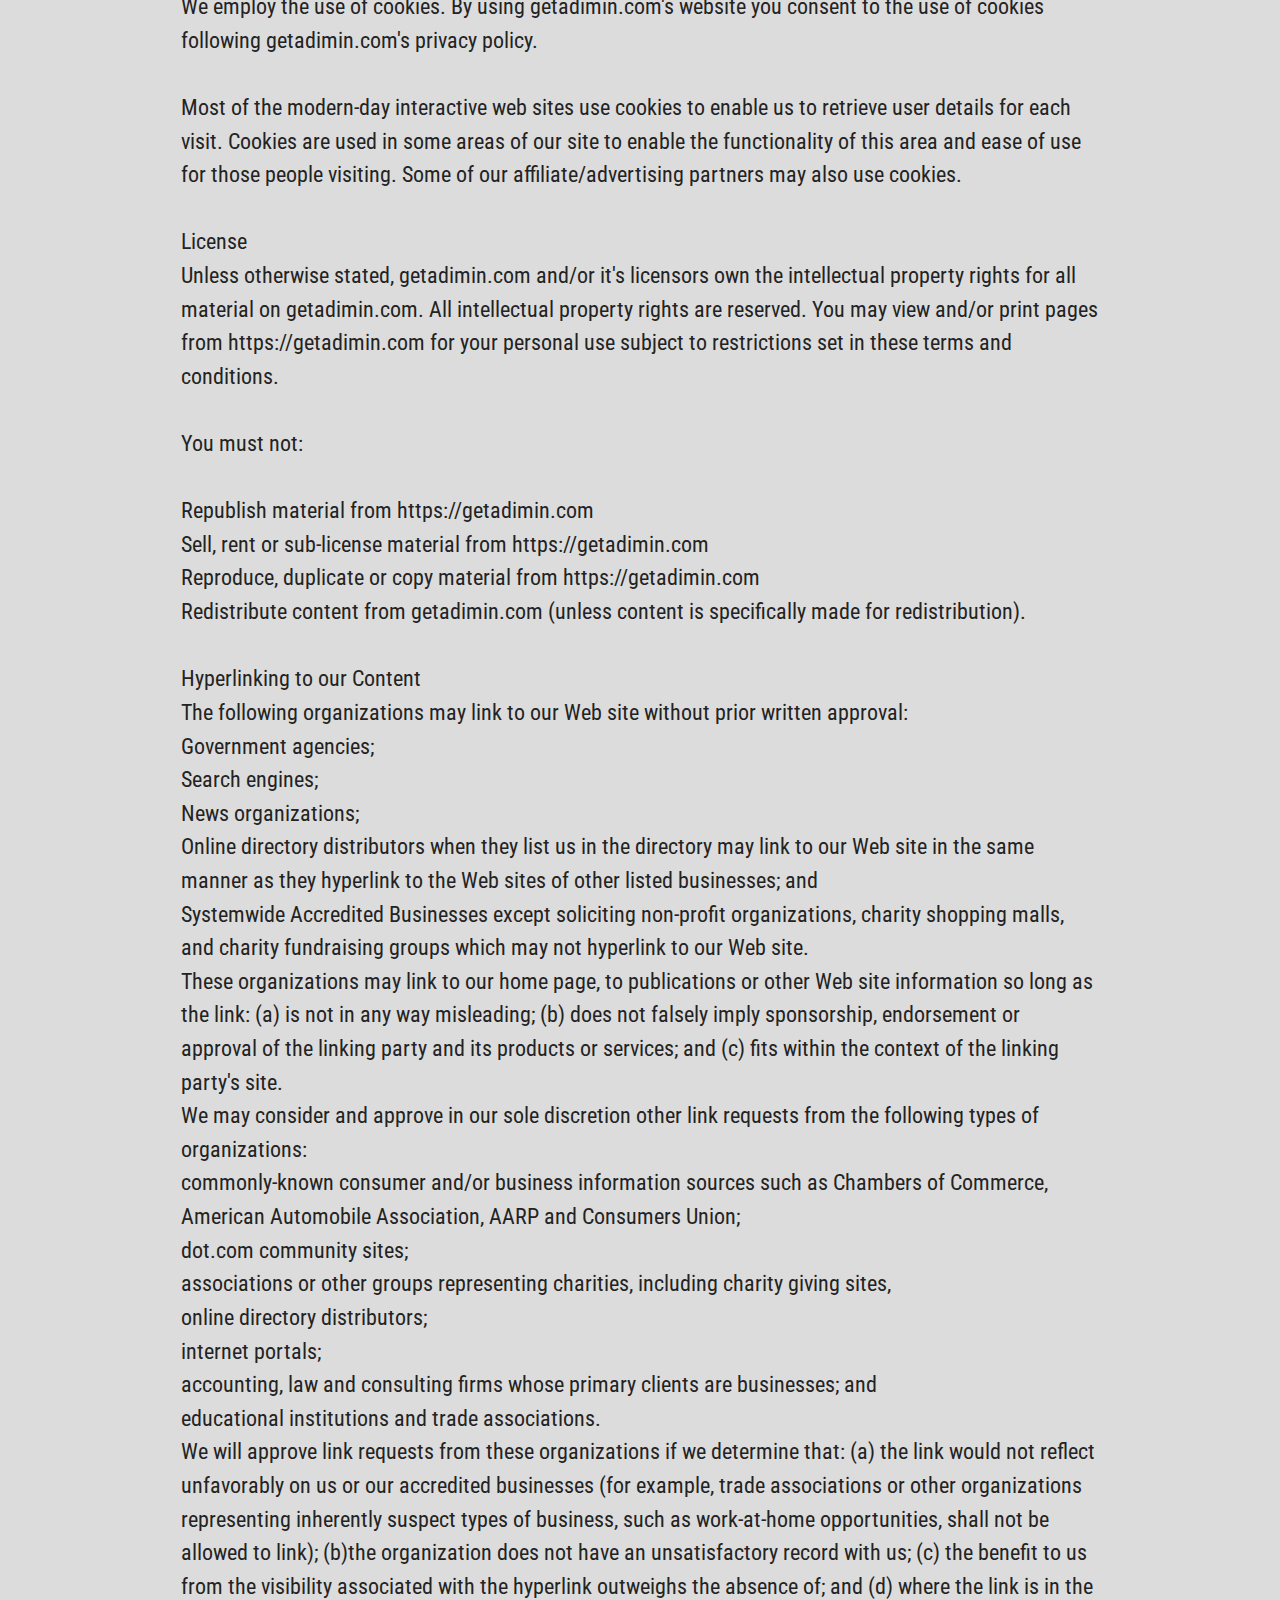
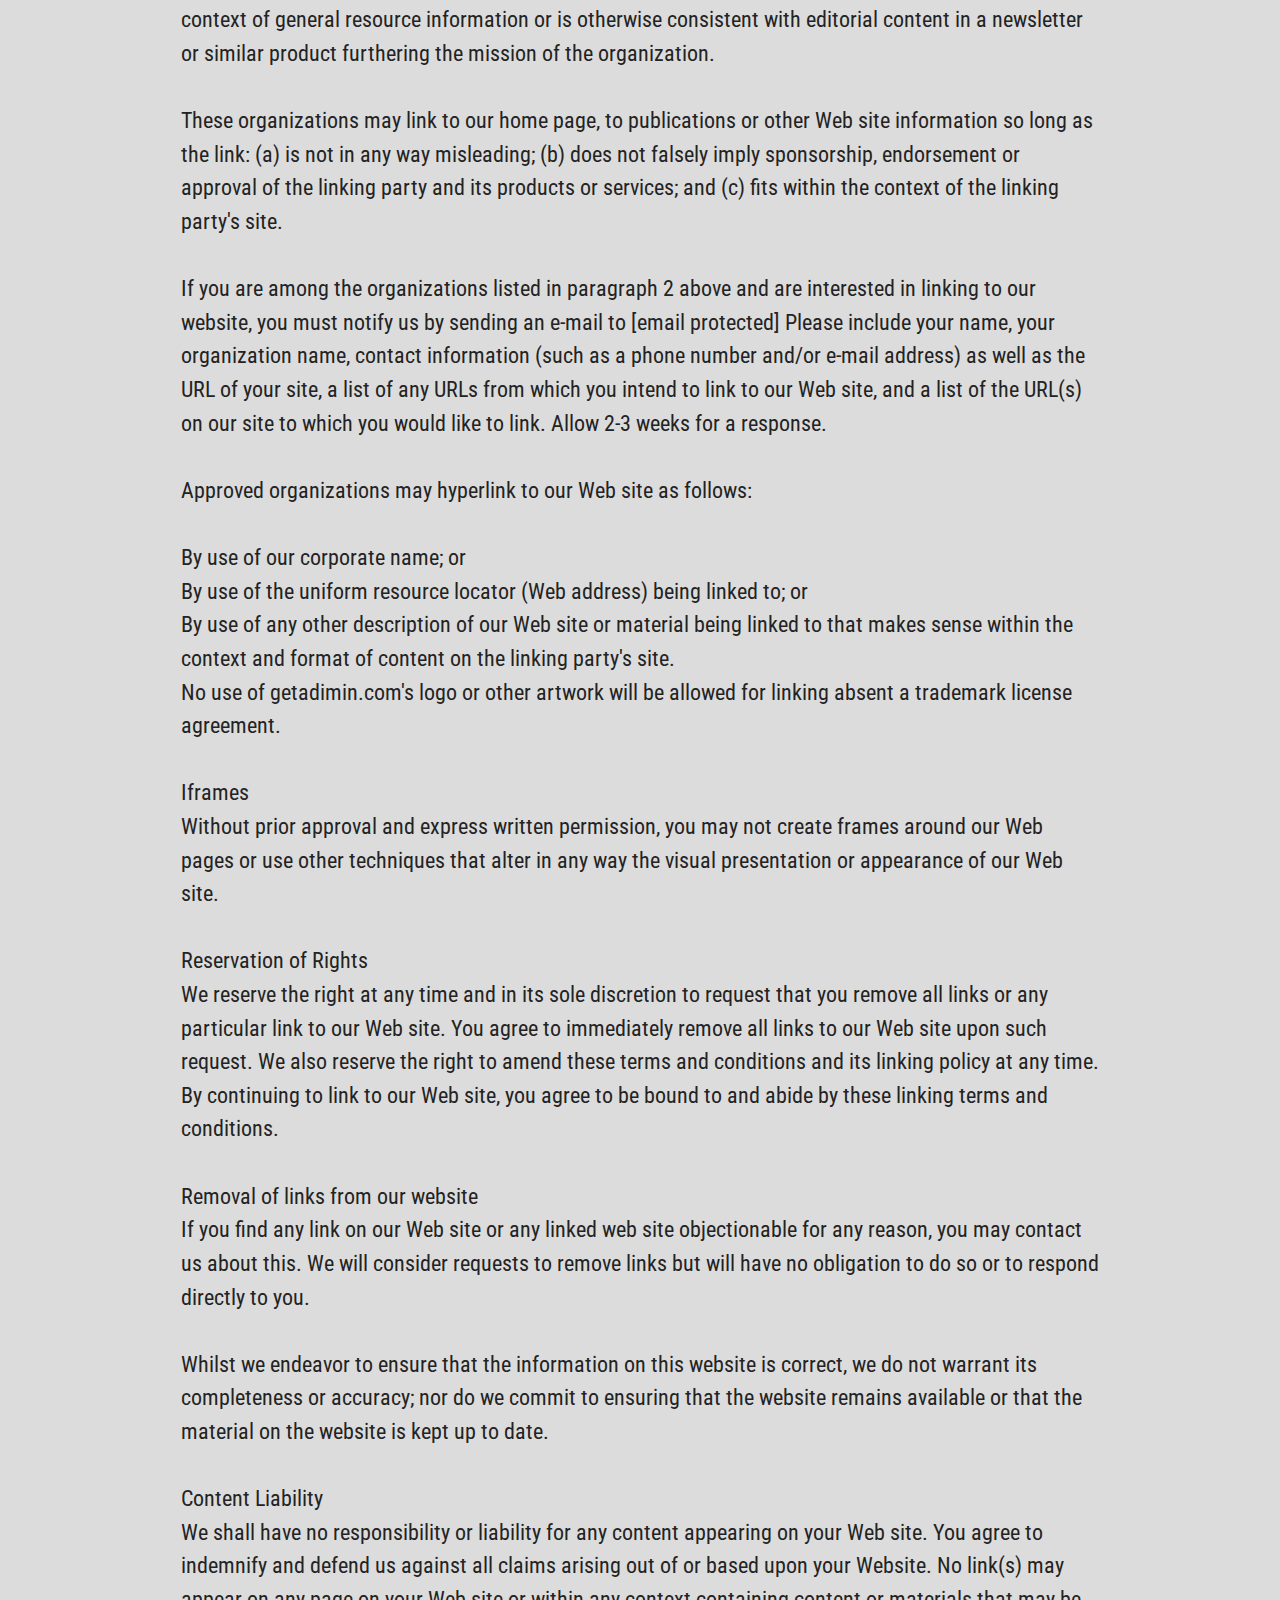
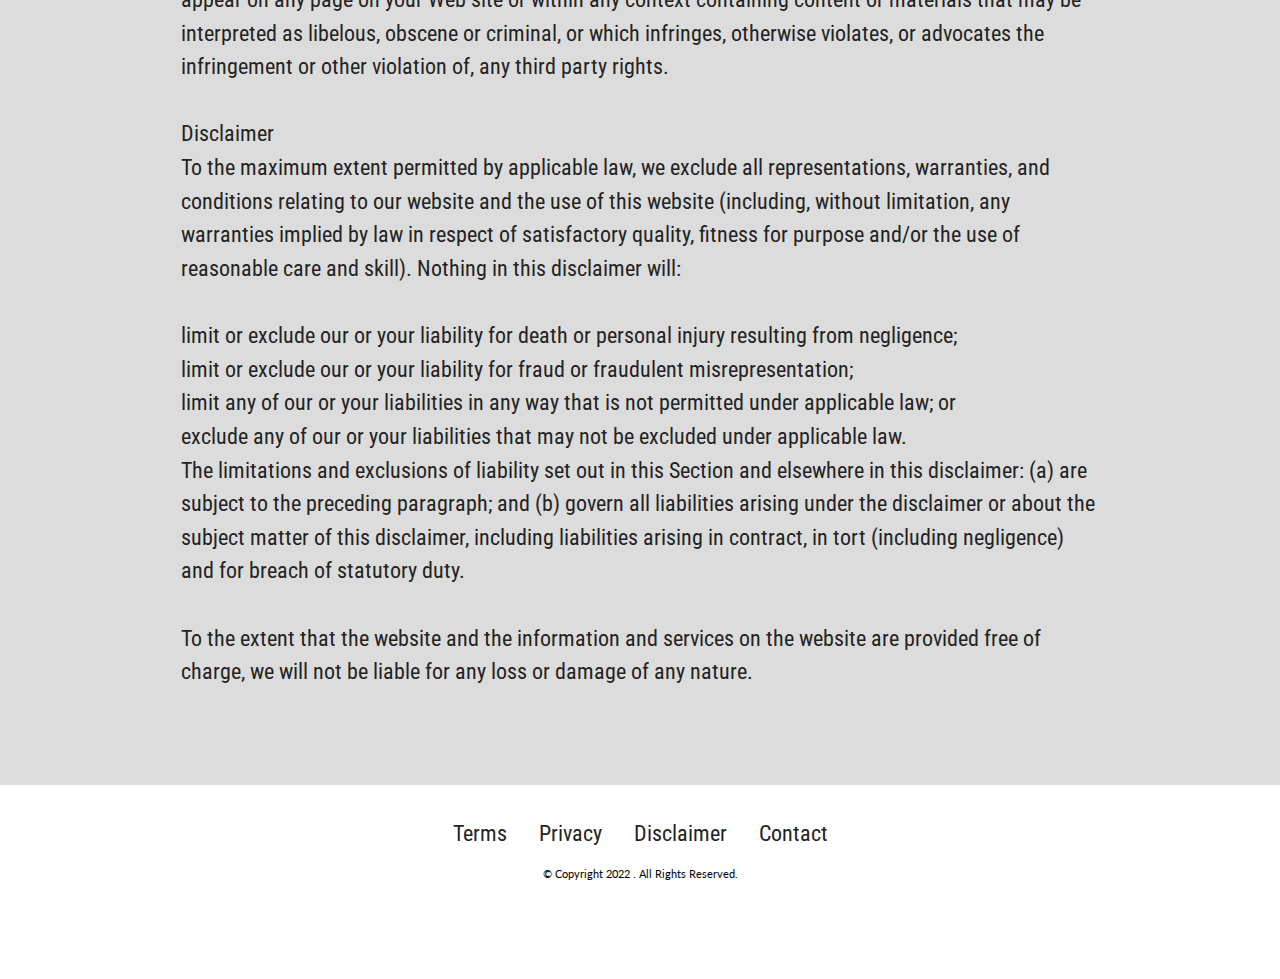
<file: terms.html>
<!DOCTYPE html>
<html>

<head>

    <meta charset="UTF-8">
    <meta http-equiv="X-UA-Compatible" content="IE=edge">
    <meta name="generator" content="Mobirise v5.6.3, mobirise.com">
    <meta name="viewport" content="width=device-width, initial-scale=1, minimum-scale=1">
    <link rel="shortcut icon" href="assets/images/adimin-logo.png" type="image/x-icon">
    <meta name="description"
        content="Sleep Slim Tea is a sleep supplement made by PureLife Organics that helps you get a good night’s sleep. Don't Buy Sleep Slim Tea  Unless You've Seen This Massive Discount">


    <title>Terms</title>
    <link rel="stylesheet" href="assets/bootstrap/css/bootstrap.min.css">
    <link rel="stylesheet" href="assets/bootstrap/css/bootstrap-grid.min.css">
    <link rel="stylesheet" href="assets/bootstrap/css/bootstrap-reboot.min.css">
    <link rel="stylesheet" href="assets/dropdown/css/style.css">
    <link rel="stylesheet" href="assets/socicon/css/styles.css">
    <link rel="stylesheet" href="assets/theme/css/style.css">
    <link rel="preload"
        href="https://fonts.googleapis.com/css?family=Roboto+Condensed:300,300i,400,400i,700,700i&display=swap"
        as="style" onload="this.onload=null;this.rel='stylesheet'">
    <noscript>
        <link rel="stylesheet"
            href="https://fonts.googleapis.com/css?family=Roboto+Condensed:300,300i,400,400i,700,700i&display=swap">
    </noscript>
    <link rel="preload"
        href="https://fonts.googleapis.com/css?family=Lato:100,100i,300,300i,400,400i,700,700i,900,900i&display=swap"
        as="style" onload="this.onload=null;this.rel='stylesheet'">
    <noscript>
        <link rel="stylesheet"
            href="https://fonts.googleapis.com/css?family=Lato:100,100i,300,300i,400,400i,700,700i,900,900i&display=swap">
    </noscript>
    <link rel="preload" as="style" href="assets/mobirise/css/mbr-additional.css">
    <link rel="stylesheet" href="assets/mobirise/css/mbr-additional.css" type="text/css">




</head>

<body>

    <section data-bs-version="5.1" class="menu menu2 cid-sWQq3si1P1" once="menu" id="menu2-1u">

        <nav class="navbar navbar-dropdown navbar-expand-lg">
            <div class="container-fluid">
                <div class="navbar-brand">
                    <span class="navbar-logo">
                        <a href="https://getadimin.com/" target="_blank">
                            <img src="assets/images/adimin-logo.png" alt="Adimin™ Official" style="height: 3.7rem;">
                        </a>
                    </span>
                    <span class="navbar-caption-wrap"><a class="navbar-caption text-black text-primary display-5"
                            href="https://fatburnboost.com/">&nbsp;</a></span>
                </div>
                <button class="navbar-toggler" type="button" data-toggle="collapse" data-bs-toggle="collapse"
                    data-target="#navbarSupportedContent" data-bs-target="#navbarSupportedContent"
                    aria-controls="navbarNavAltMarkup" aria-expanded="false" aria-label="Toggle navigation">
                    <div class="hamburger">
                        <span></span>
                        <span></span>
                        <span></span>
                        <span></span>
                    </div>
                </button>
                <div class="collapse navbar-collapse" id="navbarSupportedContent">
                    <ul class="navbar-nav nav-dropdown" data-app-modern-menu="true">
                        <li class="nav-item"><a class="nav-link link text-black display-7" href="https://mobiri.se">
                                <p><br></p>
                            </a></li>
                        <li class="nav-item"><a class="nav-link link text-black text-primary display-7"
                                href="#Adimin_About"><strong>About</strong></a></li>
                        <li class="nav-item"><a class="nav-link link text-black text-primary display-7"
                                href="#Adimin_Ingredients"><strong>Ingredients</strong></a></li>
                        <li class="nav-item"><a class="nav-link link text-black text-primary display-7"
                                href="#Adimin_benifits"><strong>Benifits</strong></a>
                        </li>
                    </ul>

                    <div class="navbar-buttons mbr-section-btn"><a class="btn btn-warning display-5"
                            href="https://getadimin.com/">Order Now</a></div>
                </div>
            </div>
        </nav>
    </section>

    <section data-bs-version="5.1" class="content6 cid-t0HiuEQyLM" id="content6-4x">

        <div class="container">
            <div class="row justify-content-center">
                <div class="col-md-12 col-lg-12">
                    <hr class="line">
                    <p class="mbr-text align-center mbr-fonts-style my-4 display-2"><strong><br></strong><strong>Flat
                            Sale ONLY For Today</strong><br><strong>Save Upto $762 + Free
                            Shipping&nbsp;</strong><strong>+ 60 Day Money Back Guarantee</strong></p>
                    <hr class="line">
                </div>
            </div>
        </div>
    </section>

    <section data-bs-version="5.1" class="features6 cid-t0Hivz65Fc" id="features7-4y">
        <!---->



        <div class="container">
            <div class="card-wrapper">
                <div class="row align-items-center flex-row-reverse">
                    <div class="col-12 col-lg-5">
                        <div class="image-wrapper">
                            <a href="https://getadimin.com/" target="_blank"><img src="assets/images/adiminx3.png"
                                    alt="Adimin"></a>
                        </div>
                    </div>
                    <div class="col-12 col-lg">
                        <div class="text-box">
                            <h5 class="mbr-title mbr-fonts-style display-1"><strong>Adimin™&nbsp;
                                    &nbsp;</strong><strong>&nbsp; &nbsp; &nbsp;</strong><strong><br></strong></h5>
                            <p class="mbr-text mbr-fonts-style display-7"><strong><br></strong>Adimin is a natural
                                supplement that helps you lose weight by reducing the amount of fat in your body. It has
                                powerful antioxidants that can help you clean your body and help you lose
                                weight.<br><br>✔️ Boost metabolism
                                <br>✔️&nbsp;Eliminate inflammation in the body
                                <br>✔️&nbsp;Reduce adipose tissue in the body cells
                                <br>✔️&nbsp;Lose weight easily
                                <br>✔️&nbsp;Reduced hunger cravings
                                <br>✔️&nbsp;Improves cardiovascular health
                                <br>✔️&nbsp;Enhance energy levels
                                <br>✔️&nbsp;Completely natural
                                <br>✔️&nbsp;No side effects&nbsp;<br>
                            </p>
                            <div class="cost">
                                <span class="currentcost mbr-fonts-style pr-2 display-2"><strong>Today: $49/per
                                        bottle</strong><br><strong>Regular Price:</strong></span>
                                <span class="oldcost mbr-fonts-style display-2"><strong>$176/per
                                        bottle</strong><br></span>
                            </div>
                            <div class="mbr-section-btn pt-3"><a href="https://getadimin.com/"
                                    class="btn btn-warning display-5">Order Now And Save $762</a></div>
                        </div>
                    </div>
                </div>
            </div>
        </div>
    </section>

    <section data-bs-version="5.1" class="content5 cid-sXMWBmbRCl" id="content5-1y">

        <div class="container">
            <div class="row justify-content-center">
                <div class="col-md-12 col-lg-10">

                    <h4 class="mbr-section-subtitle mbr-fonts-style mb-4 display-2">Term of Use</h4>
                    <p class="mbr-text mbr-fonts-style display-7">These terms and conditions outline the rules and
                        regulations for the use of getadimin.com's Website.
                        <br>
                        <br>By accessing this website we assume you accept these terms and conditions in full. Do not
                        continue to use getadimin.com's website if you do not accept all of the terms and conditions
                        stated on this page.
                        <br>
                        <br>The following terminology applies to these Terms and Conditions, Privacy Statement and
                        Disclaimer Notice and any or all Agreements: "Client", "You" and "Your" refers to you, the
                        person accessing this website and accepting the Company's terms and conditions. "The Company",
                        "Ourselves", "We", "Our" and "Us", refers to our Company. "Party", "Parties", or "Us", refers to
                        both the Client and ourselves, or either the Client or ourselves. All terms refer to the offer,
                        acceptance, and consideration of payment necessary to undertake the process of our assistance to
                        the Client in the most appropriate manner, whether by formal meetings of a fixed duration or any
                        other means, for the express purpose of meeting the Client's needs in respect of the provision
                        of the Company's stated services/products, following and subject to, prevailing law of USA. Any
                        use of the above terminology or other words in the singular, plural, capitalization and/or
                        he/she or they, are taken as interchangeable and therefore as referring to same.
                        <br>
                        <br>Cookies
                        <br>We employ the use of cookies. By using getadimin.com's website you consent to the use of
                        cookies following getadimin.com's privacy policy.
                        <br>
                        <br>Most of the modern-day interactive web sites use cookies to enable us to retrieve user
                        details for each visit. Cookies are used in some areas of our site to enable the functionality
                        of this area and ease of use for those people visiting. Some of our affiliate/advertising
                        partners may also use cookies.
                        <br>
                        <br>License
                        <br>Unless otherwise stated, getadimin.com and/or it's licensors own the intellectual property
                        rights for all material on getadimin.com. All intellectual property rights are reserved. You may
                        view and/or print pages from https://getadimin.com for your personal use subject to restrictions
                        set in these terms and conditions.
                        <br>
                        <br>You must not:
                        <br>
                        <br>Republish material from https://getadimin.com
                        <br>Sell, rent or sub-license material from https://getadimin.com
                        <br>Reproduce, duplicate or copy material from https://getadimin.com
                        <br>Redistribute content from getadimin.com (unless content is specifically made for
                        redistribution).
                        <br>
                        <br>Hyperlinking to our Content
                        <br>The following organizations may link to our Web site without prior written approval:
                        <br>Government agencies;
                        <br>Search engines;
                        <br>News organizations;
                        <br>Online directory distributors when they list us in the directory may link to our Web site in
                        the same manner as they hyperlink to the Web sites of other listed businesses; and
                        <br>Systemwide Accredited Businesses except soliciting non-profit organizations, charity
                        shopping malls, and charity fundraising groups which may not hyperlink to our Web site.
                        <br>These organizations may link to our home page, to publications or other Web site information
                        so long as the link: (a) is not in any way misleading; (b) does not falsely imply sponsorship,
                        endorsement or approval of the linking party and its products or services; and (c) fits within
                        the context of the linking party's site.
                        <br>We may consider and approve in our sole discretion other link requests from the following
                        types of organizations:
                        <br>commonly-known consumer and/or business information sources such as Chambers of Commerce,
                        American Automobile Association, AARP and Consumers Union;
                        <br>dot.com community sites;
                        <br>associations or other groups representing charities, including charity giving sites,
                        <br>online directory distributors;
                        <br>internet portals;
                        <br>accounting, law and consulting firms whose primary clients are businesses; and
                        <br>educational institutions and trade associations.
                        <br>We will approve link requests from these organizations if we determine that: (a) the link
                        would not reflect unfavorably on us or our accredited businesses (for example, trade
                        associations or other organizations representing inherently suspect types of business, such as
                        work-at-home opportunities, shall not be allowed to link); (b)the organization does not have an
                        unsatisfactory record with us; (c) the benefit to us from the visibility associated with the
                        hyperlink outweighs the absence of; and (d) where the link is in the context of general resource
                        information or is otherwise consistent with editorial content in a newsletter or similar product
                        furthering the mission of the organization.
                        <br>
                        <br>These organizations may link to our home page, to publications or other Web site information
                        so long as the link: (a) is not in any way misleading; (b) does not falsely imply sponsorship,
                        endorsement or approval of the linking party and its products or services; and (c) fits within
                        the context of the linking party's site.
                        <br>
                        <br>If you are among the organizations listed in paragraph 2 above and are interested in linking
                        to our website, you must notify us by sending an e-mail to [email protected] Please include your
                        name, your organization name, contact information (such as a phone number and/or e-mail address)
                        as well as the URL of your site, a list of any URLs from which you intend to link to our Web
                        site, and a list of the URL(s) on our site to which you would like to link. Allow 2-3 weeks for
                        a response.
                        <br>
                        <br>Approved organizations may hyperlink to our Web site as follows:
                        <br>
                        <br>By use of our corporate name; or
                        <br>By use of the uniform resource locator (Web address) being linked to; or
                        <br>By use of any other description of our Web site or material being linked to that makes sense
                        within the context and format of content on the linking party's site.
                        <br>No use of getadimin.com's logo or other artwork will be allowed for linking absent a
                        trademark license agreement.
                        <br>
                        <br>Iframes
                        <br>Without prior approval and express written permission, you may not create frames around our
                        Web pages or use other techniques that alter in any way the visual presentation or appearance of
                        our Web site.
                        <br>
                        <br>Reservation of Rights
                        <br>We reserve the right at any time and in its sole discretion to request that you remove all
                        links or any particular link to our Web site. You agree to immediately remove all links to our
                        Web site upon such request. We also reserve the right to amend these terms and conditions and
                        its linking policy at any time. By continuing to link to our Web site, you agree to be bound to
                        and abide by these linking terms and conditions.
                        <br>
                        <br>Removal of links from our website
                        <br>If you find any link on our Web site or any linked web site objectionable for any reason,
                        you may contact us about this. We will consider requests to remove links but will have no
                        obligation to do so or to respond directly to you.
                        <br>
                        <br>Whilst we endeavor to ensure that the information on this website is correct, we do not
                        warrant its completeness or accuracy; nor do we commit to ensuring that the website remains
                        available or that the material on the website is kept up to date.
                        <br>
                        <br>Content Liability
                        <br>We shall have no responsibility or liability for any content appearing on your Web site. You
                        agree to indemnify and defend us against all claims arising out of or based upon your Website.
                        No link(s) may appear on any page on your Web site or within any context containing content or
                        materials that may be interpreted as libelous, obscene or criminal, or which infringes,
                        otherwise violates, or advocates the infringement or other violation of, any third party rights.
                        <br>
                        <br>Disclaimer
                        <br>To the maximum extent permitted by applicable law, we exclude all representations,
                        warranties, and conditions relating to our website and the use of this website (including,
                        without limitation, any warranties implied by law in respect of satisfactory quality, fitness
                        for purpose and/or the use of reasonable care and skill). Nothing in this disclaimer will:
                        <br>
                        <br>limit or exclude our or your liability for death or personal injury resulting from
                        negligence;
                        <br>limit or exclude our or your liability for fraud or fraudulent misrepresentation;
                        <br>limit any of our or your liabilities in any way that is not permitted under applicable law;
                        or
                        <br>exclude any of our or your liabilities that may not be excluded under applicable law.
                        <br>The limitations and exclusions of liability set out in this Section and elsewhere in this
                        disclaimer: (a) are subject to the preceding paragraph; and (b) govern all liabilities arising
                        under the disclaimer or about the subject matter of this disclaimer, including liabilities
                        arising in contract, in tort (including negligence) and for breach of statutory duty.
                        <br>
                        <br>To the extent that the website and the information and services on the website are provided
                        free of charge, we will not be liable for any loss or damage of any nature.These terms and
                        conditions outline the rules and regulations for the use of getadimin.com's Website.
                        <br>
                        <br>By accessing this website we assume you accept these terms and conditions in full. Do not
                        continue to use getadimin.com's website if you do not accept all of the terms and conditions
                        stated on this page.
                        <br>
                        <br>The following terminology applies to these Terms and Conditions, Privacy Statement and
                        Disclaimer Notice and any or all Agreements: "Client", "You" and "Your" refers to you, the
                        person accessing this website and accepting the Company's terms and conditions. "The Company",
                        "Ourselves", "We", "Our" and "Us", refers to our Company. "Party", "Parties", or "Us", refers to
                        both the Client and ourselves, or either the Client or ourselves. All terms refer to the offer,
                        acceptance, and consideration of payment necessary to undertake the process of our assistance to
                        the Client in the most appropriate manner, whether by formal meetings of a fixed duration or any
                        other means, for the express purpose of meeting the Client's needs in respect of the provision
                        of the Company's stated services/products, following and subject to, prevailing law of USA. Any
                        use of the above terminology or other words in the singular, plural, capitalization and/or
                        he/she or they, are taken as interchangeable and therefore as referring to same.
                        <br>
                        <br>Cookies
                        <br>We employ the use of cookies. By using getadimin.com's website you consent to the use of
                        cookies following getadimin.com's privacy policy.
                        <br>
                        <br>Most of the modern-day interactive web sites use cookies to enable us to retrieve user
                        details for each visit. Cookies are used in some areas of our site to enable the functionality
                        of this area and ease of use for those people visiting. Some of our affiliate/advertising
                        partners may also use cookies.
                        <br>
                        <br>License
                        <br>Unless otherwise stated, getadimin.com and/or it's licensors own the intellectual property
                        rights for all material on getadimin.com. All intellectual property rights are reserved. You may
                        view and/or print pages from https://getadimin.com for your personal use subject to restrictions
                        set in these terms and conditions.
                        <br>
                        <br>You must not:
                        <br>
                        <br>Republish material from https://getadimin.com
                        <br>Sell, rent or sub-license material from https://getadimin.com
                        <br>Reproduce, duplicate or copy material from https://getadimin.com
                        <br>Redistribute content from getadimin.com (unless content is specifically made for
                        redistribution).
                        <br>
                        <br>Hyperlinking to our Content
                        <br>The following organizations may link to our Web site without prior written approval:
                        <br>Government agencies;
                        <br>Search engines;
                        <br>News organizations;
                        <br>Online directory distributors when they list us in the directory may link to our Web site in
                        the same manner as they hyperlink to the Web sites of other listed businesses; and
                        <br>Systemwide Accredited Businesses except soliciting non-profit organizations, charity
                        shopping malls, and charity fundraising groups which may not hyperlink to our Web site.
                        <br>These organizations may link to our home page, to publications or other Web site information
                        so long as the link: (a) is not in any way misleading; (b) does not falsely imply sponsorship,
                        endorsement or approval of the linking party and its products or services; and (c) fits within
                        the context of the linking party's site.
                        <br>We may consider and approve in our sole discretion other link requests from the following
                        types of organizations:
                        <br>commonly-known consumer and/or business information sources such as Chambers of Commerce,
                        American Automobile Association, AARP and Consumers Union;
                        <br>dot.com community sites;
                        <br>associations or other groups representing charities, including charity giving sites,
                        <br>online directory distributors;
                        <br>internet portals;
                        <br>accounting, law and consulting firms whose primary clients are businesses; and
                        <br>educational institutions and trade associations.
                        <br>We will approve link requests from these organizations if we determine that: (a) the link
                        would not reflect unfavorably on us or our accredited businesses (for example, trade
                        associations or other organizations representing inherently suspect types of business, such as
                        work-at-home opportunities, shall not be allowed to link); (b)the organization does not have an
                        unsatisfactory record with us; (c) the benefit to us from the visibility associated with the
                        hyperlink outweighs the absence of; and (d) where the link is in the context of general resource
                        information or is otherwise consistent with editorial content in a newsletter or similar product
                        furthering the mission of the organization.
                        <br>
                        <br>These organizations may link to our home page, to publications or other Web site information
                        so long as the link: (a) is not in any way misleading; (b) does not falsely imply sponsorship,
                        endorsement or approval of the linking party and its products or services; and (c) fits within
                        the context of the linking party's site.
                        <br>
                        <br>If you are among the organizations listed in paragraph 2 above and are interested in linking
                        to our website, you must notify us by sending an e-mail to [email protected] Please include your
                        name, your organization name, contact information (such as a phone number and/or e-mail address)
                        as well as the URL of your site, a list of any URLs from which you intend to link to our Web
                        site, and a list of the URL(s) on our site to which you would like to link. Allow 2-3 weeks for
                        a response.
                        <br>
                        <br>Approved organizations may hyperlink to our Web site as follows:
                        <br>
                        <br>By use of our corporate name; or
                        <br>By use of the uniform resource locator (Web address) being linked to; or
                        <br>By use of any other description of our Web site or material being linked to that makes sense
                        within the context and format of content on the linking party's site.
                        <br>No use of getadimin.com's logo or other artwork will be allowed for linking absent a
                        trademark license agreement.
                        <br>
                        <br>Iframes
                        <br>Without prior approval and express written permission, you may not create frames around our
                        Web pages or use other techniques that alter in any way the visual presentation or appearance of
                        our Web site.
                        <br>
                        <br>Reservation of Rights
                        <br>We reserve the right at any time and in its sole discretion to request that you remove all
                        links or any particular link to our Web site. You agree to immediately remove all links to our
                        Web site upon such request. We also reserve the right to amend these terms and conditions and
                        its linking policy at any time. By continuing to link to our Web site, you agree to be bound to
                        and abide by these linking terms and conditions.
                        <br>
                        <br>Removal of links from our website
                        <br>If you find any link on our Web site or any linked web site objectionable for any reason,
                        you may contact us about this. We will consider requests to remove links but will have no
                        obligation to do so or to respond directly to you.
                        <br>
                        <br>Whilst we endeavor to ensure that the information on this website is correct, we do not
                        warrant its completeness or accuracy; nor do we commit to ensuring that the website remains
                        available or that the material on the website is kept up to date.
                        <br>
                        <br>Content Liability
                        <br>We shall have no responsibility or liability for any content appearing on your Web site. You
                        agree to indemnify and defend us against all claims arising out of or based upon your Website.
                        No link(s) may appear on any page on your Web site or within any context containing content or
                        materials that may be interpreted as libelous, obscene or criminal, or which infringes,
                        otherwise violates, or advocates the infringement or other violation of, any third party rights.
                        <br>
                        <br>Disclaimer
                        <br>To the maximum extent permitted by applicable law, we exclude all representations,
                        warranties, and conditions relating to our website and the use of this website (including,
                        without limitation, any warranties implied by law in respect of satisfactory quality, fitness
                        for purpose and/or the use of reasonable care and skill). Nothing in this disclaimer will:
                        <br>
                        <br>limit or exclude our or your liability for death or personal injury resulting from
                        negligence;
                        <br>limit or exclude our or your liability for fraud or fraudulent misrepresentation;
                        <br>limit any of our or your liabilities in any way that is not permitted under applicable law;
                        or
                        <br>exclude any of our or your liabilities that may not be excluded under applicable law.
                        <br>The limitations and exclusions of liability set out in this Section and elsewhere in this
                        disclaimer: (a) are subject to the preceding paragraph; and (b) govern all liabilities arising
                        under the disclaimer or about the subject matter of this disclaimer, including liabilities
                        arising in contract, in tort (including negligence) and for breach of statutory duty.
                        <br>
                        <br>To the extent that the website and the information and services on the website are provided
                        free of charge, we will not be liable for any loss or damage of any nature.&nbsp;&nbsp;<br>
                    </p>
                </div>
            </div>
        </div>
    </section>

    <section data-bs-version="5.1" class="footer3 cid-sXN1NREIzM" once="footers" id="footer3-2f">





        <div class="container">
            <div class="media-container-row align-center mbr-white">
                <div class="row row-links">
                    <ul class="foot-menu">





                        <li class="foot-menu-item mbr-fonts-style display-7">
                            <a class="text-black" href="terms.html" target="_blank">Terms</a>
                        </li>
                        <li class="foot-menu-item mbr-fonts-style display-7">
                            <a class="text-black" href="privacy.html" target="_blank">Privacy</a>
                        </li>
                        <li class="foot-menu-item mbr-fonts-style display-7">
                            <a class="text-black" href="disclaimer.html" target="_blank">Disclaimer</a>
                        </li>
                        <li class="foot-menu-item mbr-fonts-style display-7">
                            <a class="text-black" href="page4.html" target="_blank">Contact</a>
                        </li>
                    </ul>
                </div>

                <div class="row row-copirayt">
                    <p class="mbr-text mb-0 mbr-fonts-style mbr-white align-center display-4">
                        © Copyright 2022 . All Rights Reserved.
                    </p>
                </div>
            </div>
        </div>
    </section>
    <section class="display-7"
        style="padding: 0;align-items: center;justify-content: center;flex-wrap: wrap;    align-content: center;display: flex;position: relative;height: 4rem;">
        <a href="https://mobiri.se/2714268"
            style="flex: 1 1;height: 4rem;position: absolute;width: 100%;z-index: 1;"><img alt="" style="height: 4rem;"
                src="[data-uri]"></a>
        <a style="z-index:1"
            href="https://mobirise.com/website-maker.html"></a>
    </section>
    <script src="assets/bootstrap/js/bootstrap.bundle.min.js"></script>
    <script src="assets/smoothscroll/smooth-scroll.js"></script>
    <script src="assets/ytplayer/index.js"></script>
    <script src="assets/dropdown/js/navbar-dropdown.js"></script>
    <script src="assets/theme/js/script.js"></script>


    <div id="scrollToTop" class="scrollToTop mbr-arrow-up"><a style="text-align: center;"><i
                class="mbr-arrow-up-icon mbr-arrow-up-icon-cm cm-icon cm-icon-smallarrow-up"></i></a></div>
</body>

</html>
</file>
<file: assets/dropdown/css/style.css>
.navbar-dropdown {
  left: 0;
  padding: 0;
  position: absolute;
  right: 0;
  top: 0;
  transition: all 0.45s ease;
  z-index: 1030;
  background: #282828; }
  .navbar-dropdown .navbar-logo {
    margin-right: 0.8rem;
    transition: margin 0.3s ease-in-out;
    vertical-align: middle; }
    .navbar-dropdown .navbar-logo img {
      height: 3.125rem;
      transition: all 0.3s ease-in-out; }
    .navbar-dropdown .navbar-logo.mbr-iconfont {
      font-size: 3.125rem;
      line-height: 3.125rem; }
  .navbar-dropdown .navbar-caption {
    font-weight: 700;
    white-space: normal;
    vertical-align: -4px;
    line-height: 3.125rem !important; }
    .navbar-dropdown .navbar-caption, .navbar-dropdown .navbar-caption:hover {
      color: inherit;
      text-decoration: none; }
  .navbar-dropdown .mbr-iconfont + .navbar-caption {
    vertical-align: -1px; }
  .navbar-dropdown.navbar-fixed-top {
    position: fixed; }
  .navbar-dropdown .navbar-brand span {
    vertical-align: -4px; }
  .navbar-dropdown.bg-color.transparent {
    background: none; }
  .navbar-dropdown.navbar-short .navbar-brand {
    padding: 0.625rem 0; }
    .navbar-dropdown.navbar-short .navbar-brand span {
      vertical-align: -1px; }
  .navbar-dropdown.navbar-short .navbar-caption {
    line-height: 2.375rem !important;
    vertical-align: -2px; }
  .navbar-dropdown.navbar-short .navbar-logo {
    margin-right: 0.5rem; }
    .navbar-dropdown.navbar-short .navbar-logo img {
      height: 2.375rem; }
    .navbar-dropdown.navbar-short .navbar-logo.mbr-iconfont {
      font-size: 2.375rem;
      line-height: 2.375rem; }
  .navbar-dropdown.navbar-short .mbr-table-cell {
    height: 3.625rem; }
  .navbar-dropdown .navbar-close {
    left: 0.6875rem;
    position: fixed;
    top: 0.75rem;
    z-index: 1000; }
  .navbar-dropdown .hamburger-icon {
    content: "";
    display: inline-block;
    vertical-align: middle;
    width: 16px;
    -webkit-box-shadow: 0 -6px 0 1px #282828,0 0 0 1px #282828,0 6px 0 1px #282828;
    -moz-box-shadow: 0 -6px 0 1px #282828,0 0 0 1px #282828,0 6px 0 1px #282828;
    box-shadow: 0 -6px 0 1px #282828,0 0 0 1px #282828,0 6px 0 1px #282828; }

.dropdown-menu .dropdown-toggle[data-toggle="dropdown-submenu"]::after {
  border-bottom: 0.35em solid transparent;
  border-left: 0.35em solid;
  border-right: 0;
  border-top: 0.35em solid transparent;
  margin-left: 0.3rem; }

.dropdown-menu .dropdown-item:focus {
  outline: 0; }

.nav-dropdown {
  font-size: 0.75rem;
  font-weight: 500;
  height: auto !important; }
  .nav-dropdown .nav-btn {
    padding-left: 1rem; }
  .nav-dropdown .link {
    margin: .667em 1.667em;
    font-weight: 500;
    padding: 0;
    transition: color .2s ease-in-out; }
    .nav-dropdown .link.dropdown-toggle {
      margin-right: 2.583em; }
      .nav-dropdown .link.dropdown-toggle::after {
        margin-left: .25rem;
        border-top: 0.35em solid;
        border-right: 0.35em solid transparent;
        border-left: 0.35em solid transparent;
        border-bottom: 0; }
      .nav-dropdown .link.dropdown-toggle[aria-expanded="true"] {
        margin: 0;
        padding: 0.667em 3.263em  0.667em 1.667em; }
  .nav-dropdown .link::after,
  .nav-dropdown .dropdown-item::after {
    color: inherit; }
  .nav-dropdown .btn {
    font-size: 0.75rem;
    font-weight: 700;
    letter-spacing: 0;
    margin-bottom: 0;
    padding-left: 1.25rem;
    padding-right: 1.25rem; }
  .nav-dropdown .dropdown-menu {
    border-radius: 0;
    border: 0;
    left: 0;
    margin: 0;
    padding-bottom: 1.25rem;
    padding-top: 1.25rem;
    position: relative; }
  .nav-dropdown .dropdown-submenu {
    margin-left: 0.125rem;
    top: 0; }
  .nav-dropdown .dropdown-item {
    font-weight: 500;
    line-height: 2;
    padding: 0.3846em 4.615em 0.3846em 1.5385em;
    position: relative;
    transition: color .2s ease-in-out, background-color .2s ease-in-out; }
    .nav-dropdown .dropdown-item::after {
      margin-top: -0.3077em;
      position: absolute;
      right: 1.1538em;
      top: 50%; }
    .nav-dropdown .dropdown-item:focus, .nav-dropdown .dropdown-item:hover {
      background: none; }

@media (max-width: 767px) {
  .nav-dropdown.navbar-toggleable-sm {
    bottom: 0;
    display: none;
    left: 0;
    overflow-x: hidden;
    position: fixed;
    top: 0;
    transform: translateX(-100%);
    -ms-transform: translateX(-100%);
    -webkit-transform: translateX(-100%);
    width: 18.75rem;
    z-index: 999; } }
.nav-dropdown.navbar-toggleable-xl {
  bottom: 0;
  display: none;
  left: 0;
  overflow-x: hidden;
  position: fixed;
  top: 0;
  transform: translateX(-100%);
  -ms-transform: translateX(-100%);
  -webkit-transform: translateX(-100%);
  width: 18.75rem;
  z-index: 999; }

.nav-dropdown-sm {
  display: block !important;
  overflow-x: hidden;
  overflow: auto;
  padding-top: 3.875rem; }
  .nav-dropdown-sm::after {
    content: "";
    display: block;
    height: 3rem;
    width: 100%; }
  .nav-dropdown-sm.collapse.in ~ .navbar-close {
    display: block !important; }
  .nav-dropdown-sm.collapsing, .nav-dropdown-sm.collapse.in {
    transform: translateX(0);
    -ms-transform: translateX(0);
    -webkit-transform: translateX(0);
    transition: all 0.25s ease-out;
    -webkit-transition: all 0.25s ease-out;
    background: #282828; }
  .nav-dropdown-sm.collapsing[aria-expanded="false"] {
    transform: translateX(-100%);
    -ms-transform: translateX(-100%);
    -webkit-transform: translateX(-100%); }
  .nav-dropdown-sm .nav-item {
    display: block;
    margin-left: 0 !important;
    padding-left: 0; }
  .nav-dropdown-sm .link,
  .nav-dropdown-sm .dropdown-item {
    border-top: 1px dotted rgba(255, 255, 255, 0.1);
    font-size: 0.8125rem;
    line-height: 1.6;
    margin: 0 !important;
    padding: 0.875rem 2.4rem 0.875rem 1.5625rem !important;
    position: relative;
    white-space: normal; }
    .nav-dropdown-sm .link:focus, .nav-dropdown-sm .link:hover,
    .nav-dropdown-sm .dropdown-item:focus,
    .nav-dropdown-sm .dropdown-item:hover {
      background: rgba(0, 0, 0, 0.2) !important;
      color: #c0a375; }
  .nav-dropdown-sm .nav-btn {
    position: relative;
    padding: 1.5625rem 1.5625rem 0 1.5625rem; }
    .nav-dropdown-sm .nav-btn::before {
      border-top: 1px dotted rgba(255, 255, 255, 0.1);
      content: "";
      left: 0;
      position: absolute;
      top: 0;
      width: 100%; }
    .nav-dropdown-sm .nav-btn + .nav-btn {
      padding-top: 0.625rem; }
      .nav-dropdown-sm .nav-btn + .nav-btn::before {
        display: none; }
  .nav-dropdown-sm .btn {
    padding: 0.625rem 0; }
  .nav-dropdown-sm .dropdown-toggle[data-toggle="dropdown-submenu"]::after {
    margin-left: .25rem;
    border-top: 0.35em solid;
    border-right: 0.35em solid transparent;
    border-left: 0.35em solid transparent;
    border-bottom: 0; }
  .nav-dropdown-sm .dropdown-toggle[data-toggle="dropdown-submenu"][aria-expanded="true"]::after {
    border-top: 0;
    border-right: 0.35em solid transparent;
    border-left: 0.35em solid transparent;
    border-bottom: 0.35em solid; }
  .nav-dropdown-sm .dropdown-menu {
    margin: 0;
    padding: 0;
    position: relative;
    top: 0;
    left: 0;
    width: 100%;
    border: 0;
    float: none;
    border-radius: 0;
    background: none; }
  .nav-dropdown-sm .dropdown-submenu {
    left: 100%;
    margin-left: 0.125rem;
    margin-top: -1.25rem;
    top: 0; }

.navbar-toggleable-sm .nav-dropdown .dropdown-menu {
  position: absolute; }

.navbar-toggleable-sm .nav-dropdown .dropdown-submenu {
  left: 100%;
  margin-left: 0.125rem;
  margin-top: -1.25rem;
  top: 0; }

.navbar-toggleable-sm.opened .nav-dropdown .dropdown-menu {
  position: relative; }

.navbar-toggleable-sm.opened .nav-dropdown .dropdown-submenu {
  left: 0;
  margin-left: 00rem;
  margin-top: 0rem;
  top: 0; }

.is-builder .nav-dropdown.collapsing {
  transition: none !important; }
</file>
<file: assets/socicon/css/styles.css>
@charset "UTF-8";

@font-face {
  font-family: 'Socicon';
  src:  url('../fonts/socicon.eot');
  src:  url('../fonts/socicon.eot?#iefix') format('embedded-opentype'),
    url('../fonts/socicon.woff2') format('woff2'),
    url('../fonts/socicon.ttf') format('truetype'),
    url('../fonts/socicon.woff') format('woff'),
    url('../fonts/socicon.svg#socicon') format('svg');
  font-weight: normal;
  font-style: normal;
  font-display: swap;
}

[data-icon]:before {
  font-family: "socicon" !important;
  content: attr(data-icon);
  font-style: normal !important;
  font-weight: normal !important;
  font-variant: normal !important;
  text-transform: none !important;
  speak: none;
  line-height: 1;
  -webkit-font-smoothing: antialiased;
  -moz-osx-font-smoothing: grayscale;
}

[class^="socicon-"], [class*=" socicon-"] {
  /* use !important to prevent issues with browser extensions that change fonts */
  font-family: 'Socicon' !important;
  speak: none;
  font-style: normal;
  font-weight: normal;
  font-variant: normal;
  text-transform: none;
  line-height: 1;

  /* Better Font Rendering =========== */
  -webkit-font-smoothing: antialiased;
  -moz-osx-font-smoothing: grayscale;
}

.socicon-eitaa:before {
  content: "\e97c";
}
.socicon-soroush:before {
  content: "\e97d";
}
.socicon-bale:before {
  content: "\e97e";
}
.socicon-zazzle:before {
  content: "\e97b";
}
.socicon-society6:before {
  content: "\e97a";
}
.socicon-redbubble:before {
  content: "\e979";
}
.socicon-avvo:before {
  content: "\e978";
}
.socicon-stitcher:before {
  content: "\e977";
}
.socicon-googlehangouts:before {
  content: "\e974";
}
.socicon-dlive:before {
  content: "\e975";
}
.socicon-vsco:before {
  content: "\e976";
}
.socicon-flipboard:before {
  content: "\e973";
}
.socicon-ubuntu:before {
  content: "\e958";
}
.socicon-artstation:before {
  content: "\e959";
}
.socicon-invision:before {
  content: "\e95a";
}
.socicon-torial:before {
  content: "\e95b";
}
.socicon-collectorz:before {
  content: "\e95c";
}
.socicon-seenthis:before {
  content: "\e95d";
}
.socicon-googleplaymusic:before {
  content: "\e95e";
}
.socicon-debian:before {
  content: "\e95f";
}
.socicon-filmfreeway:before {
  content: "\e960";
}
.socicon-gnome:before {
  content: "\e961";
}
.socicon-itchio:before {
  content: "\e962";
}
.socicon-jamendo:before {
  content: "\e963";
}
.socicon-mix:before {
  content: "\e964";
}
.socicon-sharepoint:before {
  content: "\e965";
}
.socicon-tinder:before {
  content: "\e966";
}
.socicon-windguru:before {
  content: "\e967";
}
.socicon-cdbaby:before {
  content: "\e968";
}
.socicon-elementaryos:before {
  content: "\e969";
}
.socicon-stage32:before {
  content: "\e96a";
}
.socicon-tiktok:before {
  content: "\e96b";
}
.socicon-gitter:before {
  content: "\e96c";
}
.socicon-letterboxd:before {
  content: "\e96d";
}
.socicon-threema:before {
  content: "\e96e";
}
.socicon-splice:before {
  content: "\e96f";
}
.socicon-metapop:before {
  content: "\e970";
}
.socicon-naver:before {
  content: "\e971";
}
.socicon-remote:before {
  content: "\e972";
}
.socicon-internet:before {
  content: "\e957";
}
.socicon-moddb:before {
  content: "\e94b";
}
.socicon-indiedb:before {
  content: "\e94c";
}
.socicon-traxsource:before {
  content: "\e94d";
}
.socicon-gamefor:before {
  content: "\e94e";
}
.socicon-pixiv:before {
  content: "\e94f";
}
.socicon-myanimelist:before {
  content: "\e950";
}
.socicon-blackberry:before {
  content: "\e951";
}
.socicon-wickr:before {
  content: "\e952";
}
.socicon-spip:before {
  content: "\e953";
}
.socicon-napster:before {
  content: "\e954";
}
.socicon-beatport:before {
  content: "\e955";
}
.socicon-hackerone:before {
  content: "\e956";
}
.socicon-hackernews:before {
  content: "\e946";
}
.socicon-smashwords:before {
  content: "\e947";
}
.socicon-kobo:before {
  content: "\e948";
}
.socicon-bookbub:before {
  content: "\e949";
}
.socicon-mailru:before {
  content: "\e94a";
}
.socicon-gitlab:before {
  content: "\e945";
}
.socicon-instructables:before {
  content: "\e944";
}
.socicon-portfolio:before {
  content: "\e943";
}
.socicon-codered:before {
  content: "\e940";
}
.socicon-origin:before {
  content: "\e941";
}
.socicon-nextdoor:before {
  content: "\e942";
}
.socicon-udemy:before {
  content: "\e93f";
}
.socicon-livemaster:before {
  content: "\e93e";
}
.socicon-crunchbase:before {
  content: "\e93b";
}
.socicon-homefy:before {
  content: "\e93c";
}
.socicon-calendly:before {
  content: "\e93d";
}
.socicon-realtor:before {
  content: "\e90f";
}
.socicon-tidal:before {
  content: "\e910";
}
.socicon-qobuz:before {
  content: "\e911";
}
.socicon-natgeo:before {
  content: "\e912";
}
.socicon-mastodon:before {
  content: "\e913";
}
.socicon-unsplash:before {
  content: "\e914";
}
.socicon-homeadvisor:before {
  content: "\e915";
}
.socicon-angieslist:before {
  content: "\e916";
}
.socicon-codepen:before {
  content: "\e917";
}
.socicon-slack:before {
  content: "\e918";
}
.socicon-openaigym:before {
  content: "\e919";
}
.socicon-logmein:before {
  content: "\e91a";
}
.socicon-fiverr:before {
  content: "\e91b";
}
.socicon-gotomeeting:before {
  content: "\e91c";
}
.socicon-aliexpress:before {
  content: "\e91d";
}
.socicon-guru:before {
  content: "\e91e";
}
.socicon-appstore:before {
  content: "\e91f";
}
.socicon-homes:before {
  content: "\e920";
}
.socicon-zoom:before {
  content: "\e921";
}
.socicon-alibaba:before {
  content: "\e922";
}
.socicon-craigslist:before {
  content: "\e923";
}
.socicon-wix:before {
  content: "\e924";
}
.socicon-redfin:before {
  content: "\e925";
}
.socicon-googlecalendar:before {
  content: "\e926";
}
.socicon-shopify:before {
  content: "\e927";
}
.socicon-freelancer:before {
  content: "\e928";
}
.socicon-seedrs:before {
  content: "\e929";
}
.socicon-bing:before {
  content: "\e92a";
}
.socicon-doodle:before {
  content: "\e92b";
}
.socicon-bonanza:before {
  content: "\e92c";
}
.socicon-squarespace:before {
  content: "\e92d";
}
.socicon-toptal:before {
  content: "\e92e";
}
.socicon-gust:before {
  content: "\e92f";
}
.socicon-ask:before {
  content: "\e930";
}
.socicon-trulia:before {
  content: "\e931";
}
.socicon-loomly:before {
  content: "\e932";
}
.socicon-ghost:before {
  content: "\e933";
}
.socicon-upwork:before {
  content: "\e934";
}
.socicon-fundable:before {
  content: "\e935";
}
.socicon-booking:before {
  content: "\e936";
}
.socicon-googlemaps:before {
  content: "\e937";
}
.socicon-zillow:before {
  content: "\e938";
}
.socicon-niconico:before {
  content: "\e939";
}
.socicon-toneden:before {
  content: "\e93a";
}
.socicon-augment:before {
  content: "\e908";
}
.socicon-bitbucket:before {
  content: "\e909";
}
.socicon-fyuse:before {
  content: "\e90a";
}
.socicon-yt-gaming:before {
  content: "\e90b";
}
.socicon-sketchfab:before {
  content: "\e90c";
}
.socicon-mobcrush:before {
  content: "\e90d";
}
.socicon-microsoft:before {
  content: "\e90e";
}
.socicon-pandora:before {
  content: "\e907";
}
.socicon-messenger:before {
  content: "\e906";
}
.socicon-gamewisp:before {
  content: "\e905";
}
.socicon-bloglovin:before {
  content: "\e904";
}
.socicon-tunein:before {
  content: "\e903";
}
.socicon-gamejolt:before {
  content: "\e901";
}
.socicon-trello:before {
  content: "\e902";
}
.socicon-spreadshirt:before {
  content: "\e900";
}
.socicon-500px:before {
  content: "\e000";
}
.socicon-8tracks:before {
  content: "\e001";
}
.socicon-airbnb:before {
  content: "\e002";
}
.socicon-alliance:before {
  content: "\e003";
}
.socicon-amazon:before {
  content: "\e004";
}
.socicon-amplement:before {
  content: "\e005";
}
.socicon-android:before {
  content: "\e006";
}
.socicon-angellist:before {
  content: "\e007";
}
.socicon-apple:before {
  content: "\e008";
}
.socicon-appnet:before {
  content: "\e009";
}
.socicon-baidu:before {
  content: "\e00a";
}
.socicon-bandcamp:before {
  content: "\e00b";
}
.socicon-battlenet:before {
  content: "\e00c";
}
.socicon-mixer:before {
  content: "\e00d";
}
.socicon-bebee:before {
  content: "\e00e";
}
.socicon-bebo:before {
  content: "\e00f";
}
.socicon-behance:before {
  content: "\e010";
}
.socicon-blizzard:before {
  content: "\e011";
}
.socicon-blogger:before {
  content: "\e012";
}
.socicon-buffer:before {
  content: "\e013";
}
.socicon-chrome:before {
  content: "\e014";
}
.socicon-coderwall:before {
  content: "\e015";
}
.socicon-curse:before {
  content: "\e016";
}
.socicon-dailymotion:before {
  content: "\e017";
}
.socicon-deezer:before {
  content: "\e018";
}
.socicon-delicious:before {
  content: "\e019";
}
.socicon-deviantart:before {
  content: "\e01a";
}
.socicon-diablo:before {
  content: "\e01b";
}
.socicon-digg:before {
  content: "\e01c";
}
.socicon-discord:before {
  content: "\e01d";
}
.socicon-disqus:before {
  content: "\e01e";
}
.socicon-douban:before {
  content: "\e01f";
}
.socicon-draugiem:before {
  content: "\e020";
}
.socicon-dribbble:before {
  content: "\e021";
}
.socicon-drupal:before {
  content: "\e022";
}
.socicon-ebay:before {
  content: "\e023";
}
.socicon-ello:before {
  content: "\e024";
}
.socicon-endomodo:before {
  content: "\e025";
}
.socicon-envato:before {
  content: "\e026";
}
.socicon-etsy:before {
  content: "\e027";
}
.socicon-facebook:before {
  content: "\e028";
}
.socicon-feedburner:before {
  content: "\e029";
}
.socicon-filmweb:before {
  content: "\e02a";
}
.socicon-firefox:before {
  content: "\e02b";
}
.socicon-flattr:before {
  content: "\e02c";
}
.socicon-flickr:before {
  content: "\e02d";
}
.socicon-formulr:before {
  content: "\e02e";
}
.socicon-forrst:before {
  content: "\e02f";
}
.socicon-foursquare:before {
  content: "\e030";
}
.socicon-friendfeed:before {
  content: "\e031";
}
.socicon-github:before {
  content: "\e032";
}
.socicon-goodreads:before {
  content: "\e033";
}
.socicon-google:before {
  content: "\e034";
}
.socicon-googlescholar:before {
  content: "\e035";
}
.socicon-googlegroups:before {
  content: "\e036";
}
.socicon-googlephotos:before {
  content: "\e037";
}
.socicon-googleplus:before {
  content: "\e038";
}
.socicon-grooveshark:before {
  content: "\e039";
}
.socicon-hackerrank:before {
  content: "\e03a";
}
.socicon-hearthstone:before {
  content: "\e03b";
}
.socicon-hellocoton:before {
  content: "\e03c";
}
.socicon-heroes:before {
  content: "\e03d";
}
.socicon-smashcast:before {
  content: "\e03e";
}
.socicon-horde:before {
  content: "\e03f";
}
.socicon-houzz:before {
  content: "\e040";
}
.socicon-icq:before {
  content: "\e041";
}
.socicon-identica:before {
  content: "\e042";
}
.socicon-imdb:before {
  content: "\e043";
}
.socicon-instagram:before {
  content: "\e044";
}
.socicon-issuu:before {
  content: "\e045";
}
.socicon-istock:before {
  content: "\e046";
}
.socicon-itunes:before {
  content: "\e047";
}
.socicon-keybase:before {
  content: "\e048";
}
.socicon-lanyrd:before {
  content: "\e049";
}
.socicon-lastfm:before {
  content: "\e04a";
}
.socicon-line:before {
  content: "\e04b";
}
.socicon-linkedin:before {
  content: "\e04c";
}
.socicon-livejournal:before {
  content: "\e04d";
}
.socicon-lyft:before {
  content: "\e04e";
}
.socicon-macos:before {
  content: "\e04f";
}
.socicon-mail:before {
  content: "\e050";
}
.socicon-medium:before {
  content: "\e051";
}
.socicon-meetup:before {
  content: "\e052";
}
.socicon-mixcloud:before {
  content: "\e053";
}
.socicon-modelmayhem:before {
  content: "\e054";
}
.socicon-mumble:before {
  content: "\e055";
}
.socicon-myspace:before {
  content: "\e056";
}
.socicon-newsvine:before {
  content: "\e057";
}
.socicon-nintendo:before {
  content: "\e058";
}
.socicon-npm:before {
  content: "\e059";
}
.socicon-odnoklassniki:before {
  content: "\e05a";
}
.socicon-openid:before {
  content: "\e05b";
}
.socicon-opera:before {
  content: "\e05c";
}
.socicon-outlook:before {
  content: "\e05d";
}
.socicon-overwatch:before {
  content: "\e05e";
}
.socicon-patreon:before {
  content: "\e05f";
}
.socicon-paypal:before {
  content: "\e060";
}
.socicon-periscope:before {
  content: "\e061";
}
.socicon-persona:before {
  content: "\e062";
}
.socicon-pinterest:before {
  content: "\e063";
}
.socicon-play:before {
  content: "\e064";
}
.socicon-player:before {
  content: "\e065";
}
.socicon-playstation:before {
  content: "\e066";
}
.socicon-pocket:before {
  content: "\e067";
}
.socicon-qq:before {
  content: "\e068";
}
.socicon-quora:before {
  content: "\e069";
}
.socicon-raidcall:before {
  content: "\e06a";
}
.socicon-ravelry:before {
  content: "\e06b";
}
.socicon-reddit:before {
  content: "\e06c";
}
.socicon-renren:before {
  content: "\e06d";
}
.socicon-researchgate:before {
  content: "\e06e";
}
.socicon-residentadvisor:before {
  content: "\e06f";
}
.socicon-reverbnation:before {
  content: "\e070";
}
.socicon-rss:before {
  content: "\e071";
}
.socicon-sharethis:before {
  content: "\e072";
}
.socicon-skype:before {
  content: "\e073";
}
.socicon-slideshare:before {
  content: "\e074";
}
.socicon-smugmug:before {
  content: "\e075";
}
.socicon-snapchat:before {
  content: "\e076";
}
.socicon-songkick:before {
  content: "\e077";
}
.socicon-soundcloud:before {
  content: "\e078";
}
.socicon-spotify:before {
  content: "\e079";
}
.socicon-stackexchange:before {
  content: "\e07a";
}
.socicon-stackoverflow:before {
  content: "\e07b";
}
.socicon-starcraft:before {
  content: "\e07c";
}
.socicon-stayfriends:before {
  content: "\e07d";
}
.socicon-steam:before {
  content: "\e07e";
}
.socicon-storehouse:before {
  content: "\e07f";
}
.socicon-strava:before {
  content: "\e080";
}
.socicon-streamjar:before {
  content: "\e081";
}
.socicon-stumbleupon:before {
  content: "\e082";
}
.socicon-swarm:before {
  content: "\e083";
}
.socicon-teamspeak:before {
  content: "\e084";
}
.socicon-teamviewer:before {
  content: "\e085";
}
.socicon-technorati:before {
  content: "\e086";
}
.socicon-telegram:before {
  content: "\e087";
}
.socicon-tripadvisor:before {
  content: "\e088";
}
.socicon-tripit:before {
  content: "\e089";
}
.socicon-triplej:before {
  content: "\e08a";
}
.socicon-tumblr:before {
  content: "\e08b";
}
.socicon-twitch:before {
  content: "\e08c";
}
.socicon-twitter:before {
  content: "\e08d";
}
.socicon-uber:before {
  content: "\e08e";
}
.socicon-ventrilo:before {
  content: "\e08f";
}
.socicon-viadeo:before {
  content: "\e090";
}
.socicon-viber:before {
  content: "\e091";
}
.socicon-viewbug:before {
  content: "\e092";
}
.socicon-vimeo:before {
  content: "\e093";
}
.socicon-vine:before {
  content: "\e094";
}
.socicon-vkontakte:before {
  content: "\e095";
}
.socicon-warcraft:before {
  content: "\e096";
}
.socicon-wechat:before {
  content: "\e097";
}
.socicon-weibo:before {
  content: "\e098";
}
.socicon-whatsapp:before {
  content: "\e099";
}
.socicon-wikipedia:before {
  content: "\e09a";
}
.socicon-windows:before {
  content: "\e09b";
}
.socicon-wordpress:before {
  content: "\e09c";
}
.socicon-wykop:before {
  content: "\e09d";
}
.socicon-xbox:before {
  content: "\e09e";
}
.socicon-xing:before {
  content: "\e09f";
}
.socicon-yahoo:before {
  content: "\e0a0";
}
.socicon-yammer:before {
  content: "\e0a1";
}
.socicon-yandex:before {
  content: "\e0a2";
}
.socicon-yelp:before {
  content: "\e0a3";
}
.socicon-younow:before {
  content: "\e0a4";
}
.socicon-youtube:before {
  content: "\e0a5";
}
.socicon-zapier:before {
  content: "\e0a6";
}
.socicon-zerply:before {
  content: "\e0a7";
}
.socicon-zomato:before {
  content: "\e0a8";
}
.socicon-zynga:before {
  content: "\e0a9";
}
</file>
<file: assets/theme/css/style.css>
@charset "UTF-8";
section {
  background-color: #ffffff;
}

body {
  font-style: normal;
  line-height: 1.5;
  font-weight: 400;
  color: #232323;
  position: relative;
}

button {
  background-color: transparent;
  border-color: transparent;
}

section,
.container,
.container-fluid {
  position: relative;
  word-wrap: break-word;
}

a.mbr-iconfont:hover {
  text-decoration: none;
}

.article .lead p,
.article .lead ul,
.article .lead ol,
.article .lead pre,
.article .lead blockquote {
  margin-bottom: 0;
}

a {
  font-style: normal;
  font-weight: 400;
  cursor: pointer;
}
a, a:hover {
  text-decoration: none;
}

.mbr-section-title {
  font-style: normal;
  line-height: 1.3;
}

.mbr-section-subtitle {
  line-height: 1.3;
}

.mbr-text {
  font-style: normal;
  line-height: 1.7;
}

h1,
h2,
h3,
h4,
h5,
h6,
.display-1,
.display-2,
.display-4,
.display-5,
.display-7,
span,
p,
a {
  line-height: 1;
  word-break: break-word;
  word-wrap: break-word;
  font-weight: 400;
}

b,
strong {
  font-weight: bold;
}

input:-webkit-autofill, input:-webkit-autofill:hover, input:-webkit-autofill:focus, input:-webkit-autofill:active {
  transition-delay: 9999s;
  -webkit-transition-property: background-color, color;
  transition-property: background-color, color;
}

textarea[type=hidden] {
  display: none;
}

section {
  background-position: 50% 50%;
  background-repeat: no-repeat;
  background-size: cover;
}
section .mbr-background-video,
section .mbr-background-video-preview {
  position: absolute;
  bottom: 0;
  left: 0;
  right: 0;
  top: 0;
}

.hidden {
  visibility: hidden;
}

.mbr-z-index20 {
  z-index: 20;
}

/*! Base colors */
.mbr-white {
  color: #ffffff;
}

.mbr-black {
  color: #111111;
}

.mbr-bg-white {
  background-color: #ffffff;
}

.mbr-bg-black {
  background-color: #000000;
}

/*! Text-aligns */
.align-left {
  text-align: left;
}

.align-center {
  text-align: center;
}

.align-right {
  text-align: right;
}

/*! Font-weight  */
.mbr-light {
  font-weight: 300;
}

.mbr-regular {
  font-weight: 400;
}

.mbr-semibold {
  font-weight: 500;
}

.mbr-bold {
  font-weight: 700;
}

/*! Media  */
.media-content {
  flex-basis: 100%;
}

.media-container-row {
  display: flex;
  flex-direction: row;
  flex-wrap: wrap;
  justify-content: center;
  align-content: center;
  align-items: start;
}
.media-container-row .media-size-item {
  width: 400px;
}

.media-container-column {
  display: flex;
  flex-direction: column;
  flex-wrap: wrap;
  justify-content: center;
  align-content: center;
  align-items: stretch;
}
.media-container-column > * {
  width: 100%;
}

@media (min-width: 992px) {
  .media-container-row {
    flex-wrap: nowrap;
  }
}
figure {
  margin-bottom: 0;
  overflow: hidden;
}

figure[mbr-media-size] {
  transition: width 0.1s;
}

img,
iframe {
  display: block;
  width: 100%;
}

.card {
  background-color: transparent;
  border: none;
}

.card-box {
  width: 100%;
}

.card-img {
  text-align: center;
  flex-shrink: 0;
  -webkit-flex-shrink: 0;
}

.media {
  max-width: 100%;
  margin: 0 auto;
}

.mbr-figure {
  align-self: center;
}

.media-container > div {
  max-width: 100%;
}

.mbr-figure img,
.card-img img {
  width: 100%;
}

@media (max-width: 991px) {
  .media-size-item {
    width: auto !important;
  }

  .media {
    width: auto;
  }

  .mbr-figure {
    width: 100% !important;
  }
}
/*! Buttons */
.mbr-section-btn {
  margin-left: -0.6rem;
  margin-right: -0.6rem;
  font-size: 0;
}

.btn {
  font-weight: 600;
  border-width: 1px;
  font-style: normal;
  margin: 0.6rem 0.6rem;
  white-space: normal;
  transition: all 0.2s ease-in-out;
  display: inline-flex;
  align-items: center;
  justify-content: center;
  word-break: break-word;
}

.btn-sm {
  font-weight: 600;
  letter-spacing: 0px;
  transition: all 0.3s ease-in-out;
}

.btn-md {
  font-weight: 600;
  letter-spacing: 0px;
  transition: all 0.3s ease-in-out;
}

.btn-lg {
  font-weight: 600;
  letter-spacing: 0px;
  transition: all 0.3s ease-in-out;
}

.btn-form {
  margin: 0;
}
.btn-form:hover {
  cursor: pointer;
}

nav .mbr-section-btn {
  margin-left: 0rem;
  margin-right: 0rem;
}

/*! Btn icon margin */
.btn .mbr-iconfont,
.btn.btn-sm .mbr-iconfont {
  order: 1;
  cursor: pointer;
  margin-left: 0.5rem;
  vertical-align: sub;
}

.btn.btn-md .mbr-iconfont,
.btn.btn-md .mbr-iconfont {
  margin-left: 0.8rem;
}

.mbr-regular {
  font-weight: 400;
}

.mbr-semibold {
  font-weight: 500;
}

.mbr-bold {
  font-weight: 700;
}

[type=submit] {
  -webkit-appearance: none;
}

/*! Full-screen */
.mbr-fullscreen .mbr-overlay {
  min-height: 100vh;
}

.mbr-fullscreen {
  display: flex;
  display: -moz-flex;
  display: -ms-flex;
  display: -o-flex;
  align-items: center;
  min-height: 100vh;
  padding-top: 3rem;
  padding-bottom: 3rem;
}

/*! Map */
.map {
  height: 25rem;
  position: relative;
}
.map iframe {
  width: 100%;
  height: 100%;
}

/*! Scroll to top arrow */
.mbr-arrow-up {
  bottom: 25px;
  right: 90px;
  position: fixed;
  text-align: right;
  z-index: 5000;
  color: #ffffff;
  font-size: 22px;
}

.mbr-arrow-up a {
  background: rgba(0, 0, 0, 0.2);
  border-radius: 50%;
  color: #fff;
  display: inline-block;
  height: 60px;
  width: 60px;
  border: 2px solid #fff;
  outline-style: none !important;
  position: relative;
  text-decoration: none;
  transition: all 0.3s ease-in-out;
  cursor: pointer;
  text-align: center;
}
.mbr-arrow-up a:hover {
  background-color: rgba(0, 0, 0, 0.4);
}
.mbr-arrow-up a i {
  line-height: 60px;
}

.mbr-arrow-up-icon {
  display: block;
  color: #fff;
}

.mbr-arrow-up-icon::before {
  content: "›";
  display: inline-block;
  font-family: serif;
  font-size: 22px;
  line-height: 1;
  font-style: normal;
  position: relative;
  top: 6px;
  left: -4px;
  transform: rotate(-90deg);
}

/*! Arrow Down */
.mbr-arrow {
  position: absolute;
  bottom: 45px;
  left: 50%;
  width: 60px;
  height: 60px;
  cursor: pointer;
  background-color: rgba(80, 80, 80, 0.5);
  border-radius: 50%;
  transform: translateX(-50%);
}
@media (max-width: 767px) {
  .mbr-arrow {
    display: none;
  }
}
.mbr-arrow > a {
  display: inline-block;
  text-decoration: none;
  outline-style: none;
  -webkit-animation: arrowdown 1.7s ease-in-out infinite;
          animation: arrowdown 1.7s ease-in-out infinite;
  color: #ffffff;
}
.mbr-arrow > a > i {
  position: absolute;
  top: -2px;
  left: 15px;
  font-size: 2rem;
}

#scrollToTop a i::before {
  content: "";
  position: absolute;
  display: block;
  border-bottom: 2.5px solid #fff;
  border-left: 2.5px solid #fff;
  width: 27.8%;
  height: 27.8%;
  left: 50%;
  top: 51%;
  transform: translateY(-30%) translateX(-50%) rotate(135deg);
}

@keyframes arrowdown {
  0% {
    transform: translateY(0px);
  }
  50% {
    transform: translateY(-5px);
  }
  100% {
    transform: translateY(0px);
  }
}
@-webkit-keyframes arrowdown {
  0% {
    transform: translateY(0px);
  }
  50% {
    transform: translateY(-5px);
  }
  100% {
    transform: translateY(0px);
  }
}
@media (max-width: 500px) {
  .mbr-arrow-up {
    left: 0;
    right: 0;
    text-align: center;
  }
}
/*Gradients animation*/
@keyframes gradient-animation {
  from {
    background-position: 0% 100%;
    -webkit-animation-timing-function: ease-in-out;
            animation-timing-function: ease-in-out;
  }
  to {
    background-position: 100% 0%;
    -webkit-animation-timing-function: ease-in-out;
            animation-timing-function: ease-in-out;
  }
}
@-webkit-keyframes gradient-animation {
  from {
    background-position: 0% 100%;
    -webkit-animation-timing-function: ease-in-out;
            animation-timing-function: ease-in-out;
  }
  to {
    background-position: 100% 0%;
    -webkit-animation-timing-function: ease-in-out;
            animation-timing-function: ease-in-out;
  }
}
.bg-gradient {
  background-size: 200% 200%;
  animation: gradient-animation 5s infinite alternate;
  -webkit-animation: gradient-animation 5s infinite alternate;
}

.menu .navbar-brand {
  display: -webkit-flex;
}
.menu .navbar-brand span {
  display: flex;
  display: -webkit-flex;
}
.menu .navbar-brand .navbar-caption-wrap {
  display: -webkit-flex;
}
.menu .navbar-brand .navbar-logo img {
  display: -webkit-flex;
  width: auto;
}
@media (min-width: 768px) and (max-width: 991px) {
  .menu .navbar-toggleable-sm .navbar-nav {
    display: -ms-flexbox;
  }
}
@media (max-width: 991px) {
  .menu .navbar-collapse {
    max-height: 93.5vh;
  }
  .menu .navbar-collapse.show {
    overflow: auto;
  }
}
@media (min-width: 992px) {
  .menu .navbar-nav.nav-dropdown {
    display: -webkit-flex;
  }
  .menu .navbar-toggleable-sm .navbar-collapse {
    display: -webkit-flex !important;
  }
  .menu .collapsed .navbar-collapse {
    max-height: 93.5vh;
  }
  .menu .collapsed .navbar-collapse.show {
    overflow: auto;
  }
}
@media (max-width: 767px) {
  .menu .navbar-collapse {
    max-height: 80vh;
  }
}

.nav-link .mbr-iconfont {
  margin-right: 0.5rem;
}

.navbar {
  display: -webkit-flex;
  -webkit-flex-wrap: wrap;
  -webkit-align-items: center;
  -webkit-justify-content: space-between;
}

.navbar-collapse {
  -webkit-flex-basis: 100%;
  -webkit-flex-grow: 1;
  -webkit-align-items: center;
}

.nav-dropdown .link {
  padding: 0.667em 1.667em !important;
  margin: 0 !important;
}

.nav {
  display: -webkit-flex;
  -webkit-flex-wrap: wrap;
}

.row {
  display: -webkit-flex;
  -webkit-flex-wrap: wrap;
}

.justify-content-center {
  -webkit-justify-content: center;
}

.form-inline {
  display: -webkit-flex;
}

.card-wrapper {
  -webkit-flex: 1;
}

.carousel-control {
  z-index: 10;
  display: -webkit-flex;
}

.carousel-controls {
  display: -webkit-flex;
}

.media {
  display: -webkit-flex;
}

.form-group:focus {
  outline: none;
}

.jq-selectbox__select {
  padding: 7px 0;
  position: relative;
}

.jq-selectbox__dropdown {
  overflow: hidden;
  border-radius: 10px;
  position: absolute;
  top: 100%;
  left: 0 !important;
  width: 100% !important;
}

.jq-selectbox__trigger-arrow {
  right: 0;
  transform: translateY(-50%);
}

.jq-selectbox li {
  padding: 1.07em 0.5em;
}

input[type=range] {
  padding-left: 0 !important;
  padding-right: 0 !important;
}

.modal-dialog,
.modal-content {
  height: 100%;
}

.modal-dialog .carousel-inner {
  height: calc(100vh - 1.75rem);
}
@media (max-width: 575px) {
  .modal-dialog .carousel-inner {
    height: calc(100vh - 1rem);
  }
}

.carousel-item {
  text-align: center;
}

.carousel-item img {
  margin: auto;
}

.navbar-toggler {
  align-self: flex-start;
  padding: 0.25rem 0.75rem;
  font-size: 1.25rem;
  line-height: 1;
  background: transparent;
  border: 1px solid transparent;
  border-radius: 0.25rem;
}

.navbar-toggler:focus,
.navbar-toggler:hover {
  text-decoration: none;
  box-shadow: none;
}

.navbar-toggler-icon {
  display: inline-block;
  width: 1.5em;
  height: 1.5em;
  vertical-align: middle;
  content: "";
  background: no-repeat center center;
  background-size: 100% 100%;
}

.navbar-toggler-left {
  position: absolute;
  left: 1rem;
}

.navbar-toggler-right {
  position: absolute;
  right: 1rem;
}

.card-img {
  width: auto;
}

.menu .navbar.collapsed:not(.beta-menu) {
  flex-direction: column;
}

.carousel-item.active,
.carousel-item-next,
.carousel-item-prev {
  display: flex;
}

.note-air-layout .dropup .dropdown-menu,
.note-air-layout .navbar-fixed-bottom .dropdown .dropdown-menu {
  bottom: initial !important;
}

html,
body {
  height: auto;
  min-height: 100vh;
}

.dropup .dropdown-toggle::after {
  display: none;
}

.form-asterisk {
  font-family: initial;
  position: absolute;
  top: -2px;
  font-weight: normal;
}

.form-control-label {
  position: relative;
  cursor: pointer;
  margin-bottom: 0.357em;
  padding: 0;
}

.alert {
  color: #ffffff;
  border-radius: 0;
  border: 0;
  font-size: 1.1rem;
  line-height: 1.5;
  margin-bottom: 1.875rem;
  padding: 1.25rem;
  position: relative;
  text-align: center;
}
.alert.alert-form::after {
  background-color: inherit;
  bottom: -7px;
  content: "";
  display: block;
  height: 14px;
  left: 50%;
  margin-left: -7px;
  position: absolute;
  transform: rotate(45deg);
  width: 14px;
}

.form-control {
  background-color: #ffffff;
  background-clip: border-box;
  color: #232323;
  line-height: 1rem !important;
  height: auto;
  padding: 0.6rem 1.2rem;
  transition: border-color 0.25s ease 0s;
  border: 1px solid transparent !important;
  border-radius: 4px;
  box-shadow: rgba(0, 0, 0, 0.07) 0px 1px 1px 0px, rgba(0, 0, 0, 0.07) 0px 1px 3px 0px, rgba(0, 0, 0, 0.03) 0px 0px 0px 1px;
}
.form-active .form-control:invalid {
  border-color: red;
}

form .row {
  margin-left: -0.6rem;
  margin-right: -0.6rem;
}
form .row [class*=col] {
  padding-left: 0.6rem;
  padding-right: 0.6rem;
}

form .mbr-section-btn {
  margin: 0;
  padding-left: 0.6rem;
  padding-right: 0.6rem;
}

form .btn {
  display: flex;
  padding: 0.6rem 1.2rem;
  margin: 0;
}

form .form-check-input {
  margin-top: 0.5;
}

textarea.form-control {
  line-height: 1.5rem !important;
}

.form-group {
  margin-bottom: 1.2rem;
}

.form-control,
form .btn {
  min-height: 48px;
}

.gdpr-block label span.textGDPR input[name=gdpr] {
  top: 7px;
}

.form-control:focus {
  box-shadow: none;
}

:focus {
  outline: none;
}

.mbr-overlay {
  background-color: #000;
  bottom: 0;
  left: 0;
  opacity: 0.5;
  position: absolute;
  right: 0;
  top: 0;
  z-index: 0;
  pointer-events: none;
}

blockquote {
  font-style: italic;
  padding: 3rem;
  font-size: 1.09rem;
  position: relative;
  border-left: 3px solid;
}

ul,
ol,
pre,
blockquote {
  margin-bottom: 2.3125rem;
}

.mt-4 {
  margin-top: 2rem !important;
}

.mb-4 {
  margin-bottom: 2rem !important;
}

@media (min-width: 992px) {
  .container {
    padding-left: 16px;
    padding-right: 16px;
  }

  .row {
    margin-left: -16px;
    margin-right: -16px;
  }
  .row > [class*=col] {
    padding-left: 16px;
    padding-right: 16px;
  }
}
@media (min-width: 768px) {
  .container-fluid {
    padding-left: 32px;
    padding-right: 32px;
  }
}
@media (min-width: 768px) and (max-width: 991px) {
  .mbr-container {
    padding-left: 32px;
    padding-right: 32px;
  }
}
@media (max-width: 767px) {
  .mbr-container {
    padding-left: 16px;
    padding-right: 16px;
  }
}
.card-wrapper,
.item-wrapper {
  overflow: hidden;
}

.app-video-wrapper > img {
  opacity: 1;
}

.item {
  position: relative;
}

.dropdown-menu .dropdown-menu {
  left: 100%;
}

.dropdown-item + .dropdown-menu {
  display: none;
}

.dropdown-item:hover + .dropdown-menu,
.dropdown-menu:hover {
  display: block;
}

@media (min-aspect-ratio: 16/9) {
  .mbr-video-foreground {
    height: 300% !important;
    top: -100% !important;
  }
}
@media (max-aspect-ratio: 16/9) {
  .mbr-video-foreground {
    width: 300% !important;
    left: -100% !important;
  }
}.engine {
	position: absolute;
	text-indent: -2400px;
	text-align: center;
	padding: 0;
	top: 0;
	left: -2400px;
}
</file>
<file: assets/mobirise/css/mbr-additional.css>
.btn {
  border-width: 2px;
}
body {
  font-family: Jost;
}
.display-1 {
  font-family: 'Roboto Condensed', sans-serif;
  font-size: 2.7rem;
  line-height: 1.1;
}
.display-1 > .mbr-iconfont {
  font-size: 3.375rem;
}
.display-2 {
  font-family: 'Roboto Condensed', sans-serif;
  font-size: 2.6rem;
  line-height: 1.1;
}
.display-2 > .mbr-iconfont {
  font-size: 3.25rem;
}
.display-4 {
  font-family: 'Lato', sans-serif;
  font-size: 0.7rem;
  line-height: 1.5;
}
.display-4 > .mbr-iconfont {
  font-size: 0.875rem;
}
.display-5 {
  font-family: 'Roboto Condensed', sans-serif;
  font-size: 1.5rem;
  line-height: 1.5;
}
.display-5 > .mbr-iconfont {
  font-size: 1.875rem;
}
.display-7 {
  font-family: 'Roboto Condensed', sans-serif;
  font-size: 1.4rem;
  line-height: 1.5;
}
.display-7 > .mbr-iconfont {
  font-size: 1.75rem;
}
/* ---- Fluid typography for mobile devices ---- */
/* 1.4 - font scale ratio ( bootstrap == 1.42857 ) */
/* 100vw - current viewport width */
/* (48 - 20)  48 == 48rem == 768px, 20 == 20rem == 320px(minimal supported viewport) */
/* 0.65 - min scale variable, may vary */
@media (max-width: 992px) {
  .display-1 {
    font-size: 2.16rem;
  }
}
@media (max-width: 768px) {
  .display-1 {
    font-size: 1.89rem;
    font-size: calc( 1.595rem + (2.7 - 1.595) * ((100vw - 20rem) / (48 - 20)));
    line-height: calc( 1.1 * (1.595rem + (2.7 - 1.595) * ((100vw - 20rem) / (48 - 20))));
  }
  .display-2 {
    font-size: 2.08rem;
    font-size: calc( 1.56rem + (2.6 - 1.56) * ((100vw - 20rem) / (48 - 20)));
    line-height: calc( 1.3 * (1.56rem + (2.6 - 1.56) * ((100vw - 20rem) / (48 - 20))));
  }
  .display-4 {
    font-size: 0.56rem;
    font-size: calc( 0.895rem + (0.7 - 0.895) * ((100vw - 20rem) / (48 - 20)));
    line-height: calc( 1.4 * (0.895rem + (0.7 - 0.895) * ((100vw - 20rem) / (48 - 20))));
  }
  .display-5 {
    font-size: 1.2rem;
    font-size: calc( 1.175rem + (1.5 - 1.175) * ((100vw - 20rem) / (48 - 20)));
    line-height: calc( 1.4 * (1.175rem + (1.5 - 1.175) * ((100vw - 20rem) / (48 - 20))));
  }
  .display-7 {
    font-size: 1.12rem;
    font-size: calc( 1.14rem + (1.4 - 1.14) * ((100vw - 20rem) / (48 - 20)));
    line-height: calc( 1.4 * (1.14rem + (1.4 - 1.14) * ((100vw - 20rem) / (48 - 20))));
  }
}
/* Buttons */
.btn {
  padding: 0.6rem 1.2rem;
  border-radius: 4px;
}
.btn-sm {
  padding: 0.6rem 1.2rem;
  border-radius: 4px;
}
.btn-md {
  padding: 0.6rem 1.2rem;
  border-radius: 4px;
}
.btn-lg {
  padding: 1rem 2.6rem;
  border-radius: 4px;
}
.bg-primary {
  background-color: #3a85a7 !important;
}
.bg-success {
  background-color: #40b0bf !important;
}
.bg-info {
  background-color: #47b5ed !important;
}
.bg-warning {
  background-color: #ffe161 !important;
}
.bg-danger {
  background-color: #ff9966 !important;
}
.btn-primary,
.btn-primary:active {
  background-color: #3a85a7 !important;
  border-color: #3a85a7 !important;
  color: #ffffff !important;
  box-shadow: 0 2px 2px 0 rgba(0, 0, 0, 0.2);
}
.btn-primary:hover,
.btn-primary:focus,
.btn-primary.focus,
.btn-primary.active {
  color: #ffffff !important;
  background-color: #245267 !important;
  border-color: #245267 !important;
  box-shadow: 0 2px 5px 0 rgba(0, 0, 0, 0.2);
}
.btn-primary.disabled,
.btn-primary:disabled {
  color: #ffffff !important;
  background-color: #245267 !important;
  border-color: #245267 !important;
}
.btn-secondary,
.btn-secondary:active {
  background-color: #ff6666 !important;
  border-color: #ff6666 !important;
  color: #ffffff !important;
  box-shadow: 0 2px 2px 0 rgba(0, 0, 0, 0.2);
}
.btn-secondary:hover,
.btn-secondary:focus,
.btn-secondary.focus,
.btn-secondary.active {
  color: #ffffff !important;
  background-color: #ff0f0f !important;
  border-color: #ff0f0f !important;
  box-shadow: 0 2px 5px 0 rgba(0, 0, 0, 0.2);
}
.btn-secondary.disabled,
.btn-secondary:disabled {
  color: #ffffff !important;
  background-color: #ff0f0f !important;
  border-color: #ff0f0f !important;
}
.btn-info,
.btn-info:active {
  background-color: #47b5ed !important;
  border-color: #47b5ed !important;
  color: #ffffff !important;
  box-shadow: 0 2px 2px 0 rgba(0, 0, 0, 0.2);
}
.btn-info:hover,
.btn-info:focus,
.btn-info.focus,
.btn-info.active {
  color: #ffffff !important;
  background-color: #148cca !important;
  border-color: #148cca !important;
  box-shadow: 0 2px 5px 0 rgba(0, 0, 0, 0.2);
}
.btn-info.disabled,
.btn-info:disabled {
  color: #ffffff !important;
  background-color: #148cca !important;
  border-color: #148cca !important;
}
.btn-success,
.btn-success:active {
  background-color: #40b0bf !important;
  border-color: #40b0bf !important;
  color: #ffffff !important;
  box-shadow: 0 2px 2px 0 rgba(0, 0, 0, 0.2);
}
.btn-success:hover,
.btn-success:focus,
.btn-success.focus,
.btn-success.active {
  color: #ffffff !important;
  background-color: #2a747e !important;
  border-color: #2a747e !important;
  box-shadow: 0 2px 5px 0 rgba(0, 0, 0, 0.2);
}
.btn-success.disabled,
.btn-success:disabled {
  color: #ffffff !important;
  background-color: #2a747e !important;
  border-color: #2a747e !important;
}
.btn-warning,
.btn-warning:active {
  background-color: #ffe161 !important;
  border-color: #ffe161 !important;
  color: #614f00 !important;
  box-shadow: 0 2px 2px 0 rgba(0, 0, 0, 0.2);
}
.btn-warning:hover,
.btn-warning:focus,
.btn-warning.focus,
.btn-warning.active {
  color: #0a0800 !important;
  background-color: #ffd10a !important;
  border-color: #ffd10a !important;
  box-shadow: 0 2px 5px 0 rgba(0, 0, 0, 0.2);
}
.btn-warning.disabled,
.btn-warning:disabled {
  color: #614f00 !important;
  background-color: #ffd10a !important;
  border-color: #ffd10a !important;
}
.btn-danger,
.btn-danger:active {
  background-color: #ff9966 !important;
  border-color: #ff9966 !important;
  color: #ffffff !important;
  box-shadow: 0 2px 2px 0 rgba(0, 0, 0, 0.2);
}
.btn-danger:hover,
.btn-danger:focus,
.btn-danger.focus,
.btn-danger.active {
  color: #ffffff !important;
  background-color: #ff5f0f !important;
  border-color: #ff5f0f !important;
  box-shadow: 0 2px 5px 0 rgba(0, 0, 0, 0.2);
}
.btn-danger.disabled,
.btn-danger:disabled {
  color: #ffffff !important;
  background-color: #ff5f0f !important;
  border-color: #ff5f0f !important;
}
.btn-white,
.btn-white:active {
  background-color: #fafafa !important;
  border-color: #fafafa !important;
  color: #7a7a7a !important;
  box-shadow: 0 2px 2px 0 rgba(0, 0, 0, 0.2);
}
.btn-white:hover,
.btn-white:focus,
.btn-white.focus,
.btn-white.active {
  color: #4f4f4f !important;
  background-color: #cfcfcf !important;
  border-color: #cfcfcf !important;
  box-shadow: 0 2px 5px 0 rgba(0, 0, 0, 0.2);
}
.btn-white.disabled,
.btn-white:disabled {
  color: #7a7a7a !important;
  background-color: #cfcfcf !important;
  border-color: #cfcfcf !important;
}
.btn-black,
.btn-black:active {
  background-color: #232323 !important;
  border-color: #232323 !important;
  color: #ffffff !important;
  box-shadow: 0 2px 2px 0 rgba(0, 0, 0, 0.2);
}
.btn-black:hover,
.btn-black:focus,
.btn-black.focus,
.btn-black.active {
  color: #ffffff !important;
  background-color: #000000 !important;
  border-color: #000000 !important;
  box-shadow: 0 2px 5px 0 rgba(0, 0, 0, 0.2);
}
.btn-black.disabled,
.btn-black:disabled {
  color: #ffffff !important;
  background-color: #000000 !important;
  border-color: #000000 !important;
}
.btn-primary-outline,
.btn-primary-outline:active {
  background-color: transparent !important;
  border-color: #3a85a7;
  color: #3a85a7;
}
.btn-primary-outline:hover,
.btn-primary-outline:focus,
.btn-primary-outline.focus,
.btn-primary-outline.active {
  color: #245267 !important;
  background-color: transparent!important;
  border-color: #245267 !important;
  box-shadow: none!important;
}
.btn-primary-outline.disabled,
.btn-primary-outline:disabled {
  color: #ffffff !important;
  background-color: #3a85a7 !important;
  border-color: #3a85a7 !important;
}
.btn-secondary-outline,
.btn-secondary-outline:active {
  background-color: transparent !important;
  border-color: #ff6666;
  color: #ff6666;
}
.btn-secondary-outline:hover,
.btn-secondary-outline:focus,
.btn-secondary-outline.focus,
.btn-secondary-outline.active {
  color: #ff0f0f !important;
  background-color: transparent!important;
  border-color: #ff0f0f !important;
  box-shadow: none!important;
}
.btn-secondary-outline.disabled,
.btn-secondary-outline:disabled {
  color: #ffffff !important;
  background-color: #ff6666 !important;
  border-color: #ff6666 !important;
}
.btn-info-outline,
.btn-info-outline:active {
  background-color: transparent !important;
  border-color: #47b5ed;
  color: #47b5ed;
}
.btn-info-outline:hover,
.btn-info-outline:focus,
.btn-info-outline.focus,
.btn-info-outline.active {
  color: #148cca !important;
  background-color: transparent!important;
  border-color: #148cca !important;
  box-shadow: none!important;
}
.btn-info-outline.disabled,
.btn-info-outline:disabled {
  color: #ffffff !important;
  background-color: #47b5ed !important;
  border-color: #47b5ed !important;
}
.btn-success-outline,
.btn-success-outline:active {
  background-color: transparent !important;
  border-color: #40b0bf;
  color: #40b0bf;
}
.btn-success-outline:hover,
.btn-success-outline:focus,
.btn-success-outline.focus,
.btn-success-outline.active {
  color: #2a747e !important;
  background-color: transparent!important;
  border-color: #2a747e !important;
  box-shadow: none!important;
}
.btn-success-outline.disabled,
.btn-success-outline:disabled {
  color: #ffffff !important;
  background-color: #40b0bf !important;
  border-color: #40b0bf !important;
}
.btn-warning-outline,
.btn-warning-outline:active {
  background-color: transparent !important;
  border-color: #ffe161;
  color: #ffe161;
}
.btn-warning-outline:hover,
.btn-warning-outline:focus,
.btn-warning-outline.focus,
.btn-warning-outline.active {
  color: #ffd10a !important;
  background-color: transparent!important;
  border-color: #ffd10a !important;
  box-shadow: none!important;
}
.btn-warning-outline.disabled,
.btn-warning-outline:disabled {
  color: #614f00 !important;
  background-color: #ffe161 !important;
  border-color: #ffe161 !important;
}
.btn-danger-outline,
.btn-danger-outline:active {
  background-color: transparent !important;
  border-color: #ff9966;
  color: #ff9966;
}
.btn-danger-outline:hover,
.btn-danger-outline:focus,
.btn-danger-outline.focus,
.btn-danger-outline.active {
  color: #ff5f0f !important;
  background-color: transparent!important;
  border-color: #ff5f0f !important;
  box-shadow: none!important;
}
.btn-danger-outline.disabled,
.btn-danger-outline:disabled {
  color: #ffffff !important;
  background-color: #ff9966 !important;
  border-color: #ff9966 !important;
}
.btn-black-outline,
.btn-black-outline:active {
  background-color: transparent !important;
  border-color: #232323;
  color: #232323;
}
.btn-black-outline:hover,
.btn-black-outline:focus,
.btn-black-outline.focus,
.btn-black-outline.active {
  color: #000000 !important;
  background-color: transparent!important;
  border-color: #000000 !important;
  box-shadow: none!important;
}
.btn-black-outline.disabled,
.btn-black-outline:disabled {
  color: #ffffff !important;
  background-color: #232323 !important;
  border-color: #232323 !important;
}
.btn-white-outline,
.btn-white-outline:active {
  background-color: transparent !important;
  border-color: #fafafa;
  color: #fafafa;
}
.btn-white-outline:hover,
.btn-white-outline:focus,
.btn-white-outline.focus,
.btn-white-outline.active {
  color: #cfcfcf !important;
  background-color: transparent!important;
  border-color: #cfcfcf !important;
  box-shadow: none!important;
}
.btn-white-outline.disabled,
.btn-white-outline:disabled {
  color: #7a7a7a !important;
  background-color: #fafafa !important;
  border-color: #fafafa !important;
}
.text-primary {
  color: #3a85a7 !important;
}
.text-secondary {
  color: #ff6666 !important;
}
.text-success {
  color: #40b0bf !important;
}
.text-info {
  color: #47b5ed !important;
}
.text-warning {
  color: #ffe161 !important;
}
.text-danger {
  color: #ff9966 !important;
}
.text-white {
  color: #fafafa !important;
}
.text-black {
  color: #232323 !important;
}
a.text-primary:hover,
a.text-primary:focus,
a.text-primary.active {
  color: #20495b !important;
}
a.text-secondary:hover,
a.text-secondary:focus,
a.text-secondary.active {
  color: #ff0000 !important;
}
a.text-success:hover,
a.text-success:focus,
a.text-success.active {
  color: #266a73 !important;
}
a.text-info:hover,
a.text-info:focus,
a.text-info.active {
  color: #1283bc !important;
}
a.text-warning:hover,
a.text-warning:focus,
a.text-warning.active {
  color: #facb00 !important;
}
a.text-danger:hover,
a.text-danger:focus,
a.text-danger.active {
  color: #ff5500 !important;
}
a.text-white:hover,
a.text-white:focus,
a.text-white.active {
  color: #c7c7c7 !important;
}
a.text-black:hover,
a.text-black:focus,
a.text-black.active {
  color: #000000 !important;
}
a[class*="text-"]:not(.nav-link):not(.dropdown-item):not([role]):not(.navbar-caption) {
  transition: 0.2s;
  position: relative;
  background-image: linear-gradient(currentColor 50%, currentColor 50%);
  background-size: 10000px 2px;
  background-repeat: no-repeat;
  background-position: 0 1.2em;
}
.nav-tabs .nav-link.active {
  color: #3a85a7;
}
.nav-tabs .nav-link:not(.active) {
  color: #232323;
}
.alert-success {
  background-color: #70c770;
}
.alert-info {
  background-color: #47b5ed;
}
.alert-warning {
  background-color: #ffe161;
}
.alert-danger {
  background-color: #ff9966;
}
.mbr-gallery-filter li.active .btn {
  background-color: #3a85a7;
  border-color: #3a85a7;
  color: #ffffff;
}
.mbr-gallery-filter li.active .btn:focus {
  box-shadow: none;
}
a,
a:hover {
  color: #3a85a7;
}
.mbr-plan-header.bg-primary .mbr-plan-subtitle,
.mbr-plan-header.bg-primary .mbr-plan-price-desc {
  color: #8abfd6;
}
.mbr-plan-header.bg-success .mbr-plan-subtitle,
.mbr-plan-header.bg-success .mbr-plan-price-desc {
  color: #a0d8df;
}
.mbr-plan-header.bg-info .mbr-plan-subtitle,
.mbr-plan-header.bg-info .mbr-plan-price-desc {
  color: #ffffff;
}
.mbr-plan-header.bg-warning .mbr-plan-subtitle,
.mbr-plan-header.bg-warning .mbr-plan-price-desc {
  color: #ffffff;
}
.mbr-plan-header.bg-danger .mbr-plan-subtitle,
.mbr-plan-header.bg-danger .mbr-plan-price-desc {
  color: #ffffff;
}
/* Scroll to top button*/
.form-control {
  font-family: 'Lato', sans-serif;
  font-size: 0.7rem;
  line-height: 1.5;
  font-weight: 400;
}
.form-control > .mbr-iconfont {
  font-size: 0.875rem;
}
.form-control:hover,
.form-control:focus {
  box-shadow: rgba(0, 0, 0, 0.07) 0px 1px 1px 0px, rgba(0, 0, 0, 0.07) 0px 1px 3px 0px, rgba(0, 0, 0, 0.03) 0px 0px 0px 1px;
  border-color: #3a85a7 !important;
}
.form-control:-webkit-input-placeholder {
  font-family: 'Lato', sans-serif;
  font-size: 0.7rem;
  line-height: 1.5;
  font-weight: 400;
}
.form-control:-webkit-input-placeholder > .mbr-iconfont {
  font-size: 0.875rem;
}
blockquote {
  border-color: #3a85a7;
}
/* Forms */
.jq-selectbox li:hover,
.jq-selectbox li.selected {
  background-color: #3a85a7;
  color: #ffffff;
}
.jq-number__spin {
  transition: 0.25s ease;
}
.jq-number__spin:hover {
  border-color: #3a85a7;
}
.jq-selectbox .jq-selectbox__trigger-arrow,
.jq-number__spin.minus:after,
.jq-number__spin.plus:after {
  transition: 0.4s;
  border-top-color: #353535;
  border-bottom-color: #353535;
}
.jq-selectbox:hover .jq-selectbox__trigger-arrow,
.jq-number__spin.minus:hover:after,
.jq-number__spin.plus:hover:after {
  border-top-color: #3a85a7;
  border-bottom-color: #3a85a7;
}
.xdsoft_datetimepicker .xdsoft_calendar td.xdsoft_default,
.xdsoft_datetimepicker .xdsoft_calendar td.xdsoft_current,
.xdsoft_datetimepicker .xdsoft_timepicker .xdsoft_time_box > div > div.xdsoft_current {
  color: #ffffff !important;
  background-color: #3a85a7 !important;
  box-shadow: none !important;
}
.xdsoft_datetimepicker .xdsoft_calendar td:hover,
.xdsoft_datetimepicker .xdsoft_timepicker .xdsoft_time_box > div > div:hover {
  color: #000000 !important;
  background: #ff6666 !important;
  box-shadow: none !important;
}
.lazy-bg {
  background-image: none !important;
}
.lazy-placeholder:not(section),
.lazy-none {
  display: block;
  position: relative;
  padding-bottom: 56.25%;
  width: 100%;
  height: auto;
}
iframe.lazy-placeholder,
.lazy-placeholder:after {
  content: '';
  position: absolute;
  width: 200px;
  height: 200px;
  background: transparent no-repeat center;
  background-size: contain;
  top: 50%;
  left: 50%;
  transform: translateX(-50%) translateY(-50%);
  background-image: url("data:image/svg+xml;charset=UTF-8,%3csvg width='32' height='32' viewBox='0 0 64 64' xmlns='http://www.w3.org/2000/svg' stroke='%233a85a7' %3e%3cg fill='none' fill-rule='evenodd'%3e%3cg transform='translate(16 16)' stroke-width='2'%3e%3ccircle stroke-opacity='.5' cx='16' cy='16' r='16'/%3e%3cpath d='M32 16c0-9.94-8.06-16-16-16'%3e%3canimateTransform attributeName='transform' type='rotate' from='0 16 16' to='360 16 16' dur='1s' repeatCount='indefinite'/%3e%3c/path%3e%3c/g%3e%3c/g%3e%3c/svg%3e");
}
section.lazy-placeholder:after {
  opacity: 0.5;
}
body {
  overflow-x: hidden;
}
a {
  transition: color 0.6s;
}
.cid-sWQq3si1P1 .navbar-dropdown {
  position: relative !important;
}
.cid-sWQq3si1P1 .dropdown-item:before {
  font-family: Moririse2 !important;
  content: "\e966";
  display: inline-block;
  width: 0;
  position: absolute;
  left: 1rem;
  top: 0.5rem;
  margin-right: 0.5rem;
  line-height: 1;
  font-size: inherit;
  vertical-align: middle;
  text-align: center;
  overflow: hidden;
  transform: scale(0, 1);
  transition: all 0.25s ease-in-out;
}
.cid-sWQq3si1P1 .dropdown-menu {
  padding: 0;
  border-radius: 4px;
  box-shadow: 0 1px 3px 0 rgba(0, 0, 0, 0.1);
}
.cid-sWQq3si1P1 .dropdown-item {
  border-bottom: 1px solid #e6e6e6;
}
.cid-sWQq3si1P1 .dropdown-item:hover,
.cid-sWQq3si1P1 .dropdown-item:focus {
  background: #3a85a7 !important;
  color: white !important;
}
.cid-sWQq3si1P1 .dropdown-item:hover span {
  color: white;
}
.cid-sWQq3si1P1 .dropdown-item:first-child {
  border-top-left-radius: 4px;
  border-top-right-radius: 4px;
}
.cid-sWQq3si1P1 .dropdown-item:last-child {
  border-bottom: none;
  border-bottom-left-radius: 4px;
  border-bottom-right-radius: 4px;
}
.cid-sWQq3si1P1 .nav-dropdown .link {
  padding: 0 0.3em !important;
  margin: 0.667em 1em !important;
}
.cid-sWQq3si1P1 .nav-dropdown .link.dropdown-toggle::after {
  margin-left: 0.5rem;
  margin-top: 0.2rem;
}
.cid-sWQq3si1P1 .nav-link {
  position: relative;
}
.cid-sWQq3si1P1 .container {
  display: flex;
  margin: auto;
}
@media (min-width: 992px) {
  .cid-sWQq3si1P1 .container {
    flex-wrap: nowrap;
  }
}
.cid-sWQq3si1P1 .iconfont-wrapper {
  color: #000000 !important;
  font-size: 1.5rem;
  padding-right: 0.5rem;
}
.cid-sWQq3si1P1 .dropdown-menu,
.cid-sWQq3si1P1 .navbar.opened {
  background: #ffffff !important;
}
.cid-sWQq3si1P1 .nav-item:focus,
.cid-sWQq3si1P1 .nav-link:focus {
  outline: none;
}
.cid-sWQq3si1P1 .dropdown .dropdown-menu .dropdown-item {
  width: auto;
  transition: all 0.25s ease-in-out;
}
.cid-sWQq3si1P1 .dropdown .dropdown-menu .dropdown-item::after {
  right: 0.5rem;
}
.cid-sWQq3si1P1 .dropdown .dropdown-menu .dropdown-item .mbr-iconfont {
  margin-right: 0.5rem;
  vertical-align: sub;
}
.cid-sWQq3si1P1 .dropdown .dropdown-menu .dropdown-item .mbr-iconfont:before {
  display: inline-block;
  transform: scale(1, 1);
  transition: all 0.25s ease-in-out;
}
.cid-sWQq3si1P1 .collapsed .dropdown-menu .dropdown-item:before {
  display: none;
}
.cid-sWQq3si1P1 .collapsed .dropdown .dropdown-menu .dropdown-item {
  padding: 0.235em 1.5em 0.235em 1.5em !important;
  transition: none;
  margin: 0 !important;
}
.cid-sWQq3si1P1 .navbar {
  min-height: 70px;
  transition: all 0.3s;
  border-bottom: 1px solid transparent;
  box-shadow: 0 1px 3px 0 rgba(0, 0, 0, 0.1);
  background: #ffffff;
}
.cid-sWQq3si1P1 .navbar.opened {
  transition: all 0.3s;
}
.cid-sWQq3si1P1 .navbar .dropdown-item {
  padding: 0.5rem 1.8rem;
}
.cid-sWQq3si1P1 .navbar .navbar-logo img {
  width: auto;
}
.cid-sWQq3si1P1 .navbar .navbar-collapse {
  justify-content: flex-end;
  z-index: 1;
}
.cid-sWQq3si1P1 .navbar.collapsed {
  justify-content: center;
}
.cid-sWQq3si1P1 .navbar.collapsed .nav-item .nav-link::before {
  display: none;
}
.cid-sWQq3si1P1 .navbar.collapsed.opened .dropdown-menu {
  top: 0;
}
@media (min-width: 992px) {
  .cid-sWQq3si1P1 .navbar.collapsed.opened:not(.navbar-short) .navbar-collapse {
    max-height: calc(98.5vh - 3.7rem);
  }
}
.cid-sWQq3si1P1 .navbar.collapsed .dropdown-menu .dropdown-submenu {
  left: 0 !important;
}
.cid-sWQq3si1P1 .navbar.collapsed .dropdown-menu .dropdown-item:after {
  right: auto;
}
.cid-sWQq3si1P1 .navbar.collapsed .dropdown-menu .dropdown-toggle[data-toggle="dropdown-submenu"]:after {
  margin-left: 0.5rem;
  margin-top: 0.2rem;
  border-top: 0.35em solid;
  border-right: 0.35em solid transparent;
  border-left: 0.35em solid transparent;
  border-bottom: 0;
  top: 41%;
}
.cid-sWQq3si1P1 .navbar.collapsed ul.navbar-nav li {
  margin: auto;
}
.cid-sWQq3si1P1 .navbar.collapsed .dropdown-menu .dropdown-item {
  padding: 0.25rem 1.5rem;
  text-align: center;
}
.cid-sWQq3si1P1 .navbar.collapsed .icons-menu {
  padding-left: 0;
  padding-right: 0;
  padding-top: 0.5rem;
  padding-bottom: 0.5rem;
}
@media (max-width: 991px) {
  .cid-sWQq3si1P1 .navbar .nav-item .nav-link::before {
    display: none;
  }
  .cid-sWQq3si1P1 .navbar.opened .dropdown-menu {
    top: 0;
  }
  .cid-sWQq3si1P1 .navbar .dropdown-menu .dropdown-submenu {
    left: 0 !important;
  }
  .cid-sWQq3si1P1 .navbar .dropdown-menu .dropdown-item:after {
    right: auto;
  }
  .cid-sWQq3si1P1 .navbar .dropdown-menu .dropdown-toggle[data-toggle="dropdown-submenu"]:after {
    margin-left: 0.5rem;
    margin-top: 0.2rem;
    border-top: 0.35em solid;
    border-right: 0.35em solid transparent;
    border-left: 0.35em solid transparent;
    border-bottom: 0;
    top: 40%;
  }
  .cid-sWQq3si1P1 .navbar .navbar-logo img {
    height: 3rem !important;
  }
  .cid-sWQq3si1P1 .navbar ul.navbar-nav li {
    margin: auto;
  }
  .cid-sWQq3si1P1 .navbar .dropdown-menu .dropdown-item {
    padding: 0.25rem 1.5rem !important;
    text-align: center;
  }
  .cid-sWQq3si1P1 .navbar .navbar-brand {
    flex-shrink: initial;
    flex-basis: auto;
    word-break: break-word;
    padding-right: 2rem;
  }
  .cid-sWQq3si1P1 .navbar .navbar-toggler {
    flex-basis: auto;
  }
  .cid-sWQq3si1P1 .navbar .icons-menu {
    padding-left: 0;
    padding-top: 0.5rem;
    padding-bottom: 0.5rem;
  }
}
.cid-sWQq3si1P1 .navbar.navbar-short {
  min-height: 60px;
}
.cid-sWQq3si1P1 .navbar.navbar-short .navbar-logo img {
  height: 2.5rem !important;
}
.cid-sWQq3si1P1 .navbar.navbar-short .navbar-brand {
  min-height: 60px;
  padding: 0;
}
.cid-sWQq3si1P1 .navbar-brand {
  min-height: 70px;
  flex-shrink: 0;
  align-items: center;
  margin-right: 0;
  padding: 10px 0;
  transition: all 0.3s;
  word-break: break-word;
  z-index: 1;
}
.cid-sWQq3si1P1 .navbar-brand .navbar-caption {
  line-height: inherit !important;
}
.cid-sWQq3si1P1 .navbar-brand .navbar-logo a {
  outline: none;
}
.cid-sWQq3si1P1 .dropdown-item.active,
.cid-sWQq3si1P1 .dropdown-item:active {
  background-color: transparent;
}
.cid-sWQq3si1P1 .navbar-expand-lg .navbar-nav .nav-link {
  padding: 0;
}
.cid-sWQq3si1P1 .nav-dropdown .link.dropdown-toggle {
  margin-right: 1.667em;
}
.cid-sWQq3si1P1 .nav-dropdown .link.dropdown-toggle[aria-expanded="true"] {
  margin-right: 0;
  padding: 0.667em 1.667em;
}
.cid-sWQq3si1P1 .navbar.navbar-expand-lg .dropdown .dropdown-menu {
  background: #ffffff;
}
.cid-sWQq3si1P1 .navbar.navbar-expand-lg .dropdown .dropdown-menu .dropdown-submenu {
  margin: 0;
  left: 100%;
}
.cid-sWQq3si1P1 .navbar .dropdown.open > .dropdown-menu {
  display: block;
}
.cid-sWQq3si1P1 ul.navbar-nav {
  flex-wrap: wrap;
}
.cid-sWQq3si1P1 .navbar-buttons {
  text-align: center;
  min-width: 170px;
}
.cid-sWQq3si1P1 button.navbar-toggler {
  outline: none;
  width: 31px;
  height: 20px;
  cursor: pointer;
  transition: all 0.2s;
  position: relative;
  align-self: center;
}
.cid-sWQq3si1P1 button.navbar-toggler .hamburger span {
  position: absolute;
  right: 0;
  width: 30px;
  height: 2px;
  border-right: 5px;
  background-color: #000000;
}
.cid-sWQq3si1P1 button.navbar-toggler .hamburger span:nth-child(1) {
  top: 0;
  transition: all 0.2s;
}
.cid-sWQq3si1P1 button.navbar-toggler .hamburger span:nth-child(2) {
  top: 8px;
  transition: all 0.15s;
}
.cid-sWQq3si1P1 button.navbar-toggler .hamburger span:nth-child(3) {
  top: 8px;
  transition: all 0.15s;
}
.cid-sWQq3si1P1 button.navbar-toggler .hamburger span:nth-child(4) {
  top: 16px;
  transition: all 0.2s;
}
.cid-sWQq3si1P1 nav.opened .hamburger span:nth-child(1) {
  top: 8px;
  width: 0;
  opacity: 0;
  right: 50%;
  transition: all 0.2s;
}
.cid-sWQq3si1P1 nav.opened .hamburger span:nth-child(2) {
  transform: rotate(45deg);
  transition: all 0.25s;
}
.cid-sWQq3si1P1 nav.opened .hamburger span:nth-child(3) {
  transform: rotate(-45deg);
  transition: all 0.25s;
}
.cid-sWQq3si1P1 nav.opened .hamburger span:nth-child(4) {
  top: 8px;
  width: 0;
  opacity: 0;
  right: 50%;
  transition: all 0.2s;
}
.cid-sWQq3si1P1 .navbar-dropdown {
  padding: 0 1rem;
}
.cid-sWQq3si1P1 a.nav-link {
  display: flex;
  align-items: center;
  justify-content: center;
}
.cid-sWQq3si1P1 .icons-menu {
  flex-wrap: nowrap;
  display: flex;
  justify-content: center;
  padding-left: 1rem;
  padding-right: 1rem;
  padding-top: 0.3rem;
  text-align: center;
}
@media screen and (-ms-high-contrast: active), (-ms-high-contrast: none) {
  .cid-sWQq3si1P1 .navbar {
    height: 70px;
  }
  .cid-sWQq3si1P1 .navbar.opened {
    height: auto;
  }
  .cid-sWQq3si1P1 .nav-item .nav-link:hover::before {
    width: 175%;
    max-width: calc(100% + 2rem);
    left: -1rem;
  }
}
.cid-t0HiuEQyLM {
  padding-top: 0rem;
  padding-bottom: 0rem;
  background-color: #3a85a7;
}
.cid-t0HiuEQyLM .line {
  background-color: #3a85a7;
  align: center;
  height: 2px;
  margin: 0 auto;
}
.cid-t0HiuEQyLM .mbr-text {
  text-align: center;
  color: #ffffff;
}
.cid-t0Hivz65Fc {
  padding-top: 1rem;
  padding-bottom: 5rem;
  background-color: #3a85a7;
}
.cid-t0Hivz65Fc .oldcost {
  text-decoration: line-through;
  color: #f9741a;
}
.cid-t0Hivz65Fc .currentcost {
  color: #18743b;
  text-align: left;
}
.cid-t0Hivz65Fc .card-wrapper {
  border-radius: 4px;
  background: #ffffff;
}
@media (min-width: 992px) {
  .cid-t0Hivz65Fc .text-box {
    padding: 2rem;
    padding-right: 4rem;
    padding-left: 4rem;
    padding-right: 2rem;
  }
}
@media (max-width: 991px) {
  .cid-t0Hivz65Fc .text-box {
    padding: 2rem;
  }
}
@media (max-width: 767px) {
  .cid-t0Hivz65Fc .text-box {
    padding: 1rem;
  }
}
.cid-t0Hivz65Fc .image-wrapper img {
  width: 100%;
  object-fit: cover;
}
.cid-t0Hivz65Fc H5 {
  color: #3a85a7;
}
.cid-t0Hivz65Fc .mbr-text,
.cid-t0Hivz65Fc .cost,
.cid-t0Hivz65Fc .mbr-section-btn {
  text-align: left;
  color: #000000;
}
.cid-sXMWBmbRCl {
  padding-top: 5rem;
  padding-bottom: 5rem;
  background-color: #dcdcdc;
}
.cid-sXMWBmbRCl .mbr-section-subtitle {
  color: #3a85a7;
}
.cid-sXN1NREIzM {
  padding-top: 2rem;
  padding-bottom: 2rem;
  background-color: #ffffff;
}
.cid-sXN1NREIzM .row-links {
  width: 100%;
  justify-content: center;
}
.cid-sXN1NREIzM .social-row {
  width: 100%;
  justify-content: center;
}
.cid-sXN1NREIzM .media-container-row {
  flex-direction: column;
  justify-content: center;
  align-items: center;
}
.cid-sXN1NREIzM .media-container-row .foot-menu {
  list-style: none;
  display: flex;
  justify-content: center;
  flex-wrap: wrap;
  padding: 0;
  margin-bottom: 0;
}
.cid-sXN1NREIzM .media-container-row .foot-menu li {
  padding: 0 1rem 1rem 1rem;
}
.cid-sXN1NREIzM .media-container-row .foot-menu li p {
  margin: 0;
}
.cid-sXN1NREIzM .media-container-row .social-list {
  width: auto;
  padding-left: 0;
  margin-bottom: 0;
  list-style: none;
  display: flex;
  flex-wrap: wrap;
  justify-content: flex-end;
}
.cid-sXN1NREIzM .media-container-row .social-list .mbr-iconfont-social {
  font-size: 1.5rem;
  color: #ffffff;
}
.cid-sXN1NREIzM .media-container-row .social-list .soc-item {
  margin: 0 .5rem;
}
.cid-sXN1NREIzM .media-container-row .social-list a {
  margin: 0;
  opacity: .5;
  transition: .2s linear;
}
.cid-sXN1NREIzM .media-container-row .social-list a:hover {
  opacity: 1;
}
@media (max-width: 767px) {
  .cid-sXN1NREIzM .media-container-row .social-list {
    -webkit-justify-content: center;
    justify-content: center;
  }
}
.cid-sXN1NREIzM .media-container-row .row-copirayt {
  word-break: break-word;
  width: 100%;
}
.cid-sXN1NREIzM .media-container-row .row-copirayt p {
  width: 100%;
}
.cid-sXN1NREIzM .media-container-row .mbr-text {
  color: #000000;
}
.cid-sXMXmsK776 .navbar-dropdown {
  position: relative !important;
}
.cid-sXMXmsK776 .dropdown-item:before {
  font-family: Moririse2 !important;
  content: "\e966";
  display: inline-block;
  width: 0;
  position: absolute;
  left: 1rem;
  top: 0.5rem;
  margin-right: 0.5rem;
  line-height: 1;
  font-size: inherit;
  vertical-align: middle;
  text-align: center;
  overflow: hidden;
  transform: scale(0, 1);
  transition: all 0.25s ease-in-out;
}
.cid-sXMXmsK776 .dropdown-menu {
  padding: 0;
  border-radius: 4px;
  box-shadow: 0 1px 3px 0 rgba(0, 0, 0, 0.1);
}
.cid-sXMXmsK776 .dropdown-item {
  border-bottom: 1px solid #e6e6e6;
}
.cid-sXMXmsK776 .dropdown-item:hover,
.cid-sXMXmsK776 .dropdown-item:focus {
  background: #3a85a7 !important;
  color: white !important;
}
.cid-sXMXmsK776 .dropdown-item:hover span {
  color: white;
}
.cid-sXMXmsK776 .dropdown-item:first-child {
  border-top-left-radius: 4px;
  border-top-right-radius: 4px;
}
.cid-sXMXmsK776 .dropdown-item:last-child {
  border-bottom: none;
  border-bottom-left-radius: 4px;
  border-bottom-right-radius: 4px;
}
.cid-sXMXmsK776 .nav-dropdown .link {
  padding: 0 0.3em !important;
  margin: 0.667em 1em !important;
}
.cid-sXMXmsK776 .nav-dropdown .link.dropdown-toggle::after {
  margin-left: 0.5rem;
  margin-top: 0.2rem;
}
.cid-sXMXmsK776 .nav-link {
  position: relative;
}
.cid-sXMXmsK776 .container {
  display: flex;
  margin: auto;
}
@media (min-width: 992px) {
  .cid-sXMXmsK776 .container {
    flex-wrap: nowrap;
  }
}
.cid-sXMXmsK776 .iconfont-wrapper {
  color: #000000 !important;
  font-size: 1.5rem;
  padding-right: 0.5rem;
}
.cid-sXMXmsK776 .dropdown-menu,
.cid-sXMXmsK776 .navbar.opened {
  background: #ffffff !important;
}
.cid-sXMXmsK776 .nav-item:focus,
.cid-sXMXmsK776 .nav-link:focus {
  outline: none;
}
.cid-sXMXmsK776 .dropdown .dropdown-menu .dropdown-item {
  width: auto;
  transition: all 0.25s ease-in-out;
}
.cid-sXMXmsK776 .dropdown .dropdown-menu .dropdown-item::after {
  right: 0.5rem;
}
.cid-sXMXmsK776 .dropdown .dropdown-menu .dropdown-item .mbr-iconfont {
  margin-right: 0.5rem;
  vertical-align: sub;
}
.cid-sXMXmsK776 .dropdown .dropdown-menu .dropdown-item .mbr-iconfont:before {
  display: inline-block;
  transform: scale(1, 1);
  transition: all 0.25s ease-in-out;
}
.cid-sXMXmsK776 .collapsed .dropdown-menu .dropdown-item:before {
  display: none;
}
.cid-sXMXmsK776 .collapsed .dropdown .dropdown-menu .dropdown-item {
  padding: 0.235em 1.5em 0.235em 1.5em !important;
  transition: none;
  margin: 0 !important;
}
.cid-sXMXmsK776 .navbar {
  min-height: 70px;
  transition: all 0.3s;
  border-bottom: 1px solid transparent;
  box-shadow: 0 1px 3px 0 rgba(0, 0, 0, 0.1);
  background: #ffffff;
}
.cid-sXMXmsK776 .navbar.opened {
  transition: all 0.3s;
}
.cid-sXMXmsK776 .navbar .dropdown-item {
  padding: 0.5rem 1.8rem;
}
.cid-sXMXmsK776 .navbar .navbar-logo img {
  width: auto;
}
.cid-sXMXmsK776 .navbar .navbar-collapse {
  justify-content: flex-end;
  z-index: 1;
}
.cid-sXMXmsK776 .navbar.collapsed {
  justify-content: center;
}
.cid-sXMXmsK776 .navbar.collapsed .nav-item .nav-link::before {
  display: none;
}
.cid-sXMXmsK776 .navbar.collapsed.opened .dropdown-menu {
  top: 0;
}
@media (min-width: 992px) {
  .cid-sXMXmsK776 .navbar.collapsed.opened:not(.navbar-short) .navbar-collapse {
    max-height: calc(98.5vh - 3.7rem);
  }
}
.cid-sXMXmsK776 .navbar.collapsed .dropdown-menu .dropdown-submenu {
  left: 0 !important;
}
.cid-sXMXmsK776 .navbar.collapsed .dropdown-menu .dropdown-item:after {
  right: auto;
}
.cid-sXMXmsK776 .navbar.collapsed .dropdown-menu .dropdown-toggle[data-toggle="dropdown-submenu"]:after {
  margin-left: 0.5rem;
  margin-top: 0.2rem;
  border-top: 0.35em solid;
  border-right: 0.35em solid transparent;
  border-left: 0.35em solid transparent;
  border-bottom: 0;
  top: 41%;
}
.cid-sXMXmsK776 .navbar.collapsed ul.navbar-nav li {
  margin: auto;
}
.cid-sXMXmsK776 .navbar.collapsed .dropdown-menu .dropdown-item {
  padding: 0.25rem 1.5rem;
  text-align: center;
}
.cid-sXMXmsK776 .navbar.collapsed .icons-menu {
  padding-left: 0;
  padding-right: 0;
  padding-top: 0.5rem;
  padding-bottom: 0.5rem;
}
@media (max-width: 991px) {
  .cid-sXMXmsK776 .navbar .nav-item .nav-link::before {
    display: none;
  }
  .cid-sXMXmsK776 .navbar.opened .dropdown-menu {
    top: 0;
  }
  .cid-sXMXmsK776 .navbar .dropdown-menu .dropdown-submenu {
    left: 0 !important;
  }
  .cid-sXMXmsK776 .navbar .dropdown-menu .dropdown-item:after {
    right: auto;
  }
  .cid-sXMXmsK776 .navbar .dropdown-menu .dropdown-toggle[data-toggle="dropdown-submenu"]:after {
    margin-left: 0.5rem;
    margin-top: 0.2rem;
    border-top: 0.35em solid;
    border-right: 0.35em solid transparent;
    border-left: 0.35em solid transparent;
    border-bottom: 0;
    top: 40%;
  }
  .cid-sXMXmsK776 .navbar .navbar-logo img {
    height: 3rem !important;
  }
  .cid-sXMXmsK776 .navbar ul.navbar-nav li {
    margin: auto;
  }
  .cid-sXMXmsK776 .navbar .dropdown-menu .dropdown-item {
    padding: 0.25rem 1.5rem !important;
    text-align: center;
  }
  .cid-sXMXmsK776 .navbar .navbar-brand {
    flex-shrink: initial;
    flex-basis: auto;
    word-break: break-word;
    padding-right: 2rem;
  }
  .cid-sXMXmsK776 .navbar .navbar-toggler {
    flex-basis: auto;
  }
  .cid-sXMXmsK776 .navbar .icons-menu {
    padding-left: 0;
    padding-top: 0.5rem;
    padding-bottom: 0.5rem;
  }
}
.cid-sXMXmsK776 .navbar.navbar-short {
  min-height: 60px;
}
.cid-sXMXmsK776 .navbar.navbar-short .navbar-logo img {
  height: 2.5rem !important;
}
.cid-sXMXmsK776 .navbar.navbar-short .navbar-brand {
  min-height: 60px;
  padding: 0;
}
.cid-sXMXmsK776 .navbar-brand {
  min-height: 70px;
  flex-shrink: 0;
  align-items: center;
  margin-right: 0;
  padding: 10px 0;
  transition: all 0.3s;
  word-break: break-word;
  z-index: 1;
}
.cid-sXMXmsK776 .navbar-brand .navbar-caption {
  line-height: inherit !important;
}
.cid-sXMXmsK776 .navbar-brand .navbar-logo a {
  outline: none;
}
.cid-sXMXmsK776 .dropdown-item.active,
.cid-sXMXmsK776 .dropdown-item:active {
  background-color: transparent;
}
.cid-sXMXmsK776 .navbar-expand-lg .navbar-nav .nav-link {
  padding: 0;
}
.cid-sXMXmsK776 .nav-dropdown .link.dropdown-toggle {
  margin-right: 1.667em;
}
.cid-sXMXmsK776 .nav-dropdown .link.dropdown-toggle[aria-expanded="true"] {
  margin-right: 0;
  padding: 0.667em 1.667em;
}
.cid-sXMXmsK776 .navbar.navbar-expand-lg .dropdown .dropdown-menu {
  background: #ffffff;
}
.cid-sXMXmsK776 .navbar.navbar-expand-lg .dropdown .dropdown-menu .dropdown-submenu {
  margin: 0;
  left: 100%;
}
.cid-sXMXmsK776 .navbar .dropdown.open > .dropdown-menu {
  display: block;
}
.cid-sXMXmsK776 ul.navbar-nav {
  flex-wrap: wrap;
}
.cid-sXMXmsK776 .navbar-buttons {
  text-align: center;
  min-width: 170px;
}
.cid-sXMXmsK776 button.navbar-toggler {
  outline: none;
  width: 31px;
  height: 20px;
  cursor: pointer;
  transition: all 0.2s;
  position: relative;
  align-self: center;
}
.cid-sXMXmsK776 button.navbar-toggler .hamburger span {
  position: absolute;
  right: 0;
  width: 30px;
  height: 2px;
  border-right: 5px;
  background-color: #000000;
}
.cid-sXMXmsK776 button.navbar-toggler .hamburger span:nth-child(1) {
  top: 0;
  transition: all 0.2s;
}
.cid-sXMXmsK776 button.navbar-toggler .hamburger span:nth-child(2) {
  top: 8px;
  transition: all 0.15s;
}
.cid-sXMXmsK776 button.navbar-toggler .hamburger span:nth-child(3) {
  top: 8px;
  transition: all 0.15s;
}
.cid-sXMXmsK776 button.navbar-toggler .hamburger span:nth-child(4) {
  top: 16px;
  transition: all 0.2s;
}
.cid-sXMXmsK776 nav.opened .hamburger span:nth-child(1) {
  top: 8px;
  width: 0;
  opacity: 0;
  right: 50%;
  transition: all 0.2s;
}
.cid-sXMXmsK776 nav.opened .hamburger span:nth-child(2) {
  transform: rotate(45deg);
  transition: all 0.25s;
}
.cid-sXMXmsK776 nav.opened .hamburger span:nth-child(3) {
  transform: rotate(-45deg);
  transition: all 0.25s;
}
.cid-sXMXmsK776 nav.opened .hamburger span:nth-child(4) {
  top: 8px;
  width: 0;
  opacity: 0;
  right: 50%;
  transition: all 0.2s;
}
.cid-sXMXmsK776 .navbar-dropdown {
  padding: 0 1rem;
}
.cid-sXMXmsK776 a.nav-link {
  display: flex;
  align-items: center;
  justify-content: center;
}
.cid-sXMXmsK776 .icons-menu {
  flex-wrap: nowrap;
  display: flex;
  justify-content: center;
  padding-left: 1rem;
  padding-right: 1rem;
  padding-top: 0.3rem;
  text-align: center;
}
@media screen and (-ms-high-contrast: active), (-ms-high-contrast: none) {
  .cid-sXMXmsK776 .navbar {
    height: 70px;
  }
  .cid-sXMXmsK776 .navbar.opened {
    height: auto;
  }
  .cid-sXMXmsK776 .nav-item .nav-link:hover::before {
    width: 175%;
    max-width: calc(100% + 2rem);
    left: -1rem;
  }
}
.cid-t0HjuuqpSI {
  padding-top: 0rem;
  padding-bottom: 0rem;
  background-color: #3a85a7;
}
.cid-t0HjuuqpSI .line {
  background-color: #3a85a7;
  align: center;
  height: 2px;
  margin: 0 auto;
}
.cid-t0HjuuqpSI .mbr-text {
  text-align: center;
  color: #ffffff;
}
.cid-t0HjvuQaKH {
  padding-top: 1rem;
  padding-bottom: 5rem;
  background-color: #3a85a7;
}
.cid-t0HjvuQaKH .oldcost {
  text-decoration: line-through;
  color: #f9741a;
}
.cid-t0HjvuQaKH .currentcost {
  color: #18743b;
  text-align: left;
}
.cid-t0HjvuQaKH .card-wrapper {
  border-radius: 4px;
  background: #ffffff;
}
@media (min-width: 992px) {
  .cid-t0HjvuQaKH .text-box {
    padding: 2rem;
    padding-right: 4rem;
    padding-left: 4rem;
    padding-right: 2rem;
  }
}
@media (max-width: 991px) {
  .cid-t0HjvuQaKH .text-box {
    padding: 2rem;
  }
}
@media (max-width: 767px) {
  .cid-t0HjvuQaKH .text-box {
    padding: 1rem;
  }
}
.cid-t0HjvuQaKH .image-wrapper img {
  width: 100%;
  object-fit: cover;
}
.cid-t0HjvuQaKH H5 {
  color: #3a85a7;
}
.cid-t0HjvuQaKH .mbr-text,
.cid-t0HjvuQaKH .cost,
.cid-t0HjvuQaKH .mbr-section-btn {
  text-align: left;
  color: #000000;
}
.cid-sXMXmtKEuU {
  padding-top: 5rem;
  padding-bottom: 5rem;
  background-color: #dcdcdc;
}
.cid-sXMXmtKEuU .mbr-section-subtitle {
  color: #3a85a7;
}
.cid-sXN1NREIzM {
  padding-top: 2rem;
  padding-bottom: 2rem;
  background-color: #ffffff;
}
.cid-sXN1NREIzM .row-links {
  width: 100%;
  justify-content: center;
}
.cid-sXN1NREIzM .social-row {
  width: 100%;
  justify-content: center;
}
.cid-sXN1NREIzM .media-container-row {
  flex-direction: column;
  justify-content: center;
  align-items: center;
}
.cid-sXN1NREIzM .media-container-row .foot-menu {
  list-style: none;
  display: flex;
  justify-content: center;
  flex-wrap: wrap;
  padding: 0;
  margin-bottom: 0;
}
.cid-sXN1NREIzM .media-container-row .foot-menu li {
  padding: 0 1rem 1rem 1rem;
}
.cid-sXN1NREIzM .media-container-row .foot-menu li p {
  margin: 0;
}
.cid-sXN1NREIzM .media-container-row .social-list {
  width: auto;
  padding-left: 0;
  margin-bottom: 0;
  list-style: none;
  display: flex;
  flex-wrap: wrap;
  justify-content: flex-end;
}
.cid-sXN1NREIzM .media-container-row .social-list .mbr-iconfont-social {
  font-size: 1.5rem;
  color: #ffffff;
}
.cid-sXN1NREIzM .media-container-row .social-list .soc-item {
  margin: 0 .5rem;
}
.cid-sXN1NREIzM .media-container-row .social-list a {
  margin: 0;
  opacity: .5;
  transition: .2s linear;
}
.cid-sXN1NREIzM .media-container-row .social-list a:hover {
  opacity: 1;
}
@media (max-width: 767px) {
  .cid-sXN1NREIzM .media-container-row .social-list {
    -webkit-justify-content: center;
    justify-content: center;
  }
}
.cid-sXN1NREIzM .media-container-row .row-copirayt {
  word-break: break-word;
  width: 100%;
}
.cid-sXN1NREIzM .media-container-row .row-copirayt p {
  width: 100%;
}
.cid-sXN1NREIzM .media-container-row .mbr-text {
  color: #000000;
}
.cid-sXMXOJ96RP .navbar-dropdown {
  position: relative !important;
}
.cid-sXMXOJ96RP .dropdown-item:before {
  font-family: Moririse2 !important;
  content: "\e966";
  display: inline-block;
  width: 0;
  position: absolute;
  left: 1rem;
  top: 0.5rem;
  margin-right: 0.5rem;
  line-height: 1;
  font-size: inherit;
  vertical-align: middle;
  text-align: center;
  overflow: hidden;
  transform: scale(0, 1);
  transition: all 0.25s ease-in-out;
}
.cid-sXMXOJ96RP .dropdown-menu {
  padding: 0;
  border-radius: 4px;
  box-shadow: 0 1px 3px 0 rgba(0, 0, 0, 0.1);
}
.cid-sXMXOJ96RP .dropdown-item {
  border-bottom: 1px solid #e6e6e6;
}
.cid-sXMXOJ96RP .dropdown-item:hover,
.cid-sXMXOJ96RP .dropdown-item:focus {
  background: #3a85a7 !important;
  color: white !important;
}
.cid-sXMXOJ96RP .dropdown-item:hover span {
  color: white;
}
.cid-sXMXOJ96RP .dropdown-item:first-child {
  border-top-left-radius: 4px;
  border-top-right-radius: 4px;
}
.cid-sXMXOJ96RP .dropdown-item:last-child {
  border-bottom: none;
  border-bottom-left-radius: 4px;
  border-bottom-right-radius: 4px;
}
.cid-sXMXOJ96RP .nav-dropdown .link {
  padding: 0 0.3em !important;
  margin: 0.667em 1em !important;
}
.cid-sXMXOJ96RP .nav-dropdown .link.dropdown-toggle::after {
  margin-left: 0.5rem;
  margin-top: 0.2rem;
}
.cid-sXMXOJ96RP .nav-link {
  position: relative;
}
.cid-sXMXOJ96RP .container {
  display: flex;
  margin: auto;
}
@media (min-width: 992px) {
  .cid-sXMXOJ96RP .container {
    flex-wrap: nowrap;
  }
}
.cid-sXMXOJ96RP .iconfont-wrapper {
  color: #000000 !important;
  font-size: 1.5rem;
  padding-right: 0.5rem;
}
.cid-sXMXOJ96RP .dropdown-menu,
.cid-sXMXOJ96RP .navbar.opened {
  background: #ffffff !important;
}
.cid-sXMXOJ96RP .nav-item:focus,
.cid-sXMXOJ96RP .nav-link:focus {
  outline: none;
}
.cid-sXMXOJ96RP .dropdown .dropdown-menu .dropdown-item {
  width: auto;
  transition: all 0.25s ease-in-out;
}
.cid-sXMXOJ96RP .dropdown .dropdown-menu .dropdown-item::after {
  right: 0.5rem;
}
.cid-sXMXOJ96RP .dropdown .dropdown-menu .dropdown-item .mbr-iconfont {
  margin-right: 0.5rem;
  vertical-align: sub;
}
.cid-sXMXOJ96RP .dropdown .dropdown-menu .dropdown-item .mbr-iconfont:before {
  display: inline-block;
  transform: scale(1, 1);
  transition: all 0.25s ease-in-out;
}
.cid-sXMXOJ96RP .collapsed .dropdown-menu .dropdown-item:before {
  display: none;
}
.cid-sXMXOJ96RP .collapsed .dropdown .dropdown-menu .dropdown-item {
  padding: 0.235em 1.5em 0.235em 1.5em !important;
  transition: none;
  margin: 0 !important;
}
.cid-sXMXOJ96RP .navbar {
  min-height: 70px;
  transition: all 0.3s;
  border-bottom: 1px solid transparent;
  box-shadow: 0 1px 3px 0 rgba(0, 0, 0, 0.1);
  background: #ffffff;
}
.cid-sXMXOJ96RP .navbar.opened {
  transition: all 0.3s;
}
.cid-sXMXOJ96RP .navbar .dropdown-item {
  padding: 0.5rem 1.8rem;
}
.cid-sXMXOJ96RP .navbar .navbar-logo img {
  width: auto;
}
.cid-sXMXOJ96RP .navbar .navbar-collapse {
  justify-content: flex-end;
  z-index: 1;
}
.cid-sXMXOJ96RP .navbar.collapsed {
  justify-content: center;
}
.cid-sXMXOJ96RP .navbar.collapsed .nav-item .nav-link::before {
  display: none;
}
.cid-sXMXOJ96RP .navbar.collapsed.opened .dropdown-menu {
  top: 0;
}
@media (min-width: 992px) {
  .cid-sXMXOJ96RP .navbar.collapsed.opened:not(.navbar-short) .navbar-collapse {
    max-height: calc(98.5vh - 3.7rem);
  }
}
.cid-sXMXOJ96RP .navbar.collapsed .dropdown-menu .dropdown-submenu {
  left: 0 !important;
}
.cid-sXMXOJ96RP .navbar.collapsed .dropdown-menu .dropdown-item:after {
  right: auto;
}
.cid-sXMXOJ96RP .navbar.collapsed .dropdown-menu .dropdown-toggle[data-toggle="dropdown-submenu"]:after {
  margin-left: 0.5rem;
  margin-top: 0.2rem;
  border-top: 0.35em solid;
  border-right: 0.35em solid transparent;
  border-left: 0.35em solid transparent;
  border-bottom: 0;
  top: 41%;
}
.cid-sXMXOJ96RP .navbar.collapsed ul.navbar-nav li {
  margin: auto;
}
.cid-sXMXOJ96RP .navbar.collapsed .dropdown-menu .dropdown-item {
  padding: 0.25rem 1.5rem;
  text-align: center;
}
.cid-sXMXOJ96RP .navbar.collapsed .icons-menu {
  padding-left: 0;
  padding-right: 0;
  padding-top: 0.5rem;
  padding-bottom: 0.5rem;
}
@media (max-width: 991px) {
  .cid-sXMXOJ96RP .navbar .nav-item .nav-link::before {
    display: none;
  }
  .cid-sXMXOJ96RP .navbar.opened .dropdown-menu {
    top: 0;
  }
  .cid-sXMXOJ96RP .navbar .dropdown-menu .dropdown-submenu {
    left: 0 !important;
  }
  .cid-sXMXOJ96RP .navbar .dropdown-menu .dropdown-item:after {
    right: auto;
  }
  .cid-sXMXOJ96RP .navbar .dropdown-menu .dropdown-toggle[data-toggle="dropdown-submenu"]:after {
    margin-left: 0.5rem;
    margin-top: 0.2rem;
    border-top: 0.35em solid;
    border-right: 0.35em solid transparent;
    border-left: 0.35em solid transparent;
    border-bottom: 0;
    top: 40%;
  }
  .cid-sXMXOJ96RP .navbar .navbar-logo img {
    height: 3rem !important;
  }
  .cid-sXMXOJ96RP .navbar ul.navbar-nav li {
    margin: auto;
  }
  .cid-sXMXOJ96RP .navbar .dropdown-menu .dropdown-item {
    padding: 0.25rem 1.5rem !important;
    text-align: center;
  }
  .cid-sXMXOJ96RP .navbar .navbar-brand {
    flex-shrink: initial;
    flex-basis: auto;
    word-break: break-word;
    padding-right: 2rem;
  }
  .cid-sXMXOJ96RP .navbar .navbar-toggler {
    flex-basis: auto;
  }
  .cid-sXMXOJ96RP .navbar .icons-menu {
    padding-left: 0;
    padding-top: 0.5rem;
    padding-bottom: 0.5rem;
  }
}
.cid-sXMXOJ96RP .navbar.navbar-short {
  min-height: 60px;
}
.cid-sXMXOJ96RP .navbar.navbar-short .navbar-logo img {
  height: 2.5rem !important;
}
.cid-sXMXOJ96RP .navbar.navbar-short .navbar-brand {
  min-height: 60px;
  padding: 0;
}
.cid-sXMXOJ96RP .navbar-brand {
  min-height: 70px;
  flex-shrink: 0;
  align-items: center;
  margin-right: 0;
  padding: 10px 0;
  transition: all 0.3s;
  word-break: break-word;
  z-index: 1;
}
.cid-sXMXOJ96RP .navbar-brand .navbar-caption {
  line-height: inherit !important;
}
.cid-sXMXOJ96RP .navbar-brand .navbar-logo a {
  outline: none;
}
.cid-sXMXOJ96RP .dropdown-item.active,
.cid-sXMXOJ96RP .dropdown-item:active {
  background-color: transparent;
}
.cid-sXMXOJ96RP .navbar-expand-lg .navbar-nav .nav-link {
  padding: 0;
}
.cid-sXMXOJ96RP .nav-dropdown .link.dropdown-toggle {
  margin-right: 1.667em;
}
.cid-sXMXOJ96RP .nav-dropdown .link.dropdown-toggle[aria-expanded="true"] {
  margin-right: 0;
  padding: 0.667em 1.667em;
}
.cid-sXMXOJ96RP .navbar.navbar-expand-lg .dropdown .dropdown-menu {
  background: #ffffff;
}
.cid-sXMXOJ96RP .navbar.navbar-expand-lg .dropdown .dropdown-menu .dropdown-submenu {
  margin: 0;
  left: 100%;
}
.cid-sXMXOJ96RP .navbar .dropdown.open > .dropdown-menu {
  display: block;
}
.cid-sXMXOJ96RP ul.navbar-nav {
  flex-wrap: wrap;
}
.cid-sXMXOJ96RP .navbar-buttons {
  text-align: center;
  min-width: 170px;
}
.cid-sXMXOJ96RP button.navbar-toggler {
  outline: none;
  width: 31px;
  height: 20px;
  cursor: pointer;
  transition: all 0.2s;
  position: relative;
  align-self: center;
}
.cid-sXMXOJ96RP button.navbar-toggler .hamburger span {
  position: absolute;
  right: 0;
  width: 30px;
  height: 2px;
  border-right: 5px;
  background-color: #000000;
}
.cid-sXMXOJ96RP button.navbar-toggler .hamburger span:nth-child(1) {
  top: 0;
  transition: all 0.2s;
}
.cid-sXMXOJ96RP button.navbar-toggler .hamburger span:nth-child(2) {
  top: 8px;
  transition: all 0.15s;
}
.cid-sXMXOJ96RP button.navbar-toggler .hamburger span:nth-child(3) {
  top: 8px;
  transition: all 0.15s;
}
.cid-sXMXOJ96RP button.navbar-toggler .hamburger span:nth-child(4) {
  top: 16px;
  transition: all 0.2s;
}
.cid-sXMXOJ96RP nav.opened .hamburger span:nth-child(1) {
  top: 8px;
  width: 0;
  opacity: 0;
  right: 50%;
  transition: all 0.2s;
}
.cid-sXMXOJ96RP nav.opened .hamburger span:nth-child(2) {
  transform: rotate(45deg);
  transition: all 0.25s;
}
.cid-sXMXOJ96RP nav.opened .hamburger span:nth-child(3) {
  transform: rotate(-45deg);
  transition: all 0.25s;
}
.cid-sXMXOJ96RP nav.opened .hamburger span:nth-child(4) {
  top: 8px;
  width: 0;
  opacity: 0;
  right: 50%;
  transition: all 0.2s;
}
.cid-sXMXOJ96RP .navbar-dropdown {
  padding: 0 1rem;
}
.cid-sXMXOJ96RP a.nav-link {
  display: flex;
  align-items: center;
  justify-content: center;
}
.cid-sXMXOJ96RP .icons-menu {
  flex-wrap: nowrap;
  display: flex;
  justify-content: center;
  padding-left: 1rem;
  padding-right: 1rem;
  padding-top: 0.3rem;
  text-align: center;
}
@media screen and (-ms-high-contrast: active), (-ms-high-contrast: none) {
  .cid-sXMXOJ96RP .navbar {
    height: 70px;
  }
  .cid-sXMXOJ96RP .navbar.opened {
    height: auto;
  }
  .cid-sXMXOJ96RP .nav-item .nav-link:hover::before {
    width: 175%;
    max-width: calc(100% + 2rem);
    left: -1rem;
  }
}
.cid-t0HjNuTCsX {
  padding-top: 0rem;
  padding-bottom: 0rem;
  background-color: #3a85a7;
}
.cid-t0HjNuTCsX .line {
  background-color: #3a85a7;
  align: center;
  height: 2px;
  margin: 0 auto;
}
.cid-t0HjNuTCsX .mbr-text {
  text-align: center;
  color: #ffffff;
}
.cid-t0HjOjqlvH {
  padding-top: 1rem;
  padding-bottom: 5rem;
  background-color: #3a85a7;
}
.cid-t0HjOjqlvH .oldcost {
  text-decoration: line-through;
  color: #f9741a;
}
.cid-t0HjOjqlvH .currentcost {
  color: #18743b;
  text-align: left;
}
.cid-t0HjOjqlvH .card-wrapper {
  border-radius: 4px;
  background: #ffffff;
}
@media (min-width: 992px) {
  .cid-t0HjOjqlvH .text-box {
    padding: 2rem;
    padding-right: 4rem;
    padding-left: 4rem;
    padding-right: 2rem;
  }
}
@media (max-width: 991px) {
  .cid-t0HjOjqlvH .text-box {
    padding: 2rem;
  }
}
@media (max-width: 767px) {
  .cid-t0HjOjqlvH .text-box {
    padding: 1rem;
  }
}
.cid-t0HjOjqlvH .image-wrapper img {
  width: 100%;
  object-fit: cover;
}
.cid-t0HjOjqlvH H5 {
  color: #3a85a7;
}
.cid-t0HjOjqlvH .mbr-text,
.cid-t0HjOjqlvH .cost,
.cid-t0HjOjqlvH .mbr-section-btn {
  text-align: left;
  color: #000000;
}
.cid-sXMXOKiAs6 {
  padding-top: 5rem;
  padding-bottom: 5rem;
  background-color: #dcdcdc;
}
.cid-sXMXOKiAs6 .mbr-section-subtitle {
  color: #3a85a7;
}
.cid-sXN1NREIzM {
  padding-top: 2rem;
  padding-bottom: 2rem;
  background-color: #ffffff;
}
.cid-sXN1NREIzM .row-links {
  width: 100%;
  justify-content: center;
}
.cid-sXN1NREIzM .social-row {
  width: 100%;
  justify-content: center;
}
.cid-sXN1NREIzM .media-container-row {
  flex-direction: column;
  justify-content: center;
  align-items: center;
}
.cid-sXN1NREIzM .media-container-row .foot-menu {
  list-style: none;
  display: flex;
  justify-content: center;
  flex-wrap: wrap;
  padding: 0;
  margin-bottom: 0;
}
.cid-sXN1NREIzM .media-container-row .foot-menu li {
  padding: 0 1rem 1rem 1rem;
}
.cid-sXN1NREIzM .media-container-row .foot-menu li p {
  margin: 0;
}
.cid-sXN1NREIzM .media-container-row .social-list {
  width: auto;
  padding-left: 0;
  margin-bottom: 0;
  list-style: none;
  display: flex;
  flex-wrap: wrap;
  justify-content: flex-end;
}
.cid-sXN1NREIzM .media-container-row .social-list .mbr-iconfont-social {
  font-size: 1.5rem;
  color: #ffffff;
}
.cid-sXN1NREIzM .media-container-row .social-list .soc-item {
  margin: 0 .5rem;
}
.cid-sXN1NREIzM .media-container-row .social-list a {
  margin: 0;
  opacity: .5;
  transition: .2s linear;
}
.cid-sXN1NREIzM .media-container-row .social-list a:hover {
  opacity: 1;
}
@media (max-width: 767px) {
  .cid-sXN1NREIzM .media-container-row .social-list {
    -webkit-justify-content: center;
    justify-content: center;
  }
}
.cid-sXN1NREIzM .media-container-row .row-copirayt {
  word-break: break-word;
  width: 100%;
}
.cid-sXN1NREIzM .media-container-row .row-copirayt p {
  width: 100%;
}
.cid-sXN1NREIzM .media-container-row .mbr-text {
  color: #000000;
}
.cid-sWQq3si1P1 .navbar-dropdown {
  position: relative !important;
}
.cid-sWQq3si1P1 .dropdown-item:before {
  font-family: Moririse2 !important;
  content: "\e966";
  display: inline-block;
  width: 0;
  position: absolute;
  left: 1rem;
  top: 0.5rem;
  margin-right: 0.5rem;
  line-height: 1;
  font-size: inherit;
  vertical-align: middle;
  text-align: center;
  overflow: hidden;
  transform: scale(0, 1);
  transition: all 0.25s ease-in-out;
}
.cid-sWQq3si1P1 .dropdown-menu {
  padding: 0;
  border-radius: 4px;
  box-shadow: 0 1px 3px 0 rgba(0, 0, 0, 0.1);
}
.cid-sWQq3si1P1 .dropdown-item {
  border-bottom: 1px solid #e6e6e6;
}
.cid-sWQq3si1P1 .dropdown-item:hover,
.cid-sWQq3si1P1 .dropdown-item:focus {
  background: #3a85a7 !important;
  color: white !important;
}
.cid-sWQq3si1P1 .dropdown-item:hover span {
  color: white;
}
.cid-sWQq3si1P1 .dropdown-item:first-child {
  border-top-left-radius: 4px;
  border-top-right-radius: 4px;
}
.cid-sWQq3si1P1 .dropdown-item:last-child {
  border-bottom: none;
  border-bottom-left-radius: 4px;
  border-bottom-right-radius: 4px;
}
.cid-sWQq3si1P1 .nav-dropdown .link {
  padding: 0 0.3em !important;
  margin: 0.667em 1em !important;
}
.cid-sWQq3si1P1 .nav-dropdown .link.dropdown-toggle::after {
  margin-left: 0.5rem;
  margin-top: 0.2rem;
}
.cid-sWQq3si1P1 .nav-link {
  position: relative;
}
.cid-sWQq3si1P1 .container {
  display: flex;
  margin: auto;
}
@media (min-width: 992px) {
  .cid-sWQq3si1P1 .container {
    flex-wrap: nowrap;
  }
}
.cid-sWQq3si1P1 .iconfont-wrapper {
  color: #000000 !important;
  font-size: 1.5rem;
  padding-right: 0.5rem;
}
.cid-sWQq3si1P1 .dropdown-menu,
.cid-sWQq3si1P1 .navbar.opened {
  background: #ffffff !important;
}
.cid-sWQq3si1P1 .nav-item:focus,
.cid-sWQq3si1P1 .nav-link:focus {
  outline: none;
}
.cid-sWQq3si1P1 .dropdown .dropdown-menu .dropdown-item {
  width: auto;
  transition: all 0.25s ease-in-out;
}
.cid-sWQq3si1P1 .dropdown .dropdown-menu .dropdown-item::after {
  right: 0.5rem;
}
.cid-sWQq3si1P1 .dropdown .dropdown-menu .dropdown-item .mbr-iconfont {
  margin-right: 0.5rem;
  vertical-align: sub;
}
.cid-sWQq3si1P1 .dropdown .dropdown-menu .dropdown-item .mbr-iconfont:before {
  display: inline-block;
  transform: scale(1, 1);
  transition: all 0.25s ease-in-out;
}
.cid-sWQq3si1P1 .collapsed .dropdown-menu .dropdown-item:before {
  display: none;
}
.cid-sWQq3si1P1 .collapsed .dropdown .dropdown-menu .dropdown-item {
  padding: 0.235em 1.5em 0.235em 1.5em !important;
  transition: none;
  margin: 0 !important;
}
.cid-sWQq3si1P1 .navbar {
  min-height: 70px;
  transition: all 0.3s;
  border-bottom: 1px solid transparent;
  box-shadow: 0 1px 3px 0 rgba(0, 0, 0, 0.1);
  background: #ffffff;
}
.cid-sWQq3si1P1 .navbar.opened {
  transition: all 0.3s;
}
.cid-sWQq3si1P1 .navbar .dropdown-item {
  padding: 0.5rem 1.8rem;
}
.cid-sWQq3si1P1 .navbar .navbar-logo img {
  width: auto;
}
.cid-sWQq3si1P1 .navbar .navbar-collapse {
  justify-content: flex-end;
  z-index: 1;
}
.cid-sWQq3si1P1 .navbar.collapsed {
  justify-content: center;
}
.cid-sWQq3si1P1 .navbar.collapsed .nav-item .nav-link::before {
  display: none;
}
.cid-sWQq3si1P1 .navbar.collapsed.opened .dropdown-menu {
  top: 0;
}
@media (min-width: 992px) {
  .cid-sWQq3si1P1 .navbar.collapsed.opened:not(.navbar-short) .navbar-collapse {
    max-height: calc(98.5vh - 3.7rem);
  }
}
.cid-sWQq3si1P1 .navbar.collapsed .dropdown-menu .dropdown-submenu {
  left: 0 !important;
}
.cid-sWQq3si1P1 .navbar.collapsed .dropdown-menu .dropdown-item:after {
  right: auto;
}
.cid-sWQq3si1P1 .navbar.collapsed .dropdown-menu .dropdown-toggle[data-toggle="dropdown-submenu"]:after {
  margin-left: 0.5rem;
  margin-top: 0.2rem;
  border-top: 0.35em solid;
  border-right: 0.35em solid transparent;
  border-left: 0.35em solid transparent;
  border-bottom: 0;
  top: 41%;
}
.cid-sWQq3si1P1 .navbar.collapsed ul.navbar-nav li {
  margin: auto;
}
.cid-sWQq3si1P1 .navbar.collapsed .dropdown-menu .dropdown-item {
  padding: 0.25rem 1.5rem;
  text-align: center;
}
.cid-sWQq3si1P1 .navbar.collapsed .icons-menu {
  padding-left: 0;
  padding-right: 0;
  padding-top: 0.5rem;
  padding-bottom: 0.5rem;
}
@media (max-width: 991px) {
  .cid-sWQq3si1P1 .navbar .nav-item .nav-link::before {
    display: none;
  }
  .cid-sWQq3si1P1 .navbar.opened .dropdown-menu {
    top: 0;
  }
  .cid-sWQq3si1P1 .navbar .dropdown-menu .dropdown-submenu {
    left: 0 !important;
  }
  .cid-sWQq3si1P1 .navbar .dropdown-menu .dropdown-item:after {
    right: auto;
  }
  .cid-sWQq3si1P1 .navbar .dropdown-menu .dropdown-toggle[data-toggle="dropdown-submenu"]:after {
    margin-left: 0.5rem;
    margin-top: 0.2rem;
    border-top: 0.35em solid;
    border-right: 0.35em solid transparent;
    border-left: 0.35em solid transparent;
    border-bottom: 0;
    top: 40%;
  }
  .cid-sWQq3si1P1 .navbar .navbar-logo img {
    height: 3rem !important;
  }
  .cid-sWQq3si1P1 .navbar ul.navbar-nav li {
    margin: auto;
  }
  .cid-sWQq3si1P1 .navbar .dropdown-menu .dropdown-item {
    padding: 0.25rem 1.5rem !important;
    text-align: center;
  }
  .cid-sWQq3si1P1 .navbar .navbar-brand {
    flex-shrink: initial;
    flex-basis: auto;
    word-break: break-word;
    padding-right: 2rem;
  }
  .cid-sWQq3si1P1 .navbar .navbar-toggler {
    flex-basis: auto;
  }
  .cid-sWQq3si1P1 .navbar .icons-menu {
    padding-left: 0;
    padding-top: 0.5rem;
    padding-bottom: 0.5rem;
  }
}
.cid-sWQq3si1P1 .navbar.navbar-short {
  min-height: 60px;
}
.cid-sWQq3si1P1 .navbar.navbar-short .navbar-logo img {
  height: 2.5rem !important;
}
.cid-sWQq3si1P1 .navbar.navbar-short .navbar-brand {
  min-height: 60px;
  padding: 0;
}
.cid-sWQq3si1P1 .navbar-brand {
  min-height: 70px;
  flex-shrink: 0;
  align-items: center;
  margin-right: 0;
  padding: 10px 0;
  transition: all 0.3s;
  word-break: break-word;
  z-index: 1;
}
.cid-sWQq3si1P1 .navbar-brand .navbar-caption {
  line-height: inherit !important;
}
.cid-sWQq3si1P1 .navbar-brand .navbar-logo a {
  outline: none;
}
.cid-sWQq3si1P1 .dropdown-item.active,
.cid-sWQq3si1P1 .dropdown-item:active {
  background-color: transparent;
}
.cid-sWQq3si1P1 .navbar-expand-lg .navbar-nav .nav-link {
  padding: 0;
}
.cid-sWQq3si1P1 .nav-dropdown .link.dropdown-toggle {
  margin-right: 1.667em;
}
.cid-sWQq3si1P1 .nav-dropdown .link.dropdown-toggle[aria-expanded="true"] {
  margin-right: 0;
  padding: 0.667em 1.667em;
}
.cid-sWQq3si1P1 .navbar.navbar-expand-lg .dropdown .dropdown-menu {
  background: #ffffff;
}
.cid-sWQq3si1P1 .navbar.navbar-expand-lg .dropdown .dropdown-menu .dropdown-submenu {
  margin: 0;
  left: 100%;
}
.cid-sWQq3si1P1 .navbar .dropdown.open > .dropdown-menu {
  display: block;
}
.cid-sWQq3si1P1 ul.navbar-nav {
  flex-wrap: wrap;
}
.cid-sWQq3si1P1 .navbar-buttons {
  text-align: center;
  min-width: 170px;
}
.cid-sWQq3si1P1 button.navbar-toggler {
  outline: none;
  width: 31px;
  height: 20px;
  cursor: pointer;
  transition: all 0.2s;
  position: relative;
  align-self: center;
}
.cid-sWQq3si1P1 button.navbar-toggler .hamburger span {
  position: absolute;
  right: 0;
  width: 30px;
  height: 2px;
  border-right: 5px;
  background-color: #000000;
}
.cid-sWQq3si1P1 button.navbar-toggler .hamburger span:nth-child(1) {
  top: 0;
  transition: all 0.2s;
}
.cid-sWQq3si1P1 button.navbar-toggler .hamburger span:nth-child(2) {
  top: 8px;
  transition: all 0.15s;
}
.cid-sWQq3si1P1 button.navbar-toggler .hamburger span:nth-child(3) {
  top: 8px;
  transition: all 0.15s;
}
.cid-sWQq3si1P1 button.navbar-toggler .hamburger span:nth-child(4) {
  top: 16px;
  transition: all 0.2s;
}
.cid-sWQq3si1P1 nav.opened .hamburger span:nth-child(1) {
  top: 8px;
  width: 0;
  opacity: 0;
  right: 50%;
  transition: all 0.2s;
}
.cid-sWQq3si1P1 nav.opened .hamburger span:nth-child(2) {
  transform: rotate(45deg);
  transition: all 0.25s;
}
.cid-sWQq3si1P1 nav.opened .hamburger span:nth-child(3) {
  transform: rotate(-45deg);
  transition: all 0.25s;
}
.cid-sWQq3si1P1 nav.opened .hamburger span:nth-child(4) {
  top: 8px;
  width: 0;
  opacity: 0;
  right: 50%;
  transition: all 0.2s;
}
.cid-sWQq3si1P1 .navbar-dropdown {
  padding: 0 1rem;
}
.cid-sWQq3si1P1 a.nav-link {
  display: flex;
  align-items: center;
  justify-content: center;
}
.cid-sWQq3si1P1 .icons-menu {
  flex-wrap: nowrap;
  display: flex;
  justify-content: center;
  padding-left: 1rem;
  padding-right: 1rem;
  padding-top: 0.3rem;
  text-align: center;
}
@media screen and (-ms-high-contrast: active), (-ms-high-contrast: none) {
  .cid-sWQq3si1P1 .navbar {
    height: 70px;
  }
  .cid-sWQq3si1P1 .navbar.opened {
    height: auto;
  }
  .cid-sWQq3si1P1 .nav-item .nav-link:hover::before {
    width: 175%;
    max-width: calc(100% + 2rem);
    left: -1rem;
  }
}
.cid-sXMYH9t0JV {
  padding-top: 5rem;
  padding-bottom: 5rem;
  background-color: #dcdcdc;
}
.cid-sXMYH9t0JV .mbr-overlay {
  background-color: #ffffff;
  opacity: 0.4;
}
@media (min-width: 992px) {
  .cid-sXMYH9t0JV form {
    width: 50%;
  }
}
.cid-sXMYH9t0JV form .mbr-section-btn {
  text-align: center;
  width: 100%;
}
.cid-sXMYH9t0JV form .mbr-section-btn .btn {
  width: 100%;
}
.cid-sXN1NREIzM {
  padding-top: 2rem;
  padding-bottom: 2rem;
  background-color: #ffffff;
}
.cid-sXN1NREIzM .row-links {
  width: 100%;
  justify-content: center;
}
.cid-sXN1NREIzM .social-row {
  width: 100%;
  justify-content: center;
}
.cid-sXN1NREIzM .media-container-row {
  flex-direction: column;
  justify-content: center;
  align-items: center;
}
.cid-sXN1NREIzM .media-container-row .foot-menu {
  list-style: none;
  display: flex;
  justify-content: center;
  flex-wrap: wrap;
  padding: 0;
  margin-bottom: 0;
}
.cid-sXN1NREIzM .media-container-row .foot-menu li {
  padding: 0 1rem 1rem 1rem;
}
.cid-sXN1NREIzM .media-container-row .foot-menu li p {
  margin: 0;
}
.cid-sXN1NREIzM .media-container-row .social-list {
  width: auto;
  padding-left: 0;
  margin-bottom: 0;
  list-style: none;
  display: flex;
  flex-wrap: wrap;
  justify-content: flex-end;
}
.cid-sXN1NREIzM .media-container-row .social-list .mbr-iconfont-social {
  font-size: 1.5rem;
  color: #ffffff;
}
.cid-sXN1NREIzM .media-container-row .social-list .soc-item {
  margin: 0 .5rem;
}
.cid-sXN1NREIzM .media-container-row .social-list a {
  margin: 0;
  opacity: .5;
  transition: .2s linear;
}
.cid-sXN1NREIzM .media-container-row .social-list a:hover {
  opacity: 1;
}
@media (max-width: 767px) {
  .cid-sXN1NREIzM .media-container-row .social-list {
    -webkit-justify-content: center;
    justify-content: center;
  }
}
.cid-sXN1NREIzM .media-container-row .row-copirayt {
  word-break: break-word;
  width: 100%;
}
.cid-sXN1NREIzM .media-container-row .row-copirayt p {
  width: 100%;
}
.cid-sXN1NREIzM .media-container-row .mbr-text {
  color: #000000;
}
.cid-sWQq3si1P1 .navbar-dropdown {
  position: relative !important;
}
.cid-sWQq3si1P1 .dropdown-item:before {
  font-family: Moririse2 !important;
  content: "\e966";
  display: inline-block;
  width: 0;
  position: absolute;
  left: 1rem;
  top: 0.5rem;
  margin-right: 0.5rem;
  line-height: 1;
  font-size: inherit;
  vertical-align: middle;
  text-align: center;
  overflow: hidden;
  transform: scale(0, 1);
  transition: all 0.25s ease-in-out;
}
.cid-sWQq3si1P1 .dropdown-menu {
  padding: 0;
  border-radius: 4px;
  box-shadow: 0 1px 3px 0 rgba(0, 0, 0, 0.1);
}
.cid-sWQq3si1P1 .dropdown-item {
  border-bottom: 1px solid #e6e6e6;
}
.cid-sWQq3si1P1 .dropdown-item:hover,
.cid-sWQq3si1P1 .dropdown-item:focus {
  background: #3a85a7 !important;
  color: white !important;
}
.cid-sWQq3si1P1 .dropdown-item:hover span {
  color: white;
}
.cid-sWQq3si1P1 .dropdown-item:first-child {
  border-top-left-radius: 4px;
  border-top-right-radius: 4px;
}
.cid-sWQq3si1P1 .dropdown-item:last-child {
  border-bottom: none;
  border-bottom-left-radius: 4px;
  border-bottom-right-radius: 4px;
}
.cid-sWQq3si1P1 .nav-dropdown .link {
  padding: 0 0.3em !important;
  margin: 0.667em 1em !important;
}
.cid-sWQq3si1P1 .nav-dropdown .link.dropdown-toggle::after {
  margin-left: 0.5rem;
  margin-top: 0.2rem;
}
.cid-sWQq3si1P1 .nav-link {
  position: relative;
}
.cid-sWQq3si1P1 .container {
  display: flex;
  margin: auto;
}
@media (min-width: 992px) {
  .cid-sWQq3si1P1 .container {
    flex-wrap: nowrap;
  }
}
.cid-sWQq3si1P1 .iconfont-wrapper {
  color: #000000 !important;
  font-size: 1.5rem;
  padding-right: 0.5rem;
}
.cid-sWQq3si1P1 .dropdown-menu,
.cid-sWQq3si1P1 .navbar.opened {
  background: #ffffff !important;
}
.cid-sWQq3si1P1 .nav-item:focus,
.cid-sWQq3si1P1 .nav-link:focus {
  outline: none;
}
.cid-sWQq3si1P1 .dropdown .dropdown-menu .dropdown-item {
  width: auto;
  transition: all 0.25s ease-in-out;
}
.cid-sWQq3si1P1 .dropdown .dropdown-menu .dropdown-item::after {
  right: 0.5rem;
}
.cid-sWQq3si1P1 .dropdown .dropdown-menu .dropdown-item .mbr-iconfont {
  margin-right: 0.5rem;
  vertical-align: sub;
}
.cid-sWQq3si1P1 .dropdown .dropdown-menu .dropdown-item .mbr-iconfont:before {
  display: inline-block;
  transform: scale(1, 1);
  transition: all 0.25s ease-in-out;
}
.cid-sWQq3si1P1 .collapsed .dropdown-menu .dropdown-item:before {
  display: none;
}
.cid-sWQq3si1P1 .collapsed .dropdown .dropdown-menu .dropdown-item {
  padding: 0.235em 1.5em 0.235em 1.5em !important;
  transition: none;
  margin: 0 !important;
}
.cid-sWQq3si1P1 .navbar {
  min-height: 70px;
  transition: all 0.3s;
  border-bottom: 1px solid transparent;
  box-shadow: 0 1px 3px 0 rgba(0, 0, 0, 0.1);
  background: #ffffff;
}
.cid-sWQq3si1P1 .navbar.opened {
  transition: all 0.3s;
}
.cid-sWQq3si1P1 .navbar .dropdown-item {
  padding: 0.5rem 1.8rem;
}
.cid-sWQq3si1P1 .navbar .navbar-logo img {
  width: auto;
}
.cid-sWQq3si1P1 .navbar .navbar-collapse {
  justify-content: flex-end;
  z-index: 1;
}
.cid-sWQq3si1P1 .navbar.collapsed {
  justify-content: center;
}
.cid-sWQq3si1P1 .navbar.collapsed .nav-item .nav-link::before {
  display: none;
}
.cid-sWQq3si1P1 .navbar.collapsed.opened .dropdown-menu {
  top: 0;
}
@media (min-width: 992px) {
  .cid-sWQq3si1P1 .navbar.collapsed.opened:not(.navbar-short) .navbar-collapse {
    max-height: calc(98.5vh - 3.7rem);
  }
}
.cid-sWQq3si1P1 .navbar.collapsed .dropdown-menu .dropdown-submenu {
  left: 0 !important;
}
.cid-sWQq3si1P1 .navbar.collapsed .dropdown-menu .dropdown-item:after {
  right: auto;
}
.cid-sWQq3si1P1 .navbar.collapsed .dropdown-menu .dropdown-toggle[data-toggle="dropdown-submenu"]:after {
  margin-left: 0.5rem;
  margin-top: 0.2rem;
  border-top: 0.35em solid;
  border-right: 0.35em solid transparent;
  border-left: 0.35em solid transparent;
  border-bottom: 0;
  top: 41%;
}
.cid-sWQq3si1P1 .navbar.collapsed ul.navbar-nav li {
  margin: auto;
}
.cid-sWQq3si1P1 .navbar.collapsed .dropdown-menu .dropdown-item {
  padding: 0.25rem 1.5rem;
  text-align: center;
}
.cid-sWQq3si1P1 .navbar.collapsed .icons-menu {
  padding-left: 0;
  padding-right: 0;
  padding-top: 0.5rem;
  padding-bottom: 0.5rem;
}
@media (max-width: 991px) {
  .cid-sWQq3si1P1 .navbar .nav-item .nav-link::before {
    display: none;
  }
  .cid-sWQq3si1P1 .navbar.opened .dropdown-menu {
    top: 0;
  }
  .cid-sWQq3si1P1 .navbar .dropdown-menu .dropdown-submenu {
    left: 0 !important;
  }
  .cid-sWQq3si1P1 .navbar .dropdown-menu .dropdown-item:after {
    right: auto;
  }
  .cid-sWQq3si1P1 .navbar .dropdown-menu .dropdown-toggle[data-toggle="dropdown-submenu"]:after {
    margin-left: 0.5rem;
    margin-top: 0.2rem;
    border-top: 0.35em solid;
    border-right: 0.35em solid transparent;
    border-left: 0.35em solid transparent;
    border-bottom: 0;
    top: 40%;
  }
  .cid-sWQq3si1P1 .navbar .navbar-logo img {
    height: 3rem !important;
  }
  .cid-sWQq3si1P1 .navbar ul.navbar-nav li {
    margin: auto;
  }
  .cid-sWQq3si1P1 .navbar .dropdown-menu .dropdown-item {
    padding: 0.25rem 1.5rem !important;
    text-align: center;
  }
  .cid-sWQq3si1P1 .navbar .navbar-brand {
    flex-shrink: initial;
    flex-basis: auto;
    word-break: break-word;
    padding-right: 2rem;
  }
  .cid-sWQq3si1P1 .navbar .navbar-toggler {
    flex-basis: auto;
  }
  .cid-sWQq3si1P1 .navbar .icons-menu {
    padding-left: 0;
    padding-top: 0.5rem;
    padding-bottom: 0.5rem;
  }
}
.cid-sWQq3si1P1 .navbar.navbar-short {
  min-height: 60px;
}
.cid-sWQq3si1P1 .navbar.navbar-short .navbar-logo img {
  height: 2.5rem !important;
}
.cid-sWQq3si1P1 .navbar.navbar-short .navbar-brand {
  min-height: 60px;
  padding: 0;
}
.cid-sWQq3si1P1 .navbar-brand {
  min-height: 70px;
  flex-shrink: 0;
  align-items: center;
  margin-right: 0;
  padding: 10px 0;
  transition: all 0.3s;
  word-break: break-word;
  z-index: 1;
}
.cid-sWQq3si1P1 .navbar-brand .navbar-caption {
  line-height: inherit !important;
}
.cid-sWQq3si1P1 .navbar-brand .navbar-logo a {
  outline: none;
}
.cid-sWQq3si1P1 .dropdown-item.active,
.cid-sWQq3si1P1 .dropdown-item:active {
  background-color: transparent;
}
.cid-sWQq3si1P1 .navbar-expand-lg .navbar-nav .nav-link {
  padding: 0;
}
.cid-sWQq3si1P1 .nav-dropdown .link.dropdown-toggle {
  margin-right: 1.667em;
}
.cid-sWQq3si1P1 .nav-dropdown .link.dropdown-toggle[aria-expanded="true"] {
  margin-right: 0;
  padding: 0.667em 1.667em;
}
.cid-sWQq3si1P1 .navbar.navbar-expand-lg .dropdown .dropdown-menu {
  background: #ffffff;
}
.cid-sWQq3si1P1 .navbar.navbar-expand-lg .dropdown .dropdown-menu .dropdown-submenu {
  margin: 0;
  left: 100%;
}
.cid-sWQq3si1P1 .navbar .dropdown.open > .dropdown-menu {
  display: block;
}
.cid-sWQq3si1P1 ul.navbar-nav {
  flex-wrap: wrap;
}
.cid-sWQq3si1P1 .navbar-buttons {
  text-align: center;
  min-width: 170px;
}
.cid-sWQq3si1P1 button.navbar-toggler {
  outline: none;
  width: 31px;
  height: 20px;
  cursor: pointer;
  transition: all 0.2s;
  position: relative;
  align-self: center;
}
.cid-sWQq3si1P1 button.navbar-toggler .hamburger span {
  position: absolute;
  right: 0;
  width: 30px;
  height: 2px;
  border-right: 5px;
  background-color: #000000;
}
.cid-sWQq3si1P1 button.navbar-toggler .hamburger span:nth-child(1) {
  top: 0;
  transition: all 0.2s;
}
.cid-sWQq3si1P1 button.navbar-toggler .hamburger span:nth-child(2) {
  top: 8px;
  transition: all 0.15s;
}
.cid-sWQq3si1P1 button.navbar-toggler .hamburger span:nth-child(3) {
  top: 8px;
  transition: all 0.15s;
}
.cid-sWQq3si1P1 button.navbar-toggler .hamburger span:nth-child(4) {
  top: 16px;
  transition: all 0.2s;
}
.cid-sWQq3si1P1 nav.opened .hamburger span:nth-child(1) {
  top: 8px;
  width: 0;
  opacity: 0;
  right: 50%;
  transition: all 0.2s;
}
.cid-sWQq3si1P1 nav.opened .hamburger span:nth-child(2) {
  transform: rotate(45deg);
  transition: all 0.25s;
}
.cid-sWQq3si1P1 nav.opened .hamburger span:nth-child(3) {
  transform: rotate(-45deg);
  transition: all 0.25s;
}
.cid-sWQq3si1P1 nav.opened .hamburger span:nth-child(4) {
  top: 8px;
  width: 0;
  opacity: 0;
  right: 50%;
  transition: all 0.2s;
}
.cid-sWQq3si1P1 .navbar-dropdown {
  padding: 0 1rem;
}
.cid-sWQq3si1P1 a.nav-link {
  display: flex;
  align-items: center;
  justify-content: center;
}
.cid-sWQq3si1P1 .icons-menu {
  flex-wrap: nowrap;
  display: flex;
  justify-content: center;
  padding-left: 1rem;
  padding-right: 1rem;
  padding-top: 0.3rem;
  text-align: center;
}
@media screen and (-ms-high-contrast: active), (-ms-high-contrast: none) {
  .cid-sWQq3si1P1 .navbar {
    height: 70px;
  }
  .cid-sWQq3si1P1 .navbar.opened {
    height: auto;
  }
  .cid-sWQq3si1P1 .nav-item .nav-link:hover::before {
    width: 175%;
    max-width: calc(100% + 2rem);
    left: -1rem;
  }
}
.cid-sWQDtTSApa {
  padding-top: 0rem;
  padding-bottom: 0rem;
  background-color: #3a85a7;
}
.cid-sWQDtTSApa .line {
  background-color: #3a85a7;
  align: center;
  height: 2px;
  margin: 0 auto;
}
.cid-sWQDtTSApa .mbr-text {
  text-align: center;
  color: #ffffff;
}
.cid-sWQNh7fB9P {
  padding-top: 1rem;
  padding-bottom: 5rem;
  background-color: #3a85a7;
}
.cid-sWQNh7fB9P .oldcost {
  text-decoration: line-through;
  color: #f9741a;
}
.cid-sWQNh7fB9P .currentcost {
  color: #18743b;
  text-align: left;
}
.cid-sWQNh7fB9P .card-wrapper {
  border-radius: 4px;
  background: #ffffff;
}
@media (min-width: 992px) {
  .cid-sWQNh7fB9P .text-box {
    padding: 2rem;
    padding-right: 4rem;
    padding-left: 4rem;
    padding-right: 2rem;
  }
}
@media (max-width: 991px) {
  .cid-sWQNh7fB9P .text-box {
    padding: 2rem;
  }
}
@media (max-width: 767px) {
  .cid-sWQNh7fB9P .text-box {
    padding: 1rem;
  }
}
.cid-sWQNh7fB9P .image-wrapper img {
  width: 100%;
  object-fit: cover;
}
.cid-sWQNh7fB9P H5 {
  color: #3a85a7;
}
.cid-sWQNh7fB9P .mbr-text,
.cid-sWQNh7fB9P .cost,
.cid-sWQNh7fB9P .mbr-section-btn {
  text-align: left;
  color: #000000;
}
.cid-sXcMftIGKx {
  padding-top: 5rem;
  padding-bottom: 5rem;
  background-color: #dcdcdc;
}
.cid-sXcMftIGKx .oldcost {
  text-decoration: line-through;
  color: #07368a;
}
.cid-sXcMftIGKx .currentcost {
  color: #e43f3f;
  text-align: left;
}
.cid-sXcMftIGKx .card-wrapper {
  border-radius: 4px;
  background: #dcdcdc;
}
@media (min-width: 992px) {
  .cid-sXcMftIGKx .text-box {
    padding: 2rem;
    padding-right: 4rem;
  }
}
@media (max-width: 991px) {
  .cid-sXcMftIGKx .text-box {
    padding: 2rem;
  }
}
@media (max-width: 767px) {
  .cid-sXcMftIGKx .text-box {
    padding: 1rem;
  }
}
.cid-sXcMftIGKx .image-wrapper img {
  width: 100%;
  object-fit: cover;
}
.cid-sXcMftIGKx H5 {
  color: #3a85a7;
  text-align: left;
}
.cid-sXcMftIGKx .mbr-text,
.cid-sXcMftIGKx .cost,
.cid-sXcMftIGKx .mbr-section-btn {
  color: #000000;
  text-align: left;
}
.cid-sXfaEFf1uJ {
  padding-top: 2rem;
  padding-bottom: 2rem;
  background-color: #ffffff;
}
@media (max-width: 991px) {
  .cid-sXfaEFf1uJ .image-wrapper {
    margin-bottom: 1rem;
  }
}
.cid-sXfaEFf1uJ .row {
  flex-direction: row-reverse;
}
.cid-sXfaEFf1uJ img {
  width: 100%;
}
.cid-t0etb08cs1 {
  padding-top: 2rem;
  padding-bottom: 0rem;
  background-image: url("../../../assets/images/image012.jpg");
}
.cid-t0etb08cs1 .mbr-section-title {
  color: #3a85a7;
}
.cid-t0etb08cs1 .mbr-section-subtitle DIV {
  text-align: center;
}
.cid-t0lUOwuByd {
  padding-top: 5rem;
  padding-bottom: 5rem;
  background-color: #ffffff;
}
.cid-t0lUOwuByd .oldcost {
  text-decoration: line-through;
  color: #07368a;
}
.cid-t0lUOwuByd .currentcost {
  color: #e43f3f;
  text-align: left;
}
.cid-t0lUOwuByd .card-wrapper {
  border-radius: 4px;
  background: #dcdcdc;
}
@media (min-width: 992px) {
  .cid-t0lUOwuByd .text-box {
    padding: 2rem;
    padding-right: 4rem;
    padding-left: 4rem;
    padding-right: 2rem;
  }
}
@media (max-width: 991px) {
  .cid-t0lUOwuByd .text-box {
    padding: 2rem;
  }
}
@media (max-width: 767px) {
  .cid-t0lUOwuByd .text-box {
    padding: 1rem;
  }
}
.cid-t0lUOwuByd .image-wrapper img {
  width: 100%;
  object-fit: cover;
}
.cid-t0lUOwuByd H5 {
  color: #3a85a7;
  text-align: center;
}
.cid-t0lUOwuByd .mbr-text,
.cid-t0lUOwuByd .cost,
.cid-t0lUOwuByd .mbr-section-btn {
  color: #000000;
  text-align: center;
}
.cid-sXkkBRUufI {
  padding-top: 3rem;
  padding-bottom: 2rem;
  background-image: url("../../../assets/images/pattern-blue.jpg");
}
.cid-sXkkBRUufI .mbr-section-title {
  color: #ffffff;
}
.cid-sXkkBRUufI .mbr-section-subtitle {
  color: #232323;
}
.cid-sXS1Vqnyy7 {
  padding-top: 3rem;
  padding-bottom: 0rem;
  background-color: #dcdcdc;
}
.cid-sXS1Vqnyy7 .card:not(:nth-last-child(1)) {
  margin-bottom: 2rem;
}
.cid-sXS1Vqnyy7 .card-wrapper {
  background-color: #dcdcdc;
  border-radius: 4px;
}
.cid-sXS1Vqnyy7 .image-wrapper img {
  width: 100%;
  object-fit: cover;
}
.cid-sXS1Vqnyy7 .social-row .soc-item {
  display: inline-block;
  text-align: center;
  border-radius: 50%;
  margin-right: 0.6rem;
  margin-bottom: 1rem;
  padding: 0.5rem;
  border: 2px solid #6592e6;
  transition: all 0.3s;
}
.cid-sXS1Vqnyy7 .social-row .soc-item .mbr-iconfont {
  display: flex;
  justify-content: center;
  align-content: center;
  color: #6592e6;
  font-size: 1.5rem;
  transition: all 0.3s;
}
.cid-sXS1Vqnyy7 .social-row .soc-item:hover {
  background-color: #6592e6;
}
.cid-sXS1Vqnyy7 .social-row .soc-item:hover .mbr-iconfont {
  color: #ffffff;
}
@media (max-width: 767px) {
  .cid-sXS1Vqnyy7 .card-box {
    padding: 1rem;
  }
}
@media (min-width: 768px) {
  .cid-sXS1Vqnyy7 .card-box {
    padding-right: 2rem;
  }
}
@media (min-width: 992px) {
  .cid-sXS1Vqnyy7 .card-box {
    padding-left: 2rem;
    padding-right: 4rem;
  }
}
.cid-t0l9PUN31v {
  padding-top: 2rem;
  padding-bottom: 0rem;
  background-color: #dcdcdc;
}
.cid-t0l9PUN31v .card:not(:nth-last-child(1)) {
  margin-bottom: 2rem;
}
.cid-t0l9PUN31v .card-wrapper {
  background-color: #dcdcdc;
  border-radius: 4px;
}
.cid-t0l9PUN31v .image-wrapper img {
  width: 100%;
  object-fit: cover;
}
.cid-t0l9PUN31v .social-row .soc-item {
  display: inline-block;
  text-align: center;
  border-radius: 50%;
  margin-right: 0.6rem;
  margin-bottom: 1rem;
  padding: 0.5rem;
  border: 2px solid #6592e6;
  transition: all 0.3s;
}
.cid-t0l9PUN31v .social-row .soc-item .mbr-iconfont {
  display: flex;
  justify-content: center;
  align-content: center;
  color: #6592e6;
  font-size: 1.5rem;
  transition: all 0.3s;
}
.cid-t0l9PUN31v .social-row .soc-item:hover {
  background-color: #6592e6;
}
.cid-t0l9PUN31v .social-row .soc-item:hover .mbr-iconfont {
  color: #ffffff;
}
@media (max-width: 767px) {
  .cid-t0l9PUN31v .card-box {
    padding: 1rem;
  }
}
@media (min-width: 768px) {
  .cid-t0l9PUN31v .card-box {
    padding-right: 2rem;
  }
}
@media (min-width: 992px) {
  .cid-t0l9PUN31v .card-box {
    padding-left: 2rem;
    padding-right: 4rem;
  }
}
.cid-t0l9SnNB7N {
  padding-top: 2rem;
  padding-bottom: 0rem;
  background-color: #dcdcdc;
}
.cid-t0l9SnNB7N .card:not(:nth-last-child(1)) {
  margin-bottom: 2rem;
}
.cid-t0l9SnNB7N .card-wrapper {
  background-color: #dcdcdc;
  border-radius: 4px;
}
.cid-t0l9SnNB7N .image-wrapper img {
  width: 100%;
  object-fit: cover;
}
.cid-t0l9SnNB7N .social-row .soc-item {
  display: inline-block;
  text-align: center;
  border-radius: 50%;
  margin-right: 0.6rem;
  margin-bottom: 1rem;
  padding: 0.5rem;
  border: 2px solid #6592e6;
  transition: all 0.3s;
}
.cid-t0l9SnNB7N .social-row .soc-item .mbr-iconfont {
  display: flex;
  justify-content: center;
  align-content: center;
  color: #6592e6;
  font-size: 1.5rem;
  transition: all 0.3s;
}
.cid-t0l9SnNB7N .social-row .soc-item:hover {
  background-color: #6592e6;
}
.cid-t0l9SnNB7N .social-row .soc-item:hover .mbr-iconfont {
  color: #ffffff;
}
@media (max-width: 767px) {
  .cid-t0l9SnNB7N .card-box {
    padding: 1rem;
  }
}
@media (min-width: 768px) {
  .cid-t0l9SnNB7N .card-box {
    padding-right: 2rem;
  }
}
@media (min-width: 992px) {
  .cid-t0l9SnNB7N .card-box {
    padding-left: 2rem;
    padding-right: 4rem;
  }
}
.cid-t0l9TxrIro {
  padding-top: 3rem;
  padding-bottom: 0rem;
  background-color: #dcdcdc;
}
.cid-t0l9TxrIro .card:not(:nth-last-child(1)) {
  margin-bottom: 2rem;
}
.cid-t0l9TxrIro .card-wrapper {
  background-color: #dcdcdc;
  border-radius: 4px;
}
.cid-t0l9TxrIro .image-wrapper img {
  width: 100%;
  object-fit: cover;
}
.cid-t0l9TxrIro .social-row .soc-item {
  display: inline-block;
  text-align: center;
  border-radius: 50%;
  margin-right: 0.6rem;
  margin-bottom: 1rem;
  padding: 0.5rem;
  border: 2px solid #6592e6;
  transition: all 0.3s;
}
.cid-t0l9TxrIro .social-row .soc-item .mbr-iconfont {
  display: flex;
  justify-content: center;
  align-content: center;
  color: #6592e6;
  font-size: 1.5rem;
  transition: all 0.3s;
}
.cid-t0l9TxrIro .social-row .soc-item:hover {
  background-color: #6592e6;
}
.cid-t0l9TxrIro .social-row .soc-item:hover .mbr-iconfont {
  color: #ffffff;
}
@media (max-width: 767px) {
  .cid-t0l9TxrIro .card-box {
    padding: 1rem;
  }
}
@media (min-width: 768px) {
  .cid-t0l9TxrIro .card-box {
    padding-right: 2rem;
  }
}
@media (min-width: 992px) {
  .cid-t0l9TxrIro .card-box {
    padding-left: 2rem;
    padding-right: 4rem;
  }
}
.cid-sXkimixPFB {
  padding-top: 2rem;
  padding-bottom: 2rem;
  background-color: #dcdcdc;
}
.cid-sXkimixPFB .card:not(:nth-last-child(1)) {
  margin-bottom: 2rem;
}
.cid-sXkimixPFB .card-wrapper {
  background-color: #dcdcdc;
  border-radius: 4px;
}
.cid-sXkimixPFB .image-wrapper img {
  width: 100%;
  object-fit: cover;
}
.cid-sXkimixPFB .social-row .soc-item {
  display: inline-block;
  text-align: center;
  border-radius: 50%;
  margin-right: 0.6rem;
  margin-bottom: 1rem;
  padding: 0.5rem;
  border: 2px solid #6592e6;
  transition: all 0.3s;
}
.cid-sXkimixPFB .social-row .soc-item .mbr-iconfont {
  display: flex;
  justify-content: center;
  align-content: center;
  color: #6592e6;
  font-size: 1.5rem;
  transition: all 0.3s;
}
.cid-sXkimixPFB .social-row .soc-item:hover {
  background-color: #6592e6;
}
.cid-sXkimixPFB .social-row .soc-item:hover .mbr-iconfont {
  color: #ffffff;
}
@media (max-width: 767px) {
  .cid-sXkimixPFB .card-box {
    padding: 1rem;
  }
}
@media (min-width: 768px) {
  .cid-sXkimixPFB .card-box {
    padding-right: 2rem;
  }
}
@media (min-width: 992px) {
  .cid-sXkimixPFB .card-box {
    padding-left: 2rem;
    padding-right: 4rem;
  }
}
.cid-sXooFtHdNY {
  padding-top: 0rem;
  padding-bottom: 0rem;
  background-color: #ffffff;
}
@media (max-width: 991px) {
  .cid-sXooFtHdNY .image-wrapper {
    margin-bottom: 1rem;
  }
}
.cid-sXooFtHdNY .row {
  flex-direction: row-reverse;
}
.cid-sXooFtHdNY img {
  width: 100%;
}
.cid-t09n1Ja0GC {
  padding-top: 6rem;
  padding-bottom: 6rem;
  background-color: #dcdcdc;
}
@media (max-width: 991px) {
  .cid-t09n1Ja0GC .image-wrapper {
    margin-bottom: 1rem;
  }
}
.cid-t09n1Ja0GC .row {
  flex-direction: row-reverse;
}
.cid-t09n1Ja0GC img {
  width: 100%;
}
.cid-t08IUFXE9Q {
  padding-top: 3rem;
  padding-bottom: 2rem;
  background-image: url("../../../assets/images/pattern-blue.jpg");
}
.cid-t08IUFXE9Q .mbr-section-title {
  color: #ffffff;
}
.cid-t08IUFXE9Q .mbr-section-subtitle {
  color: #232323;
}
.cid-sXgOFyyqNM {
  padding-top: 3rem;
  padding-bottom: 0rem;
  background-color: #eeeeee;
}
.cid-sXgOFyyqNM img,
.cid-sXgOFyyqNM .item-img {
  width: 100%;
}
.cid-sXgOFyyqNM .item:focus,
.cid-sXgOFyyqNM span:focus {
  outline: none;
}
.cid-sXgOFyyqNM .item {
  cursor: pointer;
  margin-bottom: 2rem;
}
.cid-sXgOFyyqNM .item-wrapper {
  position: relative;
  border-radius: 4px;
  background: #ffffff;
  height: 100%;
  display: flex;
  flex-flow: column nowrap;
}
@media (min-width: 992px) {
  .cid-sXgOFyyqNM .item-wrapper .item-content {
    padding: 2rem;
  }
}
@media (max-width: 991px) {
  .cid-sXgOFyyqNM .item-wrapper .item-content {
    padding: 1rem;
  }
}
.cid-sXgOFyyqNM .mbr-section-btn {
  margin-top: auto !important;
}
.cid-sXgOFyyqNM .mbr-section-title {
  color: #232323;
}
.cid-sXgOFyyqNM .mbr-text,
.cid-sXgOFyyqNM .mbr-section-btn {
  text-align: left;
}
.cid-sXgOFyyqNM .item-title {
  text-align: left;
}
.cid-sXgOFyyqNM .item-subtitle {
  text-align: left;
  color: #bbbbbb;
}
.cid-sXjSCRkdGv {
  padding-top: 0rem;
  padding-bottom: 0rem;
  background-color: #eeeeee;
}
@media (max-width: 991px) {
  .cid-sXjSCRkdGv .image-wrapper {
    margin-bottom: 1rem;
  }
}
.cid-sXjSCRkdGv .row {
  flex-direction: row-reverse;
}
.cid-sXjSCRkdGv img {
  width: 100%;
}
.cid-t0li4JK6dv {
  padding-top: 3rem;
  padding-bottom: 2rem;
  background-image: url("../../../assets/images/pattern-blue.jpg");
}
.cid-t0li4JK6dv .mbr-section-title {
  color: #ffffff;
}
.cid-t0li4JK6dv .mbr-section-subtitle {
  color: #232323;
}
.cid-t0li82uoUI {
  padding-top: 2rem;
  padding-bottom: 0rem;
  background-color: #dcdcdc;
}
.cid-t0li82uoUI .card:not(:nth-last-child(1)) {
  margin-bottom: 2rem;
}
.cid-t0li82uoUI .card-wrapper {
  background-color: #dcdcdc;
  border-radius: 4px;
}
.cid-t0li82uoUI .image-wrapper img {
  width: 100%;
  object-fit: cover;
}
.cid-t0li82uoUI .social-row .soc-item {
  display: inline-block;
  text-align: center;
  border-radius: 50%;
  margin-right: 0.6rem;
  margin-bottom: 1rem;
  padding: 0.5rem;
  border: 2px solid #6592e6;
  transition: all 0.3s;
}
.cid-t0li82uoUI .social-row .soc-item .mbr-iconfont {
  display: flex;
  justify-content: center;
  align-content: center;
  color: #6592e6;
  font-size: 1.5rem;
  transition: all 0.3s;
}
.cid-t0li82uoUI .social-row .soc-item:hover {
  background-color: #6592e6;
}
.cid-t0li82uoUI .social-row .soc-item:hover .mbr-iconfont {
  color: #ffffff;
}
@media (max-width: 767px) {
  .cid-t0li82uoUI .card-box {
    padding: 1rem;
  }
}
@media (min-width: 768px) {
  .cid-t0li82uoUI .card-box {
    padding-right: 2rem;
  }
}
@media (min-width: 992px) {
  .cid-t0li82uoUI .card-box {
    padding-left: 2rem;
    padding-right: 4rem;
  }
}
.cid-t0lia7PR5H {
  padding-top: 2rem;
  padding-bottom: 2rem;
  background-color: #dcdcdc;
}
.cid-t0lia7PR5H .card:not(:nth-last-child(1)) {
  margin-bottom: 2rem;
}
.cid-t0lia7PR5H .card-wrapper {
  background-color: #dcdcdc;
  border-radius: 4px;
}
.cid-t0lia7PR5H .image-wrapper img {
  width: 100%;
  object-fit: cover;
}
.cid-t0lia7PR5H .social-row .soc-item {
  display: inline-block;
  text-align: center;
  border-radius: 50%;
  margin-right: 0.6rem;
  margin-bottom: 1rem;
  padding: 0.5rem;
  border: 2px solid #6592e6;
  transition: all 0.3s;
}
.cid-t0lia7PR5H .social-row .soc-item .mbr-iconfont {
  display: flex;
  justify-content: center;
  align-content: center;
  color: #6592e6;
  font-size: 1.5rem;
  transition: all 0.3s;
}
.cid-t0lia7PR5H .social-row .soc-item:hover {
  background-color: #6592e6;
}
.cid-t0lia7PR5H .social-row .soc-item:hover .mbr-iconfont {
  color: #ffffff;
}
@media (max-width: 767px) {
  .cid-t0lia7PR5H .card-box {
    padding: 1rem;
  }
}
@media (min-width: 768px) {
  .cid-t0lia7PR5H .card-box {
    padding-right: 2rem;
  }
}
@media (min-width: 992px) {
  .cid-t0lia7PR5H .card-box {
    padding-left: 2rem;
    padding-right: 4rem;
  }
}
.cid-t092cjAPq1 {
  padding-top: 3rem;
  padding-bottom: 3rem;
  background-color: #ffffff;
}
.cid-t092cjAPq1 .row {
  align-items: center;
}
@media (max-width: 991px) {
  .cid-t092cjAPq1 .image-wrapper {
    padding: 1rem;
  }
}
@media (min-width: 992px) {
  .cid-t092cjAPq1 .text-wrapper {
    padding: 0 2rem;
  }
}
.cid-t092cjAPq1 .mbr-text,
.cid-t092cjAPq1 .mbr-section-btn {
  text-align: left;
  color: #000000;
}
.cid-t092cjAPq1 .mbr-section-title {
  text-align: left;
}
.cid-sXPIVI1zwF {
  padding-top: 5rem;
  padding-bottom: 5rem;
  background-color: #dcdcdc;
}
.cid-sXPIVI1zwF ul {
  list-style: none;
  margin: 0;
  padding-left: 2.5rem;
}
.cid-sXPIVI1zwF li {
  position: relative;
  margin-bottom: 1rem;
}
.cid-sXPIVI1zwF ul li::before {
  position: absolute;
  left: -1.6rem;
  content: "\2022";
  color: #6592e6;
  font-weight: bold;
  font-size: 2rem;
  width: 1.6rem;
}
.cid-sXPIVI1zwF H3 {
  text-align: center;
  color: #3a85a7;
}
.cid-sXPIVI1zwF .list {
  color: #353535;
  text-align: left;
}
.cid-sXS4czzDdD {
  padding-top: 2rem;
  padding-bottom: 0rem;
  background-color: #ffffff;
}
.cid-sXS4czzDdD .line {
  background-color: #ffffff;
  align: center;
  height: 2px;
  margin: 0 auto;
}
.cid-sXS4czzDdD .mbr-text {
  text-align: center;
  color: #3a85a7;
}
.cid-sXS4kwsmSs {
  padding-top: 0rem;
  padding-bottom: 4rem;
  background-color: #ffffff;
}
.cid-sXS4kwsmSs .row {
  align-items: center;
}
@media (max-width: 991px) {
  .cid-sXS4kwsmSs .image-wrapper {
    padding: 1rem;
  }
}
@media (min-width: 992px) {
  .cid-sXS4kwsmSs .text-wrapper {
    padding: 0 2rem;
  }
}
.cid-sXS4kwsmSs .mbr-text,
.cid-sXS4kwsmSs .mbr-section-btn {
  text-align: left;
}
.cid-sXS601Sosl {
  padding-top: 2rem;
  padding-bottom: 1rem;
  background-image: url("../../../assets/images/pattern-blue.jpg");
}
.cid-sXS601Sosl .mbr-section-title {
  color: #ffffff;
}
.cid-sXotFj1kZ4 {
  padding-top: 3rem;
  padding-bottom: 0rem;
  background-color: #eeeeee;
}
.cid-sXotFj1kZ4 img,
.cid-sXotFj1kZ4 .item-img {
  width: 100%;
}
.cid-sXotFj1kZ4 .item:focus,
.cid-sXotFj1kZ4 span:focus {
  outline: none;
}
.cid-sXotFj1kZ4 .item {
  cursor: pointer;
  margin-bottom: 2rem;
}
.cid-sXotFj1kZ4 .item-wrapper {
  position: relative;
  border-radius: 4px;
  background: #ffffff;
  height: 100%;
  display: flex;
  flex-flow: column nowrap;
}
@media (min-width: 992px) {
  .cid-sXotFj1kZ4 .item-wrapper .item-content {
    padding: 2rem;
  }
}
@media (max-width: 991px) {
  .cid-sXotFj1kZ4 .item-wrapper .item-content {
    padding: 1rem;
  }
}
.cid-sXotFj1kZ4 .mbr-section-btn {
  margin-top: auto !important;
}
.cid-sXotFj1kZ4 .mbr-section-title {
  color: #232323;
}
.cid-sXotFj1kZ4 .mbr-text,
.cid-sXotFj1kZ4 .mbr-section-btn {
  text-align: left;
}
.cid-sXotFj1kZ4 .item-title {
  text-align: left;
}
.cid-sXotFj1kZ4 .item-subtitle {
  text-align: left;
  color: #bbbbbb;
}
.cid-sXotQCbvvC {
  padding-top: 0rem;
  padding-bottom: 0rem;
  background-color: #eeeeee;
}
@media (max-width: 991px) {
  .cid-sXotQCbvvC .image-wrapper {
    margin-bottom: 1rem;
  }
}
.cid-sXotQCbvvC .row {
  flex-direction: row-reverse;
}
.cid-sXotQCbvvC img {
  width: 100%;
}
.cid-sXotT2mFt0 {
  padding-top: 3rem;
  padding-bottom: 1rem;
  background-color: #ffffff;
}
.cid-sXotT2mFt0 .row {
  align-items: center;
}
@media (max-width: 991px) {
  .cid-sXotT2mFt0 .image-wrapper {
    padding: 1rem;
  }
}
@media (min-width: 992px) {
  .cid-sXotT2mFt0 .text-wrapper {
    padding: 0 2rem;
  }
}
.cid-sXotT2mFt0 .mbr-text,
.cid-sXotT2mFt0 .mbr-section-btn {
  text-align: left;
  color: #000000;
}
.cid-sXN1NREIzM {
  padding-top: 2rem;
  padding-bottom: 2rem;
  background-color: #ffffff;
}
.cid-sXN1NREIzM .row-links {
  width: 100%;
  justify-content: center;
}
.cid-sXN1NREIzM .social-row {
  width: 100%;
  justify-content: center;
}
.cid-sXN1NREIzM .media-container-row {
  flex-direction: column;
  justify-content: center;
  align-items: center;
}
.cid-sXN1NREIzM .media-container-row .foot-menu {
  list-style: none;
  display: flex;
  justify-content: center;
  flex-wrap: wrap;
  padding: 0;
  margin-bottom: 0;
}
.cid-sXN1NREIzM .media-container-row .foot-menu li {
  padding: 0 1rem 1rem 1rem;
}
.cid-sXN1NREIzM .media-container-row .foot-menu li p {
  margin: 0;
}
.cid-sXN1NREIzM .media-container-row .social-list {
  width: auto;
  padding-left: 0;
  margin-bottom: 0;
  list-style: none;
  display: flex;
  flex-wrap: wrap;
  justify-content: flex-end;
}
.cid-sXN1NREIzM .media-container-row .social-list .mbr-iconfont-social {
  font-size: 1.5rem;
  color: #ffffff;
}
.cid-sXN1NREIzM .media-container-row .social-list .soc-item {
  margin: 0 .5rem;
}
.cid-sXN1NREIzM .media-container-row .social-list a {
  margin: 0;
  opacity: .5;
  transition: .2s linear;
}
.cid-sXN1NREIzM .media-container-row .social-list a:hover {
  opacity: 1;
}
@media (max-width: 767px) {
  .cid-sXN1NREIzM .media-container-row .social-list {
    -webkit-justify-content: center;
    justify-content: center;
  }
}
.cid-sXN1NREIzM .media-container-row .row-copirayt {
  word-break: break-word;
  width: 100%;
}
.cid-sXN1NREIzM .media-container-row .row-copirayt p {
  width: 100%;
}
.cid-sXN1NREIzM .media-container-row .mbr-text {
  color: #000000;
}
</file>
